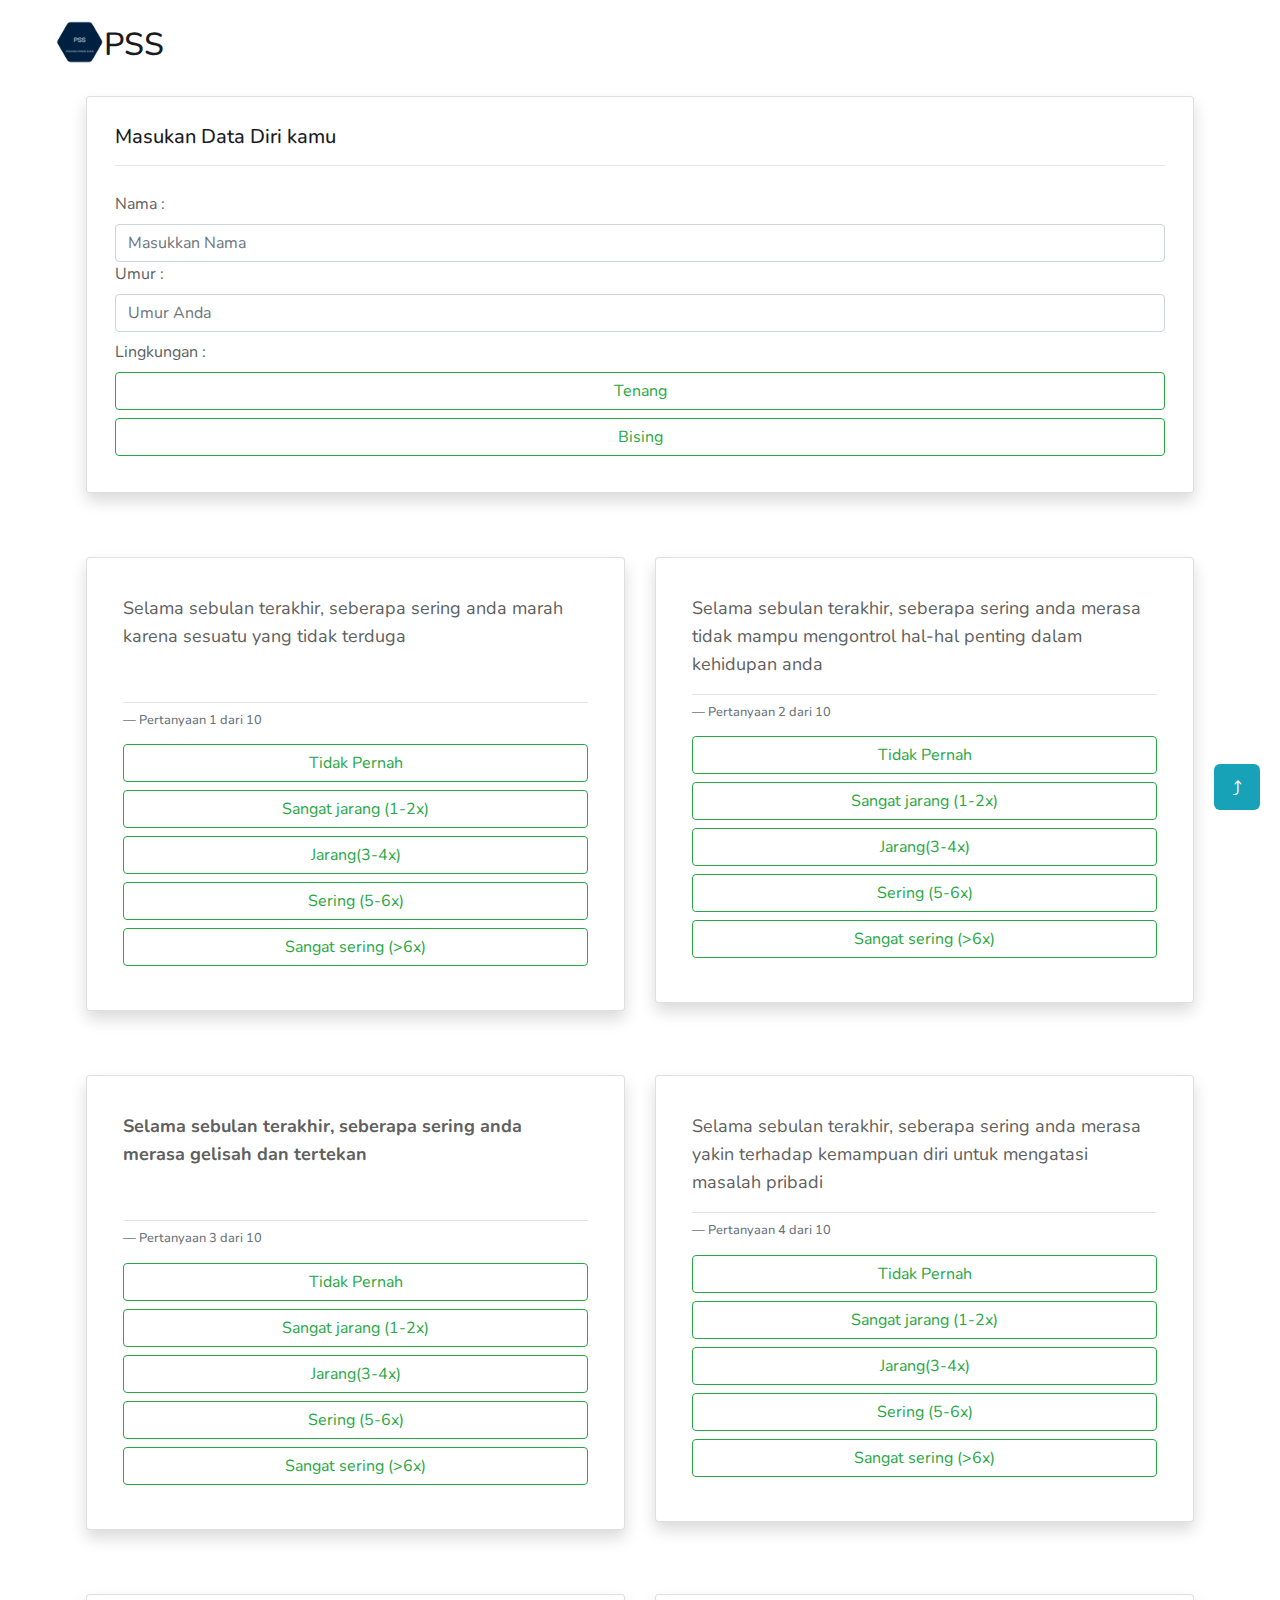
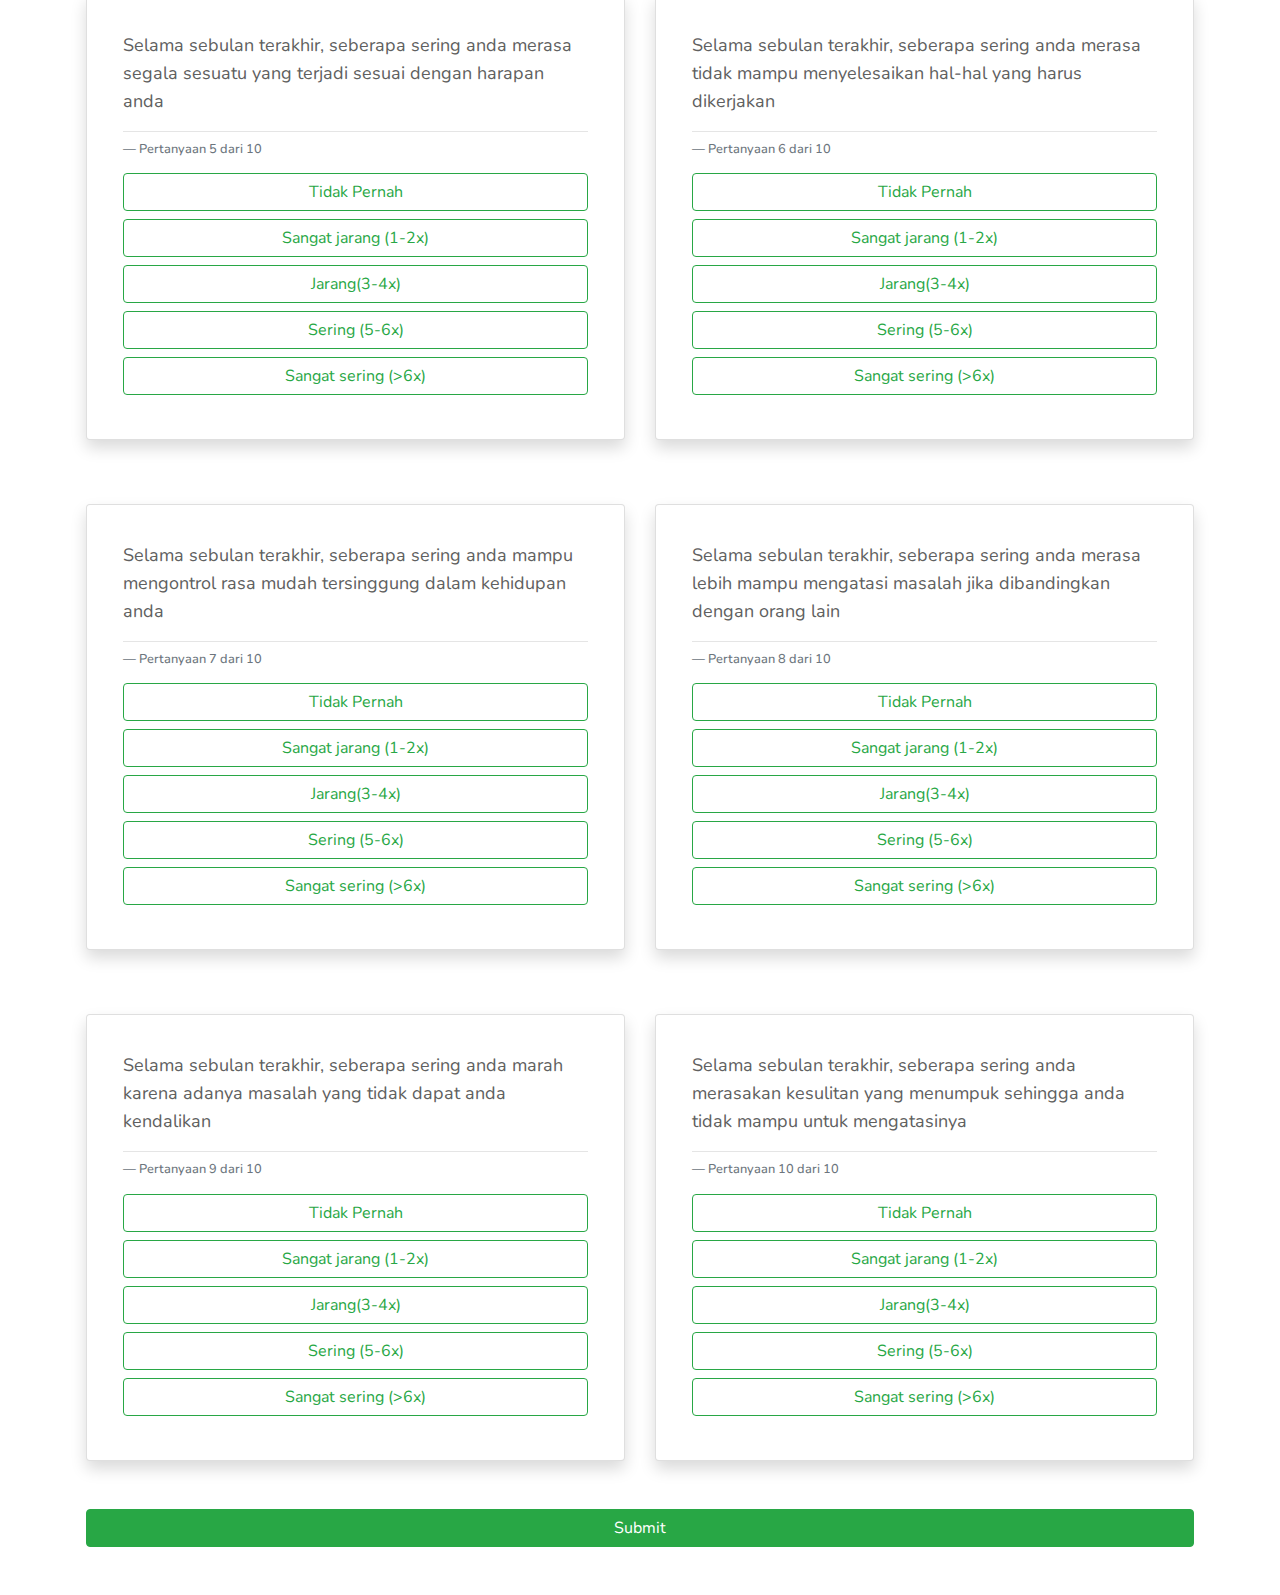
<file: diagnosa.html>
<!doctype html>
<html lang="zxx">

<head>
  <!-- Required meta tags -->
  <meta charset="utf-8">
  <meta name="viewport" content="width=device-width, initial-scale=1, shrink-to-fit=no">
  <meta name="keywords" content="Seog Responsive web template, Bootstrap Web Templates" />
  <title>Diagnosa</title>
  <link href="//fonts.googleapis.com/css2?family=Nunito:ital,wght@0,300;0,400;0,600;0,700;0,800;1,300&display=swap"
    rel="stylesheet">
  <link href="https://cdn.jsdelivr.net/npm/bootstrap@5.0.2/dist/css/bootstrap.min.css" rel="stylesheet"
    integrity="sha384-EVSTQN3/azprG1Anm3QDgpJLIm9Nao0Yz1ztcQTwFspd3yD65VohhpuuCOmLASjC" crossorigin="anonymous">
  <!-- Template CSS -->
  <link rel="stylesheet" href="assets/css/style-starter.css">
</head>

<body>
  <div class="header-w3l">
    <!-- header -->
    <header id="site-header" class="fixed-top">
      <div class="container">
        <nav class="navbar navbar-expand-lg stroke">
          <a class="navbar-brand" href="index.html">
            <img src="assets/images/psslogo.png" alt="Your logo" title="Your logo" />
          </a>
          <b>
            <h2>PSS</h2>
          </b>
        </nav>
      </div>
    </header>
    <!-- //header -->
  </div>
  <div class="w3l-banner-content">
    <div class="container">
      <!-- Data diri -->
      <div class="row mt-3 mx-3">
        <div class="col-12">
          <div class="card shadow p-2 mb-5 bg-body rounded">
            <div class=" card-body">
              <h5 class="card-title">Masukan Data Diri kamu</h5>
              <hr>
              <h6 class="card-subtitle mb-2 text-muted pb-2"></h6>
              <div class="d-grid gap-2">
                <!-- Nama -->
                <label for="nama">Nama :</label>
                <input type="text" class="form-control" name="nama" id="nama" placeholder="Masukkan Nama">
                <label for="umur">Umur :</label>
                <input type="number" class="form-control" name="pilihancardUmur" id="pilihancardUmur"
                  placeholder="Umur Anda">
                <!-- Lingkungan -->
                <label for="lingkungan" class="mt-2">Lingkungan :</label>
                <input type="radio" class="btn-check" name="pilihancardLingkungan" id="tenang" autocomplete="off"
                  value="tenang">
                <label class="btn btn-outline-success" for="tenang">Tenang</label>
                <input type="radio" class="btn-check" name="pilihancardLingkungan" id="bising" autocomplete="off"
                  value="bising">
                <label class="btn btn-outline-success" for="bising">Bising</label>
              </div>
            </div>
          </div>
        </div>
      </div>
      <!-- End Data Diri -->

      <!-- Pertanyaan Diagnosa -->
      <div class="row mt-3 mx-3 ">
        <div class="col-12 col-sm-6">
          <div class="card shadow p-3 mb-5 bg-body rounded">
            <div class=" card-body">
              <p class="card-title fw-bolder">Selama sebulan terakhir, seberapa sering anda marah karena sesuatu yang
                tidak terduga</p><br>
              <hr>
              <h6 class="card-subtitle mb-2 text-muted pb-2 blockquote-footer">Pertanyaan 1 dari 10</h6>
              <div class="d-grid gap-2">
                <input type="radio" class="btn-check" name="pilihancard1" id="card1p1" autocomplete="off" value="0">
                <label class="btn btn-outline-success" for="card1p1">Tidak Pernah</label>
                <input type="radio" class="btn-check" name="pilihancard1" id="card1p2" autocomplete="off" value="1">
                <label class="btn btn-outline-success" for="card1p2">Sangat jarang (1-2x)</label>
                <input type="radio" class="btn-check" name="pilihancard1" id="card1p3" autocomplete="off" value="2">
                <label class="btn btn-outline-success" for="card1p3">Jarang(3-4x)</label>
                <input type="radio" class="btn-check" name="pilihancard1" id="card1p4" autocomplete="off" value="3">
                <label class="btn btn-outline-success" for="card1p4">Sering (5-6x)</label>
                <input type="radio" class="btn-check" name="pilihancard1" id="card1p5" autocomplete="off" value="4">
                <label class="btn btn-outline-success" for="card1p5">Sangat sering (>6x)</label>
              </div>
            </div>
          </div>
        </div>

        <div class="col-12 col-sm-6">
          <div class="card shadow p-3 mb-5 bg-body rounded">
            <div class=" card-body">
              <p class="card-title fw-bolder">Selama sebulan terakhir, seberapa sering anda merasa tidak mampu
                mengontrol hal-hal penting dalam kehidupan anda</p>
              <hr>
              <h6 class="card-subtitle mb-2 text-muted pb-2 blockquote-footer">Pertanyaan 2 dari 10</h6>
              <div class="d-grid gap-2">
                <input type="radio" class="btn-check" name="pilihancard2" id="card2p1" autocomplete="off" value="0">
                <label class="btn btn-outline-success" for="card2p1">Tidak Pernah</label>
                <input type="radio" class="btn-check" name="pilihancard2" id="card2p2" autocomplete="off" value="1">
                <label class="btn btn-outline-success" for="card2p2">Sangat jarang (1-2x)</label>
                <input type="radio" class="btn-check" name="pilihancard2" id="card2p3" autocomplete="off" value="2">
                <label class="btn btn-outline-success" for="card2p3">Jarang(3-4x)</label>
                <input type="radio" class="btn-check" name="pilihancard2" id="card2p4" autocomplete="off" value="3">
                <label class="btn btn-outline-success" for="card2p4">Sering (5-6x)</label>
                <input type="radio" class="btn-check" name="pilihancard2" id="card2p5" autocomplete="off" value="4">
                <label class="btn btn-outline-success" for="card2p5">Sangat sering (>6x)</label>
              </div>
            </div>
          </div>
        </div>
      </div>
      <div class="row mt-3 mx-3">
        <div class="col-12 col-sm-6">
          <div class="card shadow p-3 mb-5 bg-body round">
            <div class="card-body">
              <p class="card-title"> <b>Selama sebulan terakhir, seberapa sering anda merasa gelisah dan tertekan </b>
              </p><br>
              <hr>
              <h6 class="card-subtitle mb-2 text-muted pb-2 blockquote-footer">Pertanyaan 3 dari 10</h6>
              <div class="d-grid gap-2">
                <input type="radio" class="btn-check" name="pilihancard3" id="card3p1" autocomplete="off" value="0">
                <label class="btn btn-outline-success" for="card3p1">Tidak Pernah</label>
                <input type="radio" class="btn-check" name="pilihancard3" id="card3p2" autocomplete="off" value="1">
                <label class="btn btn-outline-success" for="card3p2">Sangat jarang (1-2x)</label>
                <input type="radio" class="btn-check" name="pilihancard3" id="card3p3" autocomplete="off" value="2">
                <label class="btn btn-outline-success" for="card3p3">Jarang(3-4x)</label>
                <input type="radio" class="btn-check" name="pilihancard3" id="card3p4" autocomplete="off" value="3">
                <label class="btn btn-outline-success" for="card3p4">Sering (5-6x)</label>
                <input type="radio" class="btn-check" name="pilihancard3" id="card3p5" autocomplete="off" value="4">
                <label class="btn btn-outline-success" for="card3p5">Sangat sering (>6x)</label>
              </div>
            </div>
          </div>
        </div>
        <div class="col-12 col-sm-6">
          <div class="card shadow p-3 mb-5 bg-body rounded">
            <div class=" card-body">
              <p class="card-title fw-bolder">Selama sebulan terakhir, seberapa sering anda merasa yakin terhadap
                kemampuan diri untuk mengatasi masalah pribadi</p>
              <hr>
              <h6 class="card-subtitle mb-2 text-muted pb-2 blockquote-footer">Pertanyaan 4 dari 10</h6>
              <div class="d-grid gap-2">
                <input type="radio" class="btn-check" name="pilihancard4" id="card4p1" autocomplete="off" value="4">
                <label class="btn btn-outline-success" for="card4p1">Tidak Pernah</label>
                <input type="radio" class="btn-check" name="pilihancard4" id="card4p2" autocomplete="off" value="3">
                <label class="btn btn-outline-success" for="card4p2">Sangat jarang (1-2x)</label>
                <input type="radio" class="btn-check" name="pilihancard4" id="card4p3" autocomplete="off" value="2">
                <label class="btn btn-outline-success" for="card4p3">Jarang(3-4x)</label>
                <input type="radio" class="btn-check" name="pilihancard4" id="card4p4" autocomplete="off" value="1">
                <label class="btn btn-outline-success" for="card4p4">Sering (5-6x)</label>
                <input type="radio" class="btn-check" name="pilihancard4" id="card4p5" autocomplete="off" value="0">
                <label class="btn btn-outline-success" for="card4p5">Sangat sering (>6x)</label>
              </div>
            </div>
          </div>
        </div>
      </div>

      <div class="row mt-3 mx-3">
        <div class="col-12 col-sm-6">
          <div class="card shadow p-3 mb-5 bg-body rounded">
            <div class=" card-body">
              <p class="card-title fw-bolder">Selama sebulan terakhir, seberapa sering anda merasa segala sesuatu yang
                terjadi sesuai dengan harapan anda</p>
              <hr>
              <h6 class="card-subtitle mb-2 text-muted pb-2 blockquote-footer">Pertanyaan 5 dari 10</h6>
              <div class="d-grid gap-2">
                <input type="radio" class="btn-check" name="pilihancard5" id="card5p1" autocomplete="off" value="4">
                <label class="btn btn-outline-success" for="card5p1">Tidak Pernah</label>
                <input type="radio" class="btn-check" name="pilihancard5" id="card5p2" autocomplete="off" value="3">
                <label class="btn btn-outline-success" for="card5p2">Sangat jarang (1-2x)</label>
                <input type="radio" class="btn-check" name="pilihancard5" id="card5p3" autocomplete="off" value="2">
                <label class="btn btn-outline-success" for="card5p3">Jarang(3-4x)</label>
                <input type="radio" class="btn-check" name="pilihancard5" id="card5p4" autocomplete="off" value="1">
                <label class="btn btn-outline-success" for="card5p4">Sering (5-6x)</label>
                <input type="radio" class="btn-check" name="pilihancard5" id="card5p5" autocomplete="off" value="0">
                <label class="btn btn-outline-success" for="card5p5">Sangat sering (>6x)</label>
              </div>
            </div>
          </div>
        </div>
        <div class="col-12 col-sm-6">
          <div class="card shadow p-3 mb-5 bg-body rounded">
            <div class=" card-body">
              <p class="card-title fw-bolder">Selama sebulan terakhir, seberapa sering anda merasa tidak mampu
                menyelesaikan hal-hal yang harus dikerjakan</p>
              <hr>
              <h6 class="card-subtitle mb-2 text-muted pb-2 blockquote-footer">Pertanyaan 6 dari 10</h6>
              <div class="d-grid gap-2">
                <input type="radio" class="btn-check" name="pilihancard6" id="card6p1" autocomplete="off" value="0">
                <label class="btn btn-outline-success" for="card6p1">Tidak Pernah</label>
                <input type="radio" class="btn-check" name="pilihancard6" id="card6p2" autocomplete="off" value="1">
                <label class="btn btn-outline-success" for="card6p2">Sangat jarang (1-2x)</label>
                <input type="radio" class="btn-check" name="pilihancard6" id="card6p3" autocomplete="off" value="2">
                <label class="btn btn-outline-success" for="card6p3">Jarang(3-4x)</label>
                <input type="radio" class="btn-check" name="pilihancard6" id="card6p4" autocomplete="off" value="3">
                <label class="btn btn-outline-success" for="card6p4">Sering (5-6x)</label>
                <input type="radio" class="btn-check" name="pilihancard6" id="card6p5" autocomplete="off" value="4">
                <label class="btn btn-outline-success" for="card6p5">Sangat sering (>6x)</label>
              </div>
            </div>
          </div>
        </div>
      </div>

      <div class="row mt-3 mx-3">
        <div class="col-12 col-sm-6">
          <div class="card shadow p-3 mb-5 bg-body rounded">
            <div class=" card-body">
              <p class="card-title fw-bolder">Selama sebulan terakhir, seberapa sering anda mampu mengontrol rasa
                mudah tersinggung dalam kehidupan anda</p>
              <hr>
              <h6 class="card-subtitle mb-2 text-muted pb-2 blockquote-footer">Pertanyaan 7 dari 10</h6>
              <div class="d-grid gap-2">
                <input type="radio" class="btn-check" name="pilihancard7" id="card7p1" autocomplete="off" value="4">
                <label class="btn btn-outline-success" for="card7p1">Tidak Pernah</label>
                <input type="radio" class="btn-check" name="pilihancard7" id="card7p2" autocomplete="off" value="3">
                <label class="btn btn-outline-success" for="card7p2">Sangat jarang (1-2x)</label>
                <input type="radio" class="btn-check" name="pilihancard7" id="card7p3" autocomplete="off" value="2">
                <label class="btn btn-outline-success" for="card7p3">Jarang(3-4x)</label>
                <input type="radio" class="btn-check" name="pilihancard7" id="card7p4" autocomplete="off" value="1">
                <label class="btn btn-outline-success" for="card7p4">Sering (5-6x)</label>
                <input type="radio" class="btn-check" name="pilihancard7" id="card7p5" autocomplete="off" value="0">
                <label class="btn btn-outline-success" for="card7p5">Sangat sering (>6x)</label>
              </div>
            </div>
          </div>
        </div>
        <div class="col-12 col-sm-6">
          <div class="card shadow p-3 mb-5 bg-body rounded">
            <div class=" card-body">
              <p class="card-title fw-bolder">Selama sebulan terakhir, seberapa sering anda merasa lebih mampu
                mengatasi masalah jika dibandingkan dengan orang lain</p>
              <hr>
              <h6 class="card-subtitle mb-2 text-muted pb-2 blockquote-footer">Pertanyaan 8 dari 10</h6>
              <div class="d-grid gap-2">
                <input type="radio" class="btn-check" name="pilihancard8" id="card8p1" autocomplete="off" value="4">
                <label class="btn btn-outline-success" for="card8p1">Tidak Pernah</label>
                <input type="radio" class="btn-check" name="pilihancard8" id="card8p2" autocomplete="off" value="3">
                <label class="btn btn-outline-success" for="card8p2">Sangat jarang (1-2x)</label>
                <input type="radio" class="btn-check" name="pilihancard8" id="card8p3" autocomplete="off" value="2">
                <label class="btn btn-outline-success" for="card8p3">Jarang(3-4x)</label>
                <input type="radio" class="btn-check" name="pilihancard8" id="card8p4" autocomplete="off" value="1">
                <label class="btn btn-outline-success" for="card8p4">Sering (5-6x)</label>
                <input type="radio" class="btn-check" name="pilihancard8" id="card8p5" autocomplete="off" value="0">
                <label class="btn btn-outline-success" for="card8p5">Sangat sering (>6x)</label>
              </div>
            </div>
          </div>
        </div>
      </div>

      <div class="row mt-3 mx-3">
        <div class="col-12 col-sm-6">
          <div class="card shadow p-3 mb-5 bg-body rounded">
            <div class=" card-body">
              <p class="card-title fw-bolder">Selama sebulan terakhir, seberapa sering anda marah karena adanya
                masalah yang tidak dapat anda kendalikan</p>
              <hr>
              <h6 class="card-subtitle mb-2 text-muted pb-2 blockquote-footer">Pertanyaan 9 dari 10</h6>
              <div class="d-grid gap-2">
                <input type="radio" class="btn-check" name="pilihancard9" id="card9p1" autocomplete="off" value="0">
                <label class="btn btn-outline-success" for="card9p1">Tidak Pernah</label>
                <input type="radio" class="btn-check" name="pilihancard9" id="card9p2" autocomplete="off" value="1">
                <label class="btn btn-outline-success" for="card9p2">Sangat jarang (1-2x)</label>
                <input type="radio" class="btn-check" name="pilihancard9" id="card9p3" autocomplete="off" value="2">
                <label class="btn btn-outline-success" for="card9p3">Jarang(3-4x)</label>
                <input type="radio" class="btn-check" name="pilihancard9" id="card9p4" autocomplete="off" value="3">
                <label class="btn btn-outline-success" for="card9p4">Sering (5-6x)</label>
                <input type="radio" class="btn-check" name="pilihancard9" id="card9p5" autocomplete="off" value="4">
                <label class="btn btn-outline-success" for="card9p5">Sangat sering (>6x)</label>
              </div>
            </div>
          </div>
        </div>
        <div class="col-12 col-sm-6">
          <div class="card shadow p-3 mb-5 bg-body rounded">
            <div class=" card-body">
              <p class="card-title fw-bolder">Selama sebulan terakhir, seberapa sering anda merasakan kesulitan yang
                menumpuk sehingga anda tidak mampu untuk mengatasinya</p>
              <hr>
              <h6 class="card-subtitle mb-2 text-muted pb-2 blockquote-footer">Pertanyaan 10 dari 10</h6>
              <div class="d-grid gap-2">
                <input type="radio" class="btn-check" name="pilihancard10" id="card10p1" autocomplete="off" value="0">
                <label class="btn btn-outline-success" for="card10p1">Tidak Pernah</label>
                <input type="radio" class="btn-check" name="pilihancard10" id="card10p2" autocomplete="off" value="1">
                <label class="btn btn-outline-success" for="card10p2">Sangat jarang (1-2x)</label>
                <input type="radio" class="btn-check" name="pilihancard10" id="card10p3" autocomplete="off" value="2">
                <label class="btn btn-outline-success" for="card10p3">Jarang(3-4x)</label>
                <input type="radio" class="btn-check" name="pilihancard10" id="card10p4" autocomplete="off" value="3">
                <label class="btn btn-outline-success" for="card10p4">Sering (5-6x)</label>
                <input type="radio" class="btn-check" name="pilihancard10" id="card10p5" autocomplete="off" value="4">
                <label class="btn btn-outline-success" for="card10p5">Sangat sering (>6x)</label>
              </div>
            </div>
          </div>
        </div>
      </div>

      <div class="row pb-5 mx-3">
        <div class="col-12">
          <button class="btn btn-block btn-success" data-bs-toggle="modal" data-bs-target="#exampleModal" name="submit"
            value="submit" type="submit" onclick="stress()">Submit</button>
        </div>
      </div>
    </div>
  </div>
  <!-- End Pertanyaan Diagnosa -->

  <!-- Modal -->
  <div class="modal fade" id="exampleModal" tabindex="-1" aria-labelledby="exampleModalLabel" aria-hidden="true">
    <div class="modal-dialog modal-dialog-centered">
      <div class="modal-content">
        <div class="modal-header">
          <h5 class="modal-title" id="exampleModalLabel"><span id="namaanda" class="fw-bolder"></span></h5>
          <button type="button" class="btn-close" data-bs-dismiss="modal" aria-label="Close"></button>
        </div>
        <div class="modal-body">
          <p id="isistress">
          </p>
        </div>
        <div class="modal-footer">
          <a type="button" class="btn btn-success"
            href="https://wa.me/628999074492?text=Saya%20Ingin%20Mengajukan%20Diri%20Untuk %20Terapi"
            target="_blank">Mulai Terapi</a>
        </div>
      </div>
    </div>
  </div>

  <!-- hitung -->
  <script>
    function stress() {
      var lingkungan = "";
      var isinya = ""
      var vc1 = 0;
      var vc2 = 0;
      var vc3 = 0;
      var vc4 = 0;
      var vc5 = 0;
      var vc6 = 0;
      var vc7 = 0;
      var vc8 = 0;
      var vc9 = 0;
      var vc10 = 0;
      var c0 = document.getElementsByName('pilihancardLingkungan');
      var c1 = document.getElementsByName('pilihancard1');
      var c2 = document.getElementsByName('pilihancard2');
      var c3 = document.getElementsByName('pilihancard3');
      var c4 = document.getElementsByName('pilihancard4');
      var c5 = document.getElementsByName('pilihancard5');
      var c6 = document.getElementsByName('pilihancard6');
      var c7 = document.getElementsByName('pilihancard7');
      var c8 = document.getElementsByName('pilihancard8');
      var c9 = document.getElementsByName('pilihancard9');
      var c10 = document.getElementsByName('pilihancard10');
      for (var i = 0, length = c0.length; i < length; i++) {
        if (c0[i].checked) {
          // do whatever you want with the checked radio
          stress = c0[i].value;
          break;
        }
      }
      for (var i = 0, length = c1.length; i < length; i++) {
        if (c1[i].checked) {
          // do whatever you want with the checked radio
          vc1 = c1[i].value;
          break;
        }
      }
      for (var i = 0, length = c2.length; i < length; i++) {
        if (c2[i].checked) {
          // do whatever you want with the checked radio
          vc2 = c2[i].value;
          break;
        }
      }
      for (var i = 0, length = c3.length; i < length; i++) {
        if (c3[i].checked) {
          // do whatever you want with the checked radio
          vc3 = c3[i].value;
          break;
        }
      }
      for (var i = 0, length = c4.length; i < length; i++) {
        if (c4[i].checked) {
          // do whatever you want with the checked radio
          vc4 = c4[i].value;
          break;
        }
      }
      for (var i = 0, length = c5.length; i < length; i++) {
        if (c5[i].checked) {
          // do whatever you want with the checked radio
          vc5 = c5[i].value;
          break;
        }
      }
      for (var i = 0, length = c6.length; i < length; i++) {
        if (c6[i].checked) {
          // do whatever you want with the checked radio
          vc6 = c6[i].value;
          break;
        }
      }
      for (var i = 0, length = c7.length; i < length; i++) {
        if (c7[i].checked) {
          // do whatever you want with the checked radio
          vc7 = c7[i].value;
          break;
        }
      }
      for (var i = 0, length = c8.length; i < length; i++) {
        if (c8[i].checked) {
          // do whatever you want with the checked radio
          vc8 = c8[i].value;
          break;
        }
      }
      for (var i = 0, length = c9.length; i < length; i++) {
        if (c9[i].checked) {
          // do whatever you want with the checked radio
          vc9 = c9[i].value;
          break;
        }
      }
      for (var i = 0, length = c10.length; i < length; i++) {
        if (c10[i].checked) {
          // do whatever you want with the checked radio
          vc10 = c10[i].value;
          break;
        }
      }
      var total = parseInt(vc1) + parseInt(vc2) + parseInt(vc3) + parseInt(vc4) + parseInt(vc5) + parseInt(vc6) +
        parseInt(vc7) + parseInt(vc8) + parseInt(vc9) + parseInt(vc10);

      if (total <= 13) {
        isinya =
          "Stres Ringan, stres ringan adalah stres yang tidak merusak aspek fisiologis dari seseorang. Stres ringan umumnya dirasakan oleh setiap orang misalnya lupa, ketiduran, dikritik, dan kemacetan. Stres ringan sering terjadi pada kehidupan seharihari dan kondisi dapat membantu individu menjadi waspada. Situasi ini tidak akan menimbulkan penyakit kecuali jika dihadapi terus menerus. ";
      } else if (total <= 26) {
        isinya =
          "Stres Sedang, stres sedang respon berupa gangguan pada lambung dan usus misalnya diare dan konstipasi. stres sedang juga dapat mengakibatkan gangguan pola tidur, perubahan siklus menstruasi, menurunnya daya konsentrasi dan daya ingat. Stres ini terjadi lebih lama dibandingkan dengan stres ringan.";
      } else if (total > 26) {
        isinya =
          "Stres Berat, stress berat dapat dialami dalam jangka waktu yang  antara beberapa minggu hingga bulan, contohnya adalah gangguan pencernaan berat, nyeri dada, sesak napas, tremor, perasaan cemas dan takut yang meningkat, mudah bingung dan panik.";
      }

      document.getElementById("namaanda").innerHTML = document.getElementById("nama").value;
      document.getElementById("isistress").innerHTML = isinya;
    }
  </script>

  <!-- Button Scroll Up -->
  <button onclick="topFunction()" id="movetop" title="Go to top">
    &#10548;
  </button>
  <script>
    // When the user scrolls down 20px from the top of the document, show the button
    window.onscroll = function () {
      scrollFunction()
    };

    function scrollFunction() {
      if (document.body.scrollTop > 20 || document.documentElement.scrollTop > 20) {
        document.getElementById("movetop").style.display = "block";
      } else {
        document.getElementById("movetop").style.display = "none";
      }
    }

    // When the user clicks on the button, scroll to the top of the document
    function topFunction() {
      document.body.scrollTop = 0;
      document.documentElement.scrollTop = 0;
    }
  </script>
  <!-- /move top -->

  <!-- Template JavaScript -->
  <script src="assets/js/jquery-3.3.1.min.js"></script>
  <script src="assets/js/theme-change.js"></script>
  <!-- disable body scroll which navbar is in active -->
  <script>
    $(function () {
      $('.navbar-toggler').click(function () {
        $('body').toggleClass('noscroll');
      })
    });
  </script>
  <!-- disable body scroll which navbar is in active -->

  <!--/MENU-JS-->
  <script>
    $(window).on("scroll", function () {
      var scroll = $(window).scrollTop();

      if (scroll >= 80) {
        $("#site-header").addClass("nav-fixed");
      } else {
        $("#site-header").removeClass("nav-fixed");
      }
    });

    // navbar active
    var header = document.getElementById("navItem");
    var btns = header.getElementsByClassName("nav-item");
    for (var i = 0; i < btns.length; i++) {
      btns[i].addEventListener("click", function () {
        var current = document.getElementsByClassName("active");
        current[0].className = current[0].className.replace(" active", "");
        this.className += " active";
      });
    }

    //Main navigation Active Class Add Remove
    $(".navbar-toggler").on("click", function () {
      $("header").toggleClass("active");
    });
    $(document).on("ready", function () {
      if ($(window).width() > 991) {
        $("header").removeClass("active");
      }
      $(window).on("resize", function () {
        if ($(window).width() > 991) {
          $("header").removeClass("active");
        }
      });
    });
  </script>
  <script src="https://cdn.jsdelivr.net/npm/bootstrap@5.0.2/dist/js/bootstrap.bundle.min.js"
    integrity="sha384-MrcW6ZMFYlzcLA8Nl+NtUVF0sA7MsXsP1UyJoMp4YLEuNSfAP+JcXn/tWtIaxVXM" crossorigin="anonymous">
  </script>
</body>

</html>
</file>
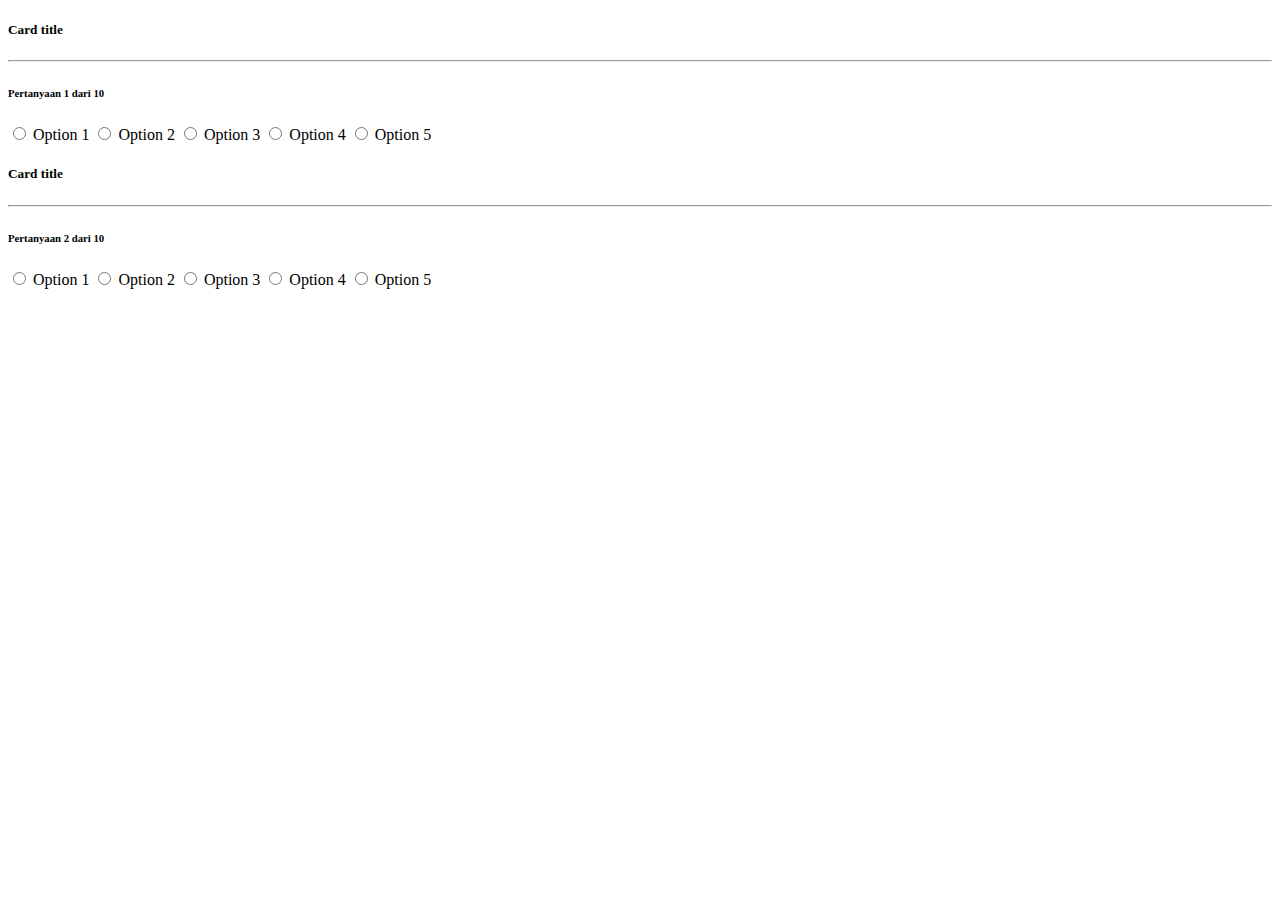
<file: kosong.html>
<!doctype html>
<html lang="en">

<head>
    <!-- Required meta tags -->
    <meta charset="utf-8">
    <meta name="viewport" content="width=device-width, initial-scale=1">
    <!-- Bootstrap CSS -->
    <link href="https://cdn.jsdelivr.net/npm/bootstrap@5.0.2/dist/css/bootstrap.min.css" rel="stylesheet"
        integrity="sha384-EVSTQN3/azprG1Anm3QDgpJLIm9Nao0Yz1ztcQTwFspd3yD65VohhpuuCOmLASjC" crossorigin="anonymous">
    <title>Hello, world!</title>
</head>

<body>

    <div class="container-fluid">
        <div class="row my-5 mx-3">
            <div class="col-12 col-sm-6">
                <div class="card shadow p-3 mb-5 bg-body rounded">
                    <div class=" card-body">
                        <h5 class="card-title">Card title</h5>
                        <hr>
                        <h6 class="card-subtitle mb-2 text-muted pb-2">Pertanyaan 1 dari 10</h6>
                        <div class="d-grid gap-2">
                            <input type="radio" class="btn-check" name="pilihancard1" id="card1p1" autocomplete="off">
                            <label class="btn btn-outline-success" for="card1p1">Option 1</label>
                            <input type="radio" class="btn-check" name="pilihancard1" id="card1p2" autocomplete="off">
                            <label class="btn btn-outline-success" for="card1p2">Option 2</label>
                            <input type="radio" class="btn-check" name="pilihancard1" id="card1p3" autocomplete="off">
                            <label class="btn btn-outline-success" for="card1p3">Option 3</label>
                            <input type="radio" class="btn-check" name="pilihancard1" id="card1p4" autocomplete="off">
                            <label class="btn btn-outline-success" for="card1p4">Option 4</label>
                            <input type="radio" class="btn-check" name="pilihancard1" id="card1p5" autocomplete="off">
                            <label class="btn btn-outline-success" for="card1p5">Option 5</label>
                        </div>
                    </div>
                </div>
            </div>
            <div class="col-12 col-sm-6">
                <div class="card shadow p-3 mb-5 bg-body rounded">
                    <div class=" card-body">
                        <h5 class="card-title">Card title</h5>
                        <hr>
                        <h6 class="card-subtitle mb-2 text-muted pb-2">Pertanyaan 2 dari 10</h6>
                        <div class="d-grid gap-2">
                            <input type="radio" class="btn-check" name="pilihancard2" id="card2p1" autocomplete="off">
                            <label class="btn btn-outline-success" for="card2p1">Option 1</label>
                            <input type="radio" class="btn-check" name="pilihancard2" id="card2p2" autocomplete="off">
                            <label class="btn btn-outline-success" for="card2p2">Option 2</label>
                            <input type="radio" class="btn-check" name="pilihancard2" id="card2p3" autocomplete="off">
                            <label class="btn btn-outline-success" for="card2p3">Option 3</label>
                            <input type="radio" class="btn-check" name="pilihancard2" id="card2p4" autocomplete="off">
                            <label class="btn btn-outline-success" for="card2p4">Option 4</label>
                            <input type="radio" class="btn-check" name="pilihancard2" id="card2p5" autocomplete="off">
                            <label class="btn btn-outline-success" for="card2p5">Option 5</label>
                        </div>
                    </div>
                </div>
            </div>
        </div>
    </div>

    <script src="https://cdn.jsdelivr.net/npm/bootstrap@5.0.2/dist/js/bootstrap.bundle.min.js"
        integrity="sha384-MrcW6ZMFYlzcLA8Nl+NtUVF0sA7MsXsP1UyJoMp4YLEuNSfAP+JcXn/tWtIaxVXM" crossorigin="anonymous">
    </script>
</body>

</html>
</file>
<file: assets/css/style-starter.css>
@charset "UTF-8";
/*--
Author: W3layouts
Author URL: http://w3layouts.com
--*/
/*!
 * Bootstrap v4.4.1 (https://getbootstrap.com/)
 * Copyright 2011-2019 The Bootstrap Authors
 * Copyright 2011-2019 Twitter, Inc.
 * Licensed under MIT (https://github.com/twbs/bootstrap/blob/master/LICENSE)
 */
:root {
  --blue: #007bff;
  --indigo: #6610f2;
  --purple: #6f42c1;
  --pink: #e83e8c;
  --red: #dc3545;
  --orange: #fd7e14;
  --yellow: #ffc107;
  --green: #28a745;
  --teal: #20c997;
  --cyan: #17a2b8;
  --white: #fff;
  --gray: #6c757d;
  --gray-dark: #343a40;
  --primary: #F42A2A;
  --secondary: #f8b195;
  --success: #28a745;
  --info: #17a2b8;
  --warning: #ffc107;
  --danger: #dc3545;
  --light: #f8f9fa;
  --dark: #343a40;
  --breakpoint-xs: 0;
  --breakpoint-sm: 576px;
  --breakpoint-md: 768px;
  --breakpoint-lg: 992px;
  --breakpoint-xl: 1200px;
  --font-family-sans-serif: -apple-system, BlinkMacSystemFont, "Segoe UI", Roboto, "Helvetica Neue", Arial, "Noto Sans", sans-serif, "Apple Color Emoji", "Segoe UI Emoji", "Segoe UI Symbol", "Noto Color Emoji";
  --font-family-monospace: SFMono-Regular, Menlo, Monaco, Consolas, "Liberation Mono", "Courier New", monospace;
}

*,
*::before,
*::after {
  box-sizing: border-box;
}

html {
  font-family: sans-serif;
  line-height: 1.15;
  -webkit-text-size-adjust: 100%;
  -webkit-tap-highlight-color: rgba(0, 0, 0, 0);
}

article,
aside,
figcaption,
figure,
footer,
header,
hgroup,
main,
nav,
section {
  display: block;
}

body {
  margin: 0;
  font-family: -apple-system, BlinkMacSystemFont, "Segoe UI", Roboto, "Helvetica Neue", Arial, "Noto Sans", sans-serif, "Apple Color Emoji", "Segoe UI Emoji", "Segoe UI Symbol", "Noto Color Emoji";
  font-size: 1rem;
  font-weight: 400;
  line-height: 1.5;
  color: #212529;
  text-align: left;
  background-color: #fff;
}

[tabindex="-1"]:focus:not(:focus-visible) {
  outline: 0 !important;
}

hr {
  box-sizing: content-box;
  height: 0;
  overflow: visible;
}

h1,
h2,
h3,
h4,
h5,
h6 {
  margin-top: 0;
  margin-bottom: 0.5rem;
}

p {
  margin-top: 0;
  margin-bottom: 1rem;
}

abbr[title],
abbr[data-original-title] {
  text-decoration: underline;
  -webkit-text-decoration: underline dotted;
  text-decoration: underline dotted;
  cursor: help;
  border-bottom: 0;
  -webkit-text-decoration-skip-ink: none;
  text-decoration-skip-ink: none;
}

address {
  margin-bottom: 1rem;
  font-style: normal;
  line-height: inherit;
}

ol,
ul,
dl {
  margin-top: 0;
  margin-bottom: 1rem;
}

ol ol,
ul ul,
ol ul,
ul ol {
  margin-bottom: 0;
}

dt {
  font-weight: 700;
}

dd {
  margin-bottom: .5rem;
  margin-left: 0;
}

blockquote {
  margin: 0 0 1rem;
}

b,
strong {
  font-weight: bolder;
}

small {
  font-size: 80%;
}

sub,
sup {
  position: relative;
  font-size: 75%;
  line-height: 0;
  vertical-align: baseline;
}

sub {
  bottom: -.25em;
}

sup {
  top: -.5em;
}

a {
  color: var(--primary-color);
  text-decoration: none;
  background-color: transparent;
}

a:hover {
  color: var(--primary-color);
  text-decoration: underline;
}

a:not([href]) {
  color: inherit;
  text-decoration: none;
}

a:not([href]):hover {
  color: inherit;
  text-decoration: none;
}

pre,
code,
kbd,
samp {
  font-family: SFMono-Regular, Menlo, Monaco, Consolas, "Liberation Mono", "Courier New", monospace;
  font-size: 1em;
}

pre {
  margin-top: 0;
  margin-bottom: 1rem;
  overflow: auto;
}

figure {
  margin: 0 0 1rem;
}

img {
  vertical-align: middle;
  border-style: none;
}

svg {
  overflow: hidden;
  vertical-align: middle;
}

table {
  border-collapse: collapse;
}

caption {
  padding-top: 0.75rem;
  padding-bottom: 0.75rem;
  color: #6c757d;
  text-align: left;
  caption-side: bottom;
}

th {
  text-align: inherit;
}

label {
  display: inline-block;
  margin-bottom: 0.5rem;
}

button {
  border-radius: 0;
}

button:focus {
  outline: 1px dotted;
  outline: 5px auto -webkit-focus-ring-color;
}

input,
button,
select,
optgroup,
textarea {
  margin: 0;
  font-family: inherit;
  font-size: inherit;
  line-height: inherit;
}

button,
input {
  overflow: visible;
}

button,
select {
  text-transform: none;
}

select {
  word-wrap: normal;
}

button,
[type="button"],
[type="reset"],
[type="submit"] {
  -webkit-appearance: button;
}

button:not(:disabled),
[type="button"]:not(:disabled),
[type="reset"]:not(:disabled),
[type="submit"]:not(:disabled) {
  cursor: pointer;
}

button::-moz-focus-inner,
[type="button"]::-moz-focus-inner,
[type="reset"]::-moz-focus-inner,
[type="submit"]::-moz-focus-inner {
  padding: 0;
  border-style: none;
}

input[type="radio"],
input[type="checkbox"] {
  box-sizing: border-box;
  padding: 0;
}

input[type="date"],
input[type="time"],
input[type="datetime-local"],
input[type="month"] {
  -webkit-appearance: listbox;
}

textarea {
  overflow: auto;
  resize: vertical;
}

fieldset {
  min-width: 0;
  padding: 0;
  margin: 0;
  border: 0;
}

legend {
  display: block;
  width: 100%;
  max-width: 100%;
  padding: 0;
  margin-bottom: .5rem;
  font-size: 1.5rem;
  line-height: inherit;
  color: inherit;
  white-space: normal;
}

@media (max-width: 1200px) {
  legend {
    font-size: calc(1.275rem + 0.3vw);
  }
}

progress {
  vertical-align: baseline;
}

[type="number"]::-webkit-inner-spin-button,
[type="number"]::-webkit-outer-spin-button {
  height: auto;
}

[type="search"] {
  outline-offset: -2px;
  -webkit-appearance: none;
}

[type="search"]::-webkit-search-decoration {
  -webkit-appearance: none;
}

::-webkit-file-upload-button {
  font: inherit;
  -webkit-appearance: button;
}

output {
  display: inline-block;
}

summary {
  display: list-item;
  cursor: pointer;
}

template {
  display: none;
}

[hidden] {
  display: none !important;
}

h1,
h2,
h3,
h4,
h5,
h6,
.h1,
.h2,
.h3,
.h4,
.h5,
.h6 {
  margin-bottom: 0.5rem;
  font-weight: 500;
  line-height: 1.2;
}

h1,
.h1 {
  font-size: 2.5rem;
}

@media (max-width: 1200px) {

  h1,
  .h1 {
    font-size: calc(1.375rem + 1.5vw);
  }
}

h2,
.h2 {
  font-size: 2rem;
}

@media (max-width: 1200px) {

  h2,
  .h2 {
    font-size: calc(1.325rem + 0.9vw);
  }
}

h3,
.h3 {
  font-size: 1.75rem;
}

@media (max-width: 1200px) {

  h3,
  .h3 {
    font-size: calc(1.3rem + 0.6vw);
  }
}

h4,
.h4 {
  font-size: 1.5rem;
}

@media (max-width: 1200px) {

  h4,
  .h4 {
    font-size: calc(1.275rem + 0.3vw);
  }
}

h5,
.h5 {
  font-size: 1.25rem;
}

h6,
.h6 {
  font-size: 1rem;
}

.lead {
  font-size: 1.25rem;
  font-weight: 300;
}

.display-1 {
  font-size: 6rem;
  font-weight: 300;
  line-height: 1.2;
}

@media (max-width: 1200px) {
  .display-1 {
    font-size: calc(1.725rem + 5.7vw);
  }
}

.display-2 {
  font-size: 5.5rem;
  font-weight: 300;
  line-height: 1.2;
}

@media (max-width: 1200px) {
  .display-2 {
    font-size: calc(1.675rem + 5.1vw);
  }
}

.display-3 {
  font-size: 4.5rem;
  font-weight: 300;
  line-height: 1.2;
}

@media (max-width: 1200px) {
  .display-3 {
    font-size: calc(1.575rem + 3.9vw);
  }
}

.display-4 {
  font-size: 3.5rem;
  font-weight: 300;
  line-height: 1.2;
}

@media (max-width: 1200px) {
  .display-4 {
    font-size: calc(1.475rem + 2.7vw);
  }
}

hr {
  margin-top: 1rem;
  margin-bottom: 1rem;
  border: 0;
  border-top: 1px solid rgba(0, 0, 0, 0.1);
}

small,
.small {
  font-size: 80%;
  font-weight: 400;
}

mark,
.mark {
  padding: 0.2em;
  background-color: #fcf8e3;
}

.list-unstyled {
  padding-left: 0;
  list-style: none;
}

.list-inline {
  padding-left: 0;
  list-style: none;
}

.list-inline-item {
  display: inline-block;
}

.list-inline-item:not(:last-child) {
  margin-right: 0.5rem;
}

.initialism {
  font-size: 90%;
  text-transform: uppercase;
}

.blockquote {
  margin-bottom: 1rem;
  font-size: 1.25rem;
}

.blockquote-footer {
  display: block;
  font-size: 80%;
  color: #6c757d;
}

.blockquote-footer::before {
  content: "\2014\00A0";
}

.img-fluid {
  max-width: 100%;
  height: auto;
}

.img-thumbnail {
  padding: 0.25rem;
  background-color: #fff;
  border: 1px solid #dee2e6;
  border-radius: 0.25rem;
  max-width: 100%;
  height: auto;
}

.figure {
  display: inline-block;
}

.figure-img {
  margin-bottom: 0.5rem;
  line-height: 1;
}

.figure-caption {
  font-size: 90%;
  color: #6c757d;
}

code {
  font-size: 87.5%;
  color: #e83e8c;
  word-wrap: break-word;
}

a>code {
  color: inherit;
}

kbd {
  padding: 0.2rem 0.4rem;
  font-size: 87.5%;
  color: #fff;
  background-color: #212529;
  border-radius: 0.2rem;
}

kbd kbd {
  padding: 0;
  font-size: 100%;
  font-weight: 700;
}

pre {
  display: block;
  font-size: 87.5%;
  color: #212529;
}

pre code {
  font-size: inherit;
  color: inherit;
  word-break: normal;
}

.pre-scrollable {
  max-height: 340px;
  overflow-y: scroll;
}

.container {
  width: 100%;
  padding-right: 15px;
  padding-left: 15px;
  margin-right: auto;
  margin-left: auto;
}

@media (min-width: 576px) {
  .container {
    max-width: 540px;
  }
}

@media (min-width: 768px) {
  .container {
    max-width: 720px;
  }
}

@media (min-width: 992px) {
  .container {
    max-width: 960px;
  }
}

@media (min-width: 1200px) {
  .container {
    max-width: 1140px;
  }
}

.container-fluid,
.container-sm,
.container-md,
.container-lg,
.container-xl {
  width: 100%;
  padding-right: 15px;
  padding-left: 15px;
  margin-right: auto;
  margin-left: auto;
}

@media (min-width: 576px) {

  .container,
  .container-sm {
    max-width: 540px;
  }
}

@media (min-width: 768px) {

  .container,
  .container-sm,
  .container-md {
    max-width: 720px;
  }
}

@media (min-width: 992px) {

  .container,
  .container-sm,
  .container-md,
  .container-lg {
    max-width: 960px;
  }
}

@media (min-width: 1200px) {

  .container,
  .container-sm,
  .container-md,
  .container-lg,
  .container-xl {
    max-width: 1140px;
  }
}

.row {
  display: flex;
  flex-wrap: wrap;
  margin-right: -15px;
  margin-left: -15px;
}

.no-gutters {
  margin-right: 0;
  margin-left: 0;
}

.no-gutters>.col,
.no-gutters>[class*="col-"] {
  padding-right: 0;
  padding-left: 0;
}

.col-1,
.col-2,
.col-3,
.col-4,
.col-5,
.col-6,
.col-7,
.col-8,
.col-9,
.col-10,
.col-11,
.col-12,
.col,
.col-auto,
.col-sm-1,
.col-sm-2,
.col-sm-3,
.col-sm-4,
.col-sm-5,
.col-sm-6,
.col-sm-7,
.col-sm-8,
.col-sm-9,
.col-sm-10,
.col-sm-11,
.col-sm-12,
.col-sm,
.col-sm-auto,
.col-md-1,
.col-md-2,
.col-md-3,
.col-md-4,
.col-md-5,
.col-md-6,
.col-md-7,
.col-md-8,
.col-md-9,
.col-md-10,
.col-md-11,
.col-md-12,
.col-md,
.col-md-auto,
.col-lg-1,
.col-lg-2,
.col-lg-3,
.col-lg-4,
.col-lg-5,
.col-lg-6,
.col-lg-7,
.col-lg-8,
.col-lg-9,
.col-lg-10,
.col-lg-11,
.col-lg-12,
.col-lg,
.col-lg-auto,
.col-xl-1,
.col-xl-2,
.col-xl-3,
.col-xl-4,
.col-xl-5,
.col-xl-6,
.col-xl-7,
.col-xl-8,
.col-xl-9,
.col-xl-10,
.col-xl-11,
.col-xl-12,
.col-xl,
.col-xl-auto {
  position: relative;
  width: 100%;
  padding-right: 15px;
  padding-left: 15px;
}

.col {
  flex-basis: 0;
  flex-grow: 1;
  max-width: 100%;
}

.row-cols-1>* {
  flex: 0 0 100%;
  max-width: 100%;
}

.row-cols-2>* {
  flex: 0 0 50%;
  max-width: 50%;
}

.row-cols-3>* {
  flex: 0 0 33.33333%;
  max-width: 33.33333%;
}

.row-cols-4>* {
  flex: 0 0 25%;
  max-width: 25%;
}

.row-cols-5>* {
  flex: 0 0 20%;
  max-width: 20%;
}

.row-cols-6>* {
  flex: 0 0 16.66667%;
  max-width: 16.66667%;
}

.col-auto {
  flex: 0 0 auto;
  width: auto;
  max-width: 100%;
}

.col-1 {
  flex: 0 0 8.33333%;
  max-width: 8.33333%;
}

.col-2 {
  flex: 0 0 16.66667%;
  max-width: 16.66667%;
}

.col-3 {
  flex: 0 0 25%;
  max-width: 25%;
}

.col-4 {
  flex: 0 0 33.33333%;
  max-width: 33.33333%;
}

.col-5 {
  flex: 0 0 41.66667%;
  max-width: 41.66667%;
}

.col-6 {
  flex: 0 0 50%;
  max-width: 50%;
}

.col-7 {
  flex: 0 0 58.33333%;
  max-width: 58.33333%;
}

.col-8 {
  flex: 0 0 66.66667%;
  max-width: 66.66667%;
}

.col-9 {
  flex: 0 0 75%;
  max-width: 75%;
}

.col-10 {
  flex: 0 0 83.33333%;
  max-width: 83.33333%;
}

.col-11 {
  flex: 0 0 91.66667%;
  max-width: 91.66667%;
}

.col-12 {
  flex: 0 0 100%;
  max-width: 100%;
}

.order-first {
  order: -1;
}

.order-last {
  order: 13;
}

.order-0 {
  order: 0;
}

.order-1 {
  order: 1;
}

.order-2 {
  order: 2;
}

.order-3 {
  order: 3;
}

.order-4 {
  order: 4;
}

.order-5 {
  order: 5;
}

.order-6 {
  order: 6;
}

.order-7 {
  order: 7;
}

.order-8 {
  order: 8;
}

.order-9 {
  order: 9;
}

.order-10 {
  order: 10;
}

.order-11 {
  order: 11;
}

.order-12 {
  order: 12;
}

.offset-1 {
  margin-left: 8.33333%;
}

.offset-2 {
  margin-left: 16.66667%;
}

.offset-3 {
  margin-left: 25%;
}

.offset-4 {
  margin-left: 33.33333%;
}

.offset-5 {
  margin-left: 41.66667%;
}

.offset-6 {
  margin-left: 50%;
}

.offset-7 {
  margin-left: 58.33333%;
}

.offset-8 {
  margin-left: 66.66667%;
}

.offset-9 {
  margin-left: 75%;
}

.offset-10 {
  margin-left: 83.33333%;
}

.offset-11 {
  margin-left: 91.66667%;
}

@media (min-width: 576px) {
  .col-sm {
    flex-basis: 0;
    flex-grow: 1;
    max-width: 100%;
  }

  .row-cols-sm-1>* {
    flex: 0 0 100%;
    max-width: 100%;
  }

  .row-cols-sm-2>* {
    flex: 0 0 50%;
    max-width: 50%;
  }

  .row-cols-sm-3>* {
    flex: 0 0 33.33333%;
    max-width: 33.33333%;
  }

  .row-cols-sm-4>* {
    flex: 0 0 25%;
    max-width: 25%;
  }

  .row-cols-sm-5>* {
    flex: 0 0 20%;
    max-width: 20%;
  }

  .row-cols-sm-6>* {
    flex: 0 0 16.66667%;
    max-width: 16.66667%;
  }

  .col-sm-auto {
    flex: 0 0 auto;
    width: auto;
    max-width: 100%;
  }

  .col-sm-1 {
    flex: 0 0 8.33333%;
    max-width: 8.33333%;
  }

  .col-sm-2 {
    flex: 0 0 16.66667%;
    max-width: 16.66667%;
  }

  .col-sm-3 {
    flex: 0 0 25%;
    max-width: 25%;
  }

  .col-sm-4 {
    flex: 0 0 33.33333%;
    max-width: 33.33333%;
  }

  .col-sm-5 {
    flex: 0 0 41.66667%;
    max-width: 41.66667%;
  }

  .col-sm-6 {
    flex: 0 0 50%;
    max-width: 50%;
  }

  .col-sm-7 {
    flex: 0 0 58.33333%;
    max-width: 58.33333%;
  }

  .col-sm-8 {
    flex: 0 0 66.66667%;
    max-width: 66.66667%;
  }

  .col-sm-9 {
    flex: 0 0 75%;
    max-width: 75%;
  }

  .col-sm-10 {
    flex: 0 0 83.33333%;
    max-width: 83.33333%;
  }

  .col-sm-11 {
    flex: 0 0 91.66667%;
    max-width: 91.66667%;
  }

  .col-sm-12 {
    flex: 0 0 100%;
    max-width: 100%;
  }

  .order-sm-first {
    order: -1;
  }

  .order-sm-last {
    order: 13;
  }

  .order-sm-0 {
    order: 0;
  }

  .order-sm-1 {
    order: 1;
  }

  .order-sm-2 {
    order: 2;
  }

  .order-sm-3 {
    order: 3;
  }

  .order-sm-4 {
    order: 4;
  }

  .order-sm-5 {
    order: 5;
  }

  .order-sm-6 {
    order: 6;
  }

  .order-sm-7 {
    order: 7;
  }

  .order-sm-8 {
    order: 8;
  }

  .order-sm-9 {
    order: 9;
  }

  .order-sm-10 {
    order: 10;
  }

  .order-sm-11 {
    order: 11;
  }

  .order-sm-12 {
    order: 12;
  }

  .offset-sm-0 {
    margin-left: 0;
  }

  .offset-sm-1 {
    margin-left: 8.33333%;
  }

  .offset-sm-2 {
    margin-left: 16.66667%;
  }

  .offset-sm-3 {
    margin-left: 25%;
  }

  .offset-sm-4 {
    margin-left: 33.33333%;
  }

  .offset-sm-5 {
    margin-left: 41.66667%;
  }

  .offset-sm-6 {
    margin-left: 50%;
  }

  .offset-sm-7 {
    margin-left: 58.33333%;
  }

  .offset-sm-8 {
    margin-left: 66.66667%;
  }

  .offset-sm-9 {
    margin-left: 75%;
  }

  .offset-sm-10 {
    margin-left: 83.33333%;
  }

  .offset-sm-11 {
    margin-left: 91.66667%;
  }
}

@media (min-width: 768px) {
  .col-md {
    flex-basis: 0;
    flex-grow: 1;
    max-width: 100%;
  }

  .row-cols-md-1>* {
    flex: 0 0 100%;
    max-width: 100%;
  }

  .row-cols-md-2>* {
    flex: 0 0 50%;
    max-width: 50%;
  }

  .row-cols-md-3>* {
    flex: 0 0 33.33333%;
    max-width: 33.33333%;
  }

  .row-cols-md-4>* {
    flex: 0 0 25%;
    max-width: 25%;
  }

  .row-cols-md-5>* {
    flex: 0 0 20%;
    max-width: 20%;
  }

  .row-cols-md-6>* {
    flex: 0 0 16.66667%;
    max-width: 16.66667%;
  }

  .col-md-auto {
    flex: 0 0 auto;
    width: auto;
    max-width: 100%;
  }

  .col-md-1 {
    flex: 0 0 8.33333%;
    max-width: 8.33333%;
  }

  .col-md-2 {
    flex: 0 0 16.66667%;
    max-width: 16.66667%;
  }

  .col-md-3 {
    flex: 0 0 25%;
    max-width: 25%;
  }

  .col-md-4 {
    flex: 0 0 33.33333%;
    max-width: 33.33333%;
  }

  .col-md-5 {
    flex: 0 0 41.66667%;
    max-width: 41.66667%;
  }

  .col-md-6 {
    flex: 0 0 50%;
    max-width: 50%;
  }

  .col-md-7 {
    flex: 0 0 58.33333%;
    max-width: 58.33333%;
  }

  .col-md-8 {
    flex: 0 0 66.66667%;
    max-width: 66.66667%;
  }

  .col-md-9 {
    flex: 0 0 75%;
    max-width: 75%;
  }

  .col-md-10 {
    flex: 0 0 83.33333%;
    max-width: 83.33333%;
  }

  .col-md-11 {
    flex: 0 0 91.66667%;
    max-width: 91.66667%;
  }

  .col-md-12 {
    flex: 0 0 100%;
    max-width: 100%;
  }

  .order-md-first {
    order: -1;
  }

  .order-md-last {
    order: 13;
  }

  .order-md-0 {
    order: 0;
  }

  .order-md-1 {
    order: 1;
  }

  .order-md-2 {
    order: 2;
  }

  .order-md-3 {
    order: 3;
  }

  .order-md-4 {
    order: 4;
  }

  .order-md-5 {
    order: 5;
  }

  .order-md-6 {
    order: 6;
  }

  .order-md-7 {
    order: 7;
  }

  .order-md-8 {
    order: 8;
  }

  .order-md-9 {
    order: 9;
  }

  .order-md-10 {
    order: 10;
  }

  .order-md-11 {
    order: 11;
  }

  .order-md-12 {
    order: 12;
  }

  .offset-md-0 {
    margin-left: 0;
  }

  .offset-md-1 {
    margin-left: 8.33333%;
  }

  .offset-md-2 {
    margin-left: 16.66667%;
  }

  .offset-md-3 {
    margin-left: 25%;
  }

  .offset-md-4 {
    margin-left: 33.33333%;
  }

  .offset-md-5 {
    margin-left: 41.66667%;
  }

  .offset-md-6 {
    margin-left: 50%;
  }

  .offset-md-7 {
    margin-left: 58.33333%;
  }

  .offset-md-8 {
    margin-left: 66.66667%;
  }

  .offset-md-9 {
    margin-left: 75%;
  }

  .offset-md-10 {
    margin-left: 83.33333%;
  }

  .offset-md-11 {
    margin-left: 91.66667%;
  }
}

@media (min-width: 992px) {
  .col-lg {
    flex-basis: 0;
    flex-grow: 1;
    max-width: 100%;
  }

  .row-cols-lg-1>* {
    flex: 0 0 100%;
    max-width: 100%;
  }

  .row-cols-lg-2>* {
    flex: 0 0 50%;
    max-width: 50%;
  }

  .row-cols-lg-3>* {
    flex: 0 0 33.33333%;
    max-width: 33.33333%;
  }

  .row-cols-lg-4>* {
    flex: 0 0 25%;
    max-width: 25%;
  }

  .row-cols-lg-5>* {
    flex: 0 0 20%;
    max-width: 20%;
  }

  .row-cols-lg-6>* {
    flex: 0 0 16.66667%;
    max-width: 16.66667%;
  }

  .col-lg-auto {
    flex: 0 0 auto;
    width: auto;
    max-width: 100%;
  }

  .col-lg-1 {
    flex: 0 0 8.33333%;
    max-width: 8.33333%;
  }

  .col-lg-2 {
    flex: 0 0 16.66667%;
    max-width: 16.66667%;
  }

  .col-lg-3 {
    flex: 0 0 25%;
    max-width: 25%;
  }

  .col-lg-4 {
    flex: 0 0 33.33333%;
    max-width: 33.33333%;
  }

  .col-lg-5 {
    flex: 0 0 41.66667%;
    max-width: 41.66667%;
  }

  .col-lg-6 {
    flex: 0 0 50%;
    max-width: 50%;
  }

  .col-lg-7 {
    flex: 0 0 58.33333%;
    max-width: 58.33333%;
  }

  .col-lg-8 {
    flex: 0 0 66.66667%;
    max-width: 66.66667%;
  }

  .col-lg-9 {
    flex: 0 0 75%;
    max-width: 75%;
  }

  .col-lg-10 {
    flex: 0 0 83.33333%;
    max-width: 83.33333%;
  }

  .col-lg-11 {
    flex: 0 0 91.66667%;
    max-width: 91.66667%;
  }

  .col-lg-12 {
    flex: 0 0 100%;
    max-width: 100%;
  }

  .order-lg-first {
    order: -1;
  }

  .order-lg-last {
    order: 13;
  }

  .order-lg-0 {
    order: 0;
  }

  .order-lg-1 {
    order: 1;
  }

  .order-lg-2 {
    order: 2;
  }

  .order-lg-3 {
    order: 3;
  }

  .order-lg-4 {
    order: 4;
  }

  .order-lg-5 {
    order: 5;
  }

  .order-lg-6 {
    order: 6;
  }

  .order-lg-7 {
    order: 7;
  }

  .order-lg-8 {
    order: 8;
  }

  .order-lg-9 {
    order: 9;
  }

  .order-lg-10 {
    order: 10;
  }

  .order-lg-11 {
    order: 11;
  }

  .order-lg-12 {
    order: 12;
  }

  .offset-lg-0 {
    margin-left: 0;
  }

  .offset-lg-1 {
    margin-left: 8.33333%;
  }

  .offset-lg-2 {
    margin-left: 16.66667%;
  }

  .offset-lg-3 {
    margin-left: 25%;
  }

  .offset-lg-4 {
    margin-left: 33.33333%;
  }

  .offset-lg-5 {
    margin-left: 41.66667%;
  }

  .offset-lg-6 {
    margin-left: 50%;
  }

  .offset-lg-7 {
    margin-left: 58.33333%;
  }

  .offset-lg-8 {
    margin-left: 66.66667%;
  }

  .offset-lg-9 {
    margin-left: 75%;
  }

  .offset-lg-10 {
    margin-left: 83.33333%;
  }

  .offset-lg-11 {
    margin-left: 91.66667%;
  }
}

@media (min-width: 1200px) {
  .col-xl {
    flex-basis: 0;
    flex-grow: 1;
    max-width: 100%;
  }

  .row-cols-xl-1>* {
    flex: 0 0 100%;
    max-width: 100%;
  }

  .row-cols-xl-2>* {
    flex: 0 0 50%;
    max-width: 50%;
  }

  .row-cols-xl-3>* {
    flex: 0 0 33.33333%;
    max-width: 33.33333%;
  }

  .row-cols-xl-4>* {
    flex: 0 0 25%;
    max-width: 25%;
  }

  .row-cols-xl-5>* {
    flex: 0 0 20%;
    max-width: 20%;
  }

  .row-cols-xl-6>* {
    flex: 0 0 16.66667%;
    max-width: 16.66667%;
  }

  .col-xl-auto {
    flex: 0 0 auto;
    width: auto;
    max-width: 100%;
  }

  .col-xl-1 {
    flex: 0 0 8.33333%;
    max-width: 8.33333%;
  }

  .col-xl-2 {
    flex: 0 0 16.66667%;
    max-width: 16.66667%;
  }

  .col-xl-3 {
    flex: 0 0 25%;
    max-width: 25%;
  }

  .col-xl-4 {
    flex: 0 0 33.33333%;
    max-width: 33.33333%;
  }

  .col-xl-5 {
    flex: 0 0 41.66667%;
    max-width: 41.66667%;
  }

  .col-xl-6 {
    flex: 0 0 50%;
    max-width: 50%;
  }

  .col-xl-7 {
    flex: 0 0 58.33333%;
    max-width: 58.33333%;
  }

  .col-xl-8 {
    flex: 0 0 66.66667%;
    max-width: 66.66667%;
  }

  .col-xl-9 {
    flex: 0 0 75%;
    max-width: 75%;
  }

  .col-xl-10 {
    flex: 0 0 83.33333%;
    max-width: 83.33333%;
  }

  .col-xl-11 {
    flex: 0 0 91.66667%;
    max-width: 91.66667%;
  }

  .col-xl-12 {
    flex: 0 0 100%;
    max-width: 100%;
  }

  .order-xl-first {
    order: -1;
  }

  .order-xl-last {
    order: 13;
  }

  .order-xl-0 {
    order: 0;
  }

  .order-xl-1 {
    order: 1;
  }

  .order-xl-2 {
    order: 2;
  }

  .order-xl-3 {
    order: 3;
  }

  .order-xl-4 {
    order: 4;
  }

  .order-xl-5 {
    order: 5;
  }

  .order-xl-6 {
    order: 6;
  }

  .order-xl-7 {
    order: 7;
  }


  .order-xl-8 {
    order: 8;
  }

  .order-xl-9 {
    order: 9;
  }

  .order-xl-10 {
    order: 10;
  }

  .order-xl-11 {
    order: 11;
  }

  .order-xl-12 {
    order: 12;
  }

  .offset-xl-0 {
    margin-left: 0;
  }

  .offset-xl-1 {
    margin-left: 8.33333%;
  }


  .offset-xl-2 {
    margin-left: 16.66667%;
  }

  .offset-xl-3 {
    margin-left: 25%;
  }

  .offset-xl-4 {
    margin-left: 33.33333%;
  }

  .offset-xl-5 {
    margin-left: 41.66667%;
  }

  .offset-xl-6 {
    margin-left: 50%;
  }

  .offset-xl-7 {
    margin-left: 58.33333%;
  }

  .offset-xl-8 {
    margin-left: 66.66667%;
  }

  .offset-xl-9 {
    margin-left: 75%;
  }

  .offset-xl-10 {
    margin-left: 83.33333%;
  }

  .offset-xl-11 {
    margin-left: 91.66667%;
  }
}

.table {
  width: 100%;
  margin-bottom: 1rem;
  color: #212529;
}

.table th,
.table td {
  padding: 0.75rem;
  vertical-align: top;
  border-top: 1px solid #dee2e6;
}

.table thead th {
  vertical-align: bottom;
  border-bottom: 2px solid #dee2e6;
}

.table tbody+tbody {
  border-top: 2px solid #dee2e6;
}

.table-sm th,
.table-sm td {
  padding: 0.3rem;
}

.table-bordered {
  border: 1px solid #dee2e6;
}

.table-bordered th,
.table-bordered td {
  border: 1px solid #dee2e6;
}

.table-bordered thead th,
.table-bordered thead td {
  border-bottom-width: 2px;
}

.table-borderless th,
.table-borderless td,
.table-borderless thead th,
.table-borderless tbody+tbody {
  border: 0;
}

.table-striped tbody tr:nth-of-type(odd) {
  background-color: rgba(0, 0, 0, 0.05);
}

.table-hover tbody tr:hover {
  color: #212529;
  background-color: rgba(0, 0, 0, 0.075);
}

.table-primary,
.table-primary>th,
.table-primary>td {
  background-color: #dad1f2;
}

.table-primary th,
.table-primary td,
.table-primary thead th,
.table-primary tbody+tbody {
  border-color: #baa9e7;
}

.table-hover .table-primary:hover {
  background-color: #cabdec;
}

.table-hover .table-primary:hover>td,
.table-hover .table-primary:hover>th {
  background-color: #cabdec;
}

.table-secondary,
.table-secondary>th,
.table-secondary>td {
  background-color: #fde9e1;
}

.table-secondary th,
.table-secondary td,
.table-secondary thead th,
.table-secondary tbody+tbody {
  border-color: #fbd6c8;
}

.table-hover .table-secondary:hover {
  background-color: #fbd7c9;
}

.table-hover .table-secondary:hover>td,
.table-hover .table-secondary:hover>th {
  background-color: #fbd7c9;
}

.table-success,
.table-success>th,
.table-success>td {
  background-color: #c3e6cb;
}

.table-success th,
.table-success td,
.table-success thead th,
.table-success tbody+tbody {
  border-color: #8fd19e;
}

.table-hover .table-success:hover {
  background-color: #b1dfbb;
}

.table-hover .table-success:hover>td,
.table-hover .table-success:hover>th {
  background-color: #b1dfbb;
}

.table-info,
.table-info>th,
.table-info>td {
  background-color: #bee5eb;
}

.table-info th,
.table-info td,
.table-info thead th,
.table-info tbody+tbody {
  border-color: #86cfda;
}

.table-hover .table-info:hover {
  background-color: #abdde5;
}

.table-hover .table-info:hover>td,
.table-hover .table-info:hover>th {
  background-color: #abdde5;
}

.table-warning,
.table-warning>th,
.table-warning>td {
  background-color: #ffeeba;
}

.table-warning th,
.table-warning td,
.table-warning thead th,
.table-warning tbody+tbody {
  border-color: #ffdf7e;
}

.table-hover .table-warning:hover {
  background-color: #ffe8a1;
}

.table-hover .table-warning:hover>td,
.table-hover .table-warning:hover>th {
  background-color: #ffe8a1;
}

.table-danger,
.table-danger>th,
.table-danger>td {
  background-color: #f5c6cb;
}

.table-danger th,
.table-danger td,
.table-danger thead th,
.table-danger tbody+tbody {
  border-color: #ed969e;
}

.table-hover .table-danger:hover {
  background-color: #f1b0b7;
}

.table-hover .table-danger:hover>td,
.table-hover .table-danger:hover>th {
  background-color: #f1b0b7;
}

.table-light,
.table-light>th,
.table-light>td {
  background-color: #fdfdfe;
}

.table-light th,
.table-light td,
.table-light thead th,
.table-light tbody+tbody {
  border-color: #fbfcfc;
}

.table-hover .table-light:hover {
  background-color: #ececf6;
}

.table-hover .table-light:hover>td,
.table-hover .table-light:hover>th {
  background-color: #ececf6;
}

.table-dark,
.table-dark>th,
.table-dark>td {
  background-color: #c6c8ca;
}

.table-dark th,
.table-dark td,
.table-dark thead th,
.table-dark tbody+tbody {
  border-color: #95999c;
}

.table-hover .table-dark:hover {
  background-color: #b9bbbe;
}

.table-hover .table-dark:hover>td,
.table-hover .table-dark:hover>th {
  background-color: #b9bbbe;
}

.table-active,
.table-active>th,
.table-active>td {
  background-color: rgba(0, 0, 0, 0.075);
}

.table-hover .table-active:hover {
  background-color: rgba(0, 0, 0, 0.075);
}

.table-hover .table-active:hover>td,
.table-hover .table-active:hover>th {
  background-color: rgba(0, 0, 0, 0.075);
}

.table .thead-dark th {
  color: #fff;
  background-color: #343a40;
  border-color: #454d55;
}

.table .thead-light th {
  color: #495057;
  background-color: #e9ecef;
  border-color: #dee2e6;
}

.table-dark {
  color: #fff;
  background-color: #343a40;
}

.table-dark th,
.table-dark td,
.table-dark thead th {
  border-color: #454d55;
}

.table-dark.table-bordered {
  border: 0;
}

.table-dark.table-striped tbody tr:nth-of-type(odd) {
  background-color: rgba(255, 255, 255, 0.05);
}

.table-dark.table-hover tbody tr:hover {
  color: #fff;
  background-color: rgba(255, 255, 255, 0.075);
}

@media (max-width: 575.98px) {
  .table-responsive-sm {
    display: block;
    width: 100%;
    overflow-x: auto;
    -webkit-overflow-scrolling: touch;
  }

  .table-responsive-sm>.table-bordered {
    border: 0;
  }
}

@media (max-width: 767.98px) {
  .table-responsive-md {
    display: block;
    width: 100%;
    overflow-x: auto;
    -webkit-overflow-scrolling: touch;
  }

  .table-responsive-md>.table-bordered {
    border: 0;
  }
}

@media (max-width: 991.98px) {
  .table-responsive-lg {
    display: block;
    width: 100%;
    overflow-x: auto;
    -webkit-overflow-scrolling: touch;
  }

  .table-responsive-lg>.table-bordered {
    border: 0;
  }
}

@media (max-width: 1199.98px) {
  .table-responsive-xl {
    display: block;
    width: 100%;
    overflow-x: auto;
    -webkit-overflow-scrolling: touch;
  }

  .table-responsive-xl>.table-bordered {
    border: 0;
  }
}

.table-responsive {
  display: block;
  width: 100%;
  overflow-x: auto;
  -webkit-overflow-scrolling: touch;
}

.table-responsive>.table-bordered {
  border: 0;
}

.form-control {
  display: block;
  width: 100%;
  height: calc(1.5em + 0.75rem + 2px);
  padding: 0.375rem 0.75rem;
  font-size: 1rem;
  font-weight: 400;
  line-height: 1.5;
  color: #495057;
  background-color: #fff;
  background-clip: padding-box;
  border: 1px solid #ced4da;
  border-radius: 0.25rem;
  transition: border-color 0.15s ease-in-out, box-shadow 0.15s ease-in-out;
}

@media (prefers-reduced-motion: reduce) {
  .form-control {
    transition: none;
  }
}

.form-control::-ms-expand {
  background-color: transparent;
  border: 0;
}

.form-control:-moz-focusring {
  color: transparent;
  text-shadow: 0 0 0 #495057;
}

.form-control:focus {
  color: #495057;
  background-color: #fff;
  border-color: #cabcec;
  outline: 0;
  box-shadow: 0 0 0 0.2rem rgba(123, 89, 208, 0.25);
}

.form-control::-webkit-input-placeholder {
  color: #6c757d;
  opacity: 1;
}

.form-control::-moz-placeholder {
  color: #6c757d;
  opacity: 1;
}

.form-control:-ms-input-placeholder {
  color: #6c757d;
  opacity: 1;
}

.form-control::-ms-input-placeholder {
  color: #6c757d;
  opacity: 1;
}

.form-control::placeholder {
  color: #6c757d;
  opacity: 1;
}

.form-control:disabled,
.form-control[readonly] {
  background-color: #e9ecef;
  opacity: 1;
}

select.form-control:focus::-ms-value {
  color: #495057;
  background-color: #fff;
}

.form-control-file,
.form-control-range {
  display: block;
  width: 100%;
}

.col-form-label {
  padding-top: calc(0.375rem + 1px);
  padding-bottom: calc(0.375rem + 1px);
  margin-bottom: 0;
  font-size: inherit;
  line-height: 1.5;
}

.col-form-label-lg {
  padding-top: calc(0.5rem + 1px);
  padding-bottom: calc(0.5rem + 1px);
  font-size: 1.25rem;
  line-height: 1.5;
}

.col-form-label-sm {
  padding-top: calc(0.25rem + 1px);
  padding-bottom: calc(0.25rem + 1px);
  font-size: 0.875rem;
  line-height: 1.5;
}

.form-control-plaintext {
  display: block;
  width: 100%;
  padding: 0.375rem 0;
  margin-bottom: 0;
  font-size: 1rem;
  line-height: 1.5;
  color: #212529;
  background-color: transparent;
  border: solid transparent;
  border-width: 1px 0;
}

.form-control-plaintext.form-control-sm,
.form-control-plaintext.form-control-lg {
  padding-right: 0;
  padding-left: 0;
}

.form-control-sm {
  height: calc(1.5em + 0.5rem + 2px);
  padding: 0.25rem 0.5rem;
  font-size: 0.875rem;
  line-height: 1.5;
  border-radius: 0.2rem;
}

.form-control-lg {
  height: calc(1.5em + 1rem + 2px);
  padding: 0.5rem 1rem;
  font-size: 1.25rem;
  line-height: 1.5;
  border-radius: 0.3rem;
}

select.form-control[size],
select.form-control[multiple] {
  height: auto;
}

textarea.form-control {
  height: auto;
}

.form-group {
  margin-bottom: 1rem;
}

.form-text {
  display: block;
  margin-top: 0.25rem;
}

.form-row {
  display: flex;
  flex-wrap: wrap;
  margin-right: -5px;
  margin-left: -5px;
}

.form-row>.col,
.form-row>[class*="col-"] {
  padding-right: 5px;
  padding-left: 5px;
}

.form-check {
  position: relative;
  display: block;
  padding-left: 1.25rem;
}

.form-check-input {
  position: absolute;
  margin-top: 0.3rem;
  margin-left: -1.25rem;
}

.form-check-input[disabled]~.form-check-label,
.form-check-input:disabled~.form-check-label {
  color: #6c757d;
}

.form-check-label {
  margin-bottom: 0;
}

.form-check-inline {
  display: inline-flex;
  align-items: center;
  padding-left: 0;
  margin-right: 0.75rem;
}

.form-check-inline .form-check-input {
  position: static;
  margin-top: 0;
  margin-right: 0.3125rem;
  margin-left: 0;
}

.valid-feedback {
  display: none;
  width: 100%;
  margin-top: 0.25rem;
  font-size: 80%;
  color: #28a745;
}

.valid-tooltip {
  position: absolute;
  top: 100%;
  z-index: 5;
  display: none;
  max-width: 100%;
  padding: 0.25rem 0.5rem;
  margin-top: .1rem;
  font-size: 0.875rem;
  line-height: 1.5;
  color: #fff;
  background-color: rgba(40, 167, 69, 0.9);
  border-radius: 0.25rem;
}

.was-validated :valid~.valid-feedback,
.was-validated :valid~.valid-tooltip,
.is-valid~.valid-feedback,
.is-valid~.valid-tooltip {
  display: block;
}

.was-validated .form-control:valid,
.form-control.is-valid {
  border-color: #28a745;
  padding-right: calc(1.5em + 0.75rem);
  background-image: url("data:image/svg+xml,%3csvg xmlns='http://www.w3.org/2000/svg' width='8' height='8' viewBox='0 0 8 8'%3e%3cpath fill='%2328a745' d='M2.3 6.73L.6 4.53c-.4-1.04.46-1.4 1.1-.8l1.1 1.4 3.4-3.8c.6-.63 1.6-.27 1.2.7l-4 4.6c-.43.5-.8.4-1.1.1z'/%3e%3c/svg%3e");
  background-repeat: no-repeat;
  background-position: right calc(0.375em + 0.1875rem) center;
  background-size: calc(0.75em + 0.375rem) calc(0.75em + 0.375rem);
}

.was-validated .form-control:valid:focus,
.form-control.is-valid:focus {
  border-color: #28a745;
  box-shadow: 0 0 0 0.2rem rgba(40, 167, 69, 0.25);
}

.was-validated textarea.form-control:valid,
textarea.form-control.is-valid {
  padding-right: calc(1.5em + 0.75rem);
  background-position: top calc(0.375em + 0.1875rem) right calc(0.375em + 0.1875rem);
}

.was-validated .custom-select:valid,
.custom-select.is-valid {
  border-color: #28a745;
  padding-right: calc(0.75em + 2.3125rem);
  background: url("data:image/svg+xml,%3csvg xmlns='http://www.w3.org/2000/svg' width='4' height='5' viewBox='0 0 4 5'%3e%3cpath fill='%23343a40' d='M2 0L0 2h4zm0 5L0 3h4z'/%3e%3c/svg%3e") no-repeat right 0.75rem center/8px 10px, url("data:image/svg+xml,%3csvg xmlns='http://www.w3.org/2000/svg' width='8' height='8' viewBox='0 0 8 8'%3e%3cpath fill='%2328a745' d='M2.3 6.73L.6 4.53c-.4-1.04.46-1.4 1.1-.8l1.1 1.4 3.4-3.8c.6-.63 1.6-.27 1.2.7l-4 4.6c-.43.5-.8.4-1.1.1z'/%3e%3c/svg%3e") #fff no-repeat center right 1.75rem/calc(0.75em + 0.375rem) calc(0.75em + 0.375rem);
}

.was-validated .custom-select:valid:focus,
.custom-select.is-valid:focus {
  border-color: #28a745;
  box-shadow: 0 0 0 0.2rem rgba(40, 167, 69, 0.25);
}

.was-validated .form-check-input:valid~.form-check-label,
.form-check-input.is-valid~.form-check-label {
  color: #28a745;
}

.was-validated .form-check-input:valid~.valid-feedback,
.was-validated .form-check-input:valid~.valid-tooltip,
.form-check-input.is-valid~.valid-feedback,
.form-check-input.is-valid~.valid-tooltip {
  display: block;
}

.was-validated .custom-control-input:valid~.custom-control-label,
.custom-control-input.is-valid~.custom-control-label {
  color: #28a745;
}

.was-validated .custom-control-input:valid~.custom-control-label::before,
.custom-control-input.is-valid~.custom-control-label::before {
  border-color: #28a745;
}

.was-validated .custom-control-input:valid:checked~.custom-control-label::before,
.custom-control-input.is-valid:checked~.custom-control-label::before {
  border-color: #34ce57;
  background-color: #34ce57;
}

.was-validated .custom-control-input:valid:focus~.custom-control-label::before,
.custom-control-input.is-valid:focus~.custom-control-label::before {
  box-shadow: 0 0 0 0.2rem rgba(40, 167, 69, 0.25);
}

.was-validated .custom-control-input:valid:focus:not(:checked)~.custom-control-label::before,
.custom-control-input.is-valid:focus:not(:checked)~.custom-control-label::before {
  border-color: #28a745;
}

.was-validated .custom-file-input:valid~.custom-file-label,
.custom-file-input.is-valid~.custom-file-label {
  border-color: #28a745;
}

.was-validated .custom-file-input:valid:focus~.custom-file-label,
.custom-file-input.is-valid:focus~.custom-file-label {
  border-color: #28a745;
  box-shadow: 0 0 0 0.2rem rgba(40, 167, 69, 0.25);
}

.invalid-feedback {
  display: none;
  width: 100%;
  margin-top: 0.25rem;
  font-size: 80%;
  color: #dc3545;
}

.invalid-tooltip {
  position: absolute;
  top: 100%;
  z-index: 5;
  display: none;
  max-width: 100%;
  padding: 0.25rem 0.5rem;
  margin-top: .1rem;
  font-size: 0.875rem;
  line-height: 1.5;
  color: #fff;
  background-color: rgba(220, 53, 69, 0.9);
  border-radius: 0.25rem;
}

.was-validated :invalid~.invalid-feedback,
.was-validated :invalid~.invalid-tooltip,
.is-invalid~.invalid-feedback,
.is-invalid~.invalid-tooltip {
  display: block;
}

.was-validated .form-control:invalid,
.form-control.is-invalid {
  border-color: #dc3545;
  padding-right: calc(1.5em + 0.75rem);
  background-image: url("data:image/svg+xml,%3csvg xmlns='http://www.w3.org/2000/svg' width='12' height='12' fill='none' stroke='%23dc3545' viewBox='0 0 12 12'%3e%3ccircle cx='6' cy='6' r='4.5'/%3e%3cpath stroke-linejoin='round' d='M5.8 3.6h.4L6 6.5z'/%3e%3ccircle cx='6' cy='8.2' r='.6' fill='%23dc3545' stroke='none'/%3e%3c/svg%3e");
  background-repeat: no-repeat;
  background-position: right calc(0.375em + 0.1875rem) center;
  background-size: calc(0.75em + 0.375rem) calc(0.75em + 0.375rem);
}

.was-validated .form-control:invalid:focus,
.form-control.is-invalid:focus {
  border-color: #dc3545;
  box-shadow: 0 0 0 0.2rem rgba(220, 53, 69, 0.25);
}

.was-validated textarea.form-control:invalid,
textarea.form-control.is-invalid {
  padding-right: calc(1.5em + 0.75rem);
  background-position: top calc(0.375em + 0.1875rem) right calc(0.375em + 0.1875rem);
}

.was-validated .custom-select:invalid,
.custom-select.is-invalid {
  border-color: #dc3545;
  padding-right: calc(0.75em + 2.3125rem);
  background: url("data:image/svg+xml,%3csvg xmlns='http://www.w3.org/2000/svg' width='4' height='5' viewBox='0 0 4 5'%3e%3cpath fill='%23343a40' d='M2 0L0 2h4zm0 5L0 3h4z'/%3e%3c/svg%3e") no-repeat right 0.75rem center/8px 10px, url("data:image/svg+xml,%3csvg xmlns='http://www.w3.org/2000/svg' width='12' height='12' fill='none' stroke='%23dc3545' viewBox='0 0 12 12'%3e%3ccircle cx='6' cy='6' r='4.5'/%3e%3cpath stroke-linejoin='round' d='M5.8 3.6h.4L6 6.5z'/%3e%3ccircle cx='6' cy='8.2' r='.6' fill='%23dc3545' stroke='none'/%3e%3c/svg%3e") #fff no-repeat center right 1.75rem/calc(0.75em + 0.375rem) calc(0.75em + 0.375rem);
}

.was-validated .custom-select:invalid:focus,
.custom-select.is-invalid:focus {
  border-color: #dc3545;
  box-shadow: 0 0 0 0.2rem rgba(220, 53, 69, 0.25);
}

.was-validated .form-check-input:invalid~.form-check-label,
.form-check-input.is-invalid~.form-check-label {
  color: #dc3545;
}

.was-validated .form-check-input:invalid~.invalid-feedback,
.was-validated .form-check-input:invalid~.invalid-tooltip,
.form-check-input.is-invalid~.invalid-feedback,
.form-check-input.is-invalid~.invalid-tooltip {
  display: block;
}

.was-validated .custom-control-input:invalid~.custom-control-label,
.custom-control-input.is-invalid~.custom-control-label {
  color: #dc3545;
}

.was-validated .custom-control-input:invalid~.custom-control-label::before,
.custom-control-input.is-invalid~.custom-control-label::before {
  border-color: #dc3545;
}

.was-validated .custom-control-input:invalid:checked~.custom-control-label::before,
.custom-control-input.is-invalid:checked~.custom-control-label::before {
  border-color: #e4606d;
  background-color: #e4606d;
}

.was-validated .custom-control-input:invalid:focus~.custom-control-label::before,
.custom-control-input.is-invalid:focus~.custom-control-label::before {
  box-shadow: 0 0 0 0.2rem rgba(220, 53, 69, 0.25);
}

.was-validated .custom-control-input:invalid:focus:not(:checked)~.custom-control-label::before,
.custom-control-input.is-invalid:focus:not(:checked)~.custom-control-label::before {
  border-color: #dc3545;
}

.was-validated .custom-file-input:invalid~.custom-file-label,
.custom-file-input.is-invalid~.custom-file-label {
  border-color: #dc3545;
}

.was-validated .custom-file-input:invalid:focus~.custom-file-label,
.custom-file-input.is-invalid:focus~.custom-file-label {
  border-color: #dc3545;
  box-shadow: 0 0 0 0.2rem rgba(220, 53, 69, 0.25);
}

.form-inline {
  display: flex;
  flex-flow: row wrap;
  align-items: center;
}

.form-inline .form-check {
  width: 100%;
}

@media (min-width: 576px) {
  .form-inline label {
    display: flex;
    align-items: center;
    justify-content: center;
    margin-bottom: 0;
  }

  .form-inline .form-group {
    display: flex;
    flex: 0 0 auto;
    flex-flow: row wrap;
    align-items: center;
    margin-bottom: 0;
  }

  .form-inline .form-control {
    display: inline-block;
    width: auto;
    vertical-align: middle;
  }

  .form-inline .form-control-plaintext {
    display: inline-block;
  }

  .form-inline .input-group,
  .form-inline .custom-select {
    width: auto;
  }

  .form-inline .form-check {
    display: flex;
    align-items: center;
    justify-content: center;
    width: auto;
    padding-left: 0;
  }

  .form-inline .form-check-input {
    position: relative;
    flex-shrink: 0;
    margin-top: 0;
    margin-right: 0.25rem;
    margin-left: 0;
  }

  .form-inline .custom-control {
    align-items: center;
    justify-content: center;
  }

  .form-inline .custom-control-label {
    margin-bottom: 0;
  }
}

.btn {
  display: inline-block;
  font-weight: 400;
  color: #212529;
  text-align: center;
  vertical-align: middle;
  cursor: pointer;
  -webkit-user-select: none;
  -moz-user-select: none;
  -ms-user-select: none;
  user-select: none;
  background-color: transparent;
  border: 1px solid transparent;
  padding: 0.375rem 0.75rem;
  font-size: 1rem;
  line-height: 1.5;
  border-radius: 0.25rem;
  transition: color 0.15s ease-in-out, background-color 0.15s ease-in-out, border-color 0.15s ease-in-out, box-shadow 0.15s ease-in-out;
}

@media (prefers-reduced-motion: reduce) {
  .btn {
    transition: none;
  }
}

.btn:hover {
  color: #212529;
  text-decoration: none;
}

.btn:focus,
.btn.focus {
  outline: 0;
  box-shadow: 0 0 0 0.2rem rgba(123, 89, 208, 0.25);
}

.btn.disabled,
.btn:disabled {
  opacity: 0.65;
}

a.btn.disabled,
fieldset:disabled a.btn {
  pointer-events: none;
}

.btn-primary {
  color: #fff;
  background: var(--secondary-color);
  border: 2px solid var(--secondary-color);
}

.btn-primary:hover {
  color: #fff;
  background:#ec4214;
  border: 2px solid #ec4214;
  box-shadow: 8px 8px 18px 0 rgb(254 76 28 / 5%);
  -webkit-box-shadow: 8px 8px 18px 0 rgb(254 76 28 / 5%);
  -moz-box-shadow: 8px 8px 18px 0 rgb(254 76 28 / 5%);
}

.btn-primary:focus,
.btn-primary.focus {
  color: #fff;
  background: var(--secondary-color);
  border: 2px solid var(--secondary-color);
  box-shadow: 8px 8px 18px 0 rgb(254 76 28 / 5%);
  -webkit-box-shadow: 8px 8px 18px 0 rgb(254 76 28 / 5%);
  -moz-box-shadow: 8px 8px 18px 0 rgb(254 76 28 / 5%);
}

.btn-primary.disabled,
.btn-primary:disabled {
  color: #fff;
  background:#ec4214;
  border: 2px solid #ec4214;
  box-shadow: 8px 8px 18px 0 rgb(254 76 28 / 5%);
  -webkit-box-shadow: 8px 8px 18px 0 rgb(254 76 28 / 5%);
  -moz-box-shadow: 8px 8px 18px 0 rgb(254 76 28 / 5%);
}

.btn-primary:not(:disabled):not(.disabled):active,
.btn-primary:not(:disabled):not(.disabled).active,
.show>.btn-primary.dropdown-toggle {
  color: #fff;
  background:#ec4214;
  border: 2px solid #ec4214;
  box-shadow: 8px 8px 18px 0 rgb(254 76 28 / 5%);
  -webkit-box-shadow: 8px 8px 18px 0 rgb(254 76 28 / 5%);
  -moz-box-shadow: 8px 8px 18px 0 rgb(254 76 28 / 5%);
}

.btn-primary:not(:disabled):not(.disabled):active:focus,
.btn-primary:not(:disabled):not(.disabled).active:focus,
.show>.btn-primary.dropdown-toggle:focus {
  box-shadow: 8px 8px 18px 0 rgb(254 76 28 / 5%);
  -webkit-box-shadow: 8px 8px 18px 0 rgb(254 76 28 / 5%);
  -moz-box-shadow: 8px 8px 18px 0 rgb(254 76 28 / 5%);
}

.btn-secondary {
  color: #212529;
  background-color: #f8b195;
  border-color: #f8b195;
}

.btn-secondary:hover {
  color: #212529;
  background-color: #f69771;
  border-color: #f58e65;
}

.btn-secondary:focus,
.btn-secondary.focus {
  color: #212529;
  background-color: #f69771;
  border-color: #f58e65;
  box-shadow: 0 0 0 0.2rem rgba(216, 156, 133, 0.5);
}

.btn-secondary.disabled,
.btn-secondary:disabled {
  color: #212529;
  background-color: #f8b195;
  border-color: #f8b195;
}

.btn-secondary:not(:disabled):not(.disabled):active,
.btn-secondary:not(:disabled):not(.disabled).active,
.show>.btn-secondary.dropdown-toggle {
  color: #212529;
  background-color: #f58e65;
  border-color: #f48559;
}

.btn-secondary:not(:disabled):not(.disabled):active:focus,
.btn-secondary:not(:disabled):not(.disabled).active:focus,
.show>.btn-secondary.dropdown-toggle:focus {
  box-shadow: 0 0 0 0.2rem rgba(216, 156, 133, 0.5);
}

.btn-success {
  color: #fff;
  background-color: #28a745;
  border-color: #28a745;
}

.btn-success:hover {
  color: #fff;
  background-color: #218838;
  border-color: #1e7e34;
}

.btn-success:focus,
.btn-success.focus {
  color: #fff;
  background-color: #218838;
  border-color: #1e7e34;
  box-shadow: 0 0 0 0.2rem rgba(72, 180, 97, 0.5);
}

.btn-success.disabled,
.btn-success:disabled {
  color: #fff;
  background-color: #28a745;
  border-color: #28a745;
}

.btn-success:not(:disabled):not(.disabled):active,
.btn-success:not(:disabled):not(.disabled).active,
.show>.btn-success.dropdown-toggle {
  color: #fff;
  background-color: #1e7e34;
  border-color: #1c7430;
}

.btn-success:not(:disabled):not(.disabled):active:focus,
.btn-success:not(:disabled):not(.disabled).active:focus,
.show>.btn-success.dropdown-toggle:focus {
  box-shadow: 0 0 0 0.2rem rgba(72, 180, 97, 0.5);
}

.btn-info {
  color: #fff;
  background-color: #17a2b8;
  border-color: #17a2b8;
}

.btn-info:hover {
  color: #fff;
  background-color: #138496;
  border-color: #117a8b;
}

.btn-info:focus,
.btn-info.focus {
  color: #fff;
  background-color: #138496;
  border-color: #117a8b;
  box-shadow: 0 0 0 0.2rem rgba(58, 176, 195, 0.5);
}

.btn-info.disabled,
.btn-info:disabled {
  color: #fff;
  background-color: #17a2b8;
  border-color: #17a2b8;
}

.btn-info:not(:disabled):not(.disabled):active,
.btn-info:not(:disabled):not(.disabled).active,
.show>.btn-info.dropdown-toggle {
  color: #fff;
  background-color: #117a8b;
  border-color: #10707f;
}

.btn-info:not(:disabled):not(.disabled):active:focus,
.btn-info:not(:disabled):not(.disabled).active:focus,
.show>.btn-info.dropdown-toggle:focus {
  box-shadow: 0 0 0 0.2rem rgba(58, 176, 195, 0.5);
}

.btn-warning {
  color: #212529;
  background-color: #ffc107;
  border-color: #ffc107;
}

.btn-warning:hover {
  color: #212529;
  background-color: #e0a800;
  border-color: #d39e00;
}

.btn-warning:focus,
.btn-warning.focus {
  color: #212529;
  background-color: #e0a800;
  border-color: #d39e00;
  box-shadow: 0 0 0 0.2rem rgba(222, 170, 12, 0.5);
}

.btn-warning.disabled,
.btn-warning:disabled {
  color: #212529;
  background-color: #ffc107;
  border-color: #ffc107;
}

.btn-warning:not(:disabled):not(.disabled):active,
.btn-warning:not(:disabled):not(.disabled).active,
.show>.btn-warning.dropdown-toggle {
  color: #212529;
  background-color: #d39e00;
  border-color: #c69500;
}

.btn-warning:not(:disabled):not(.disabled):active:focus,
.btn-warning:not(:disabled):not(.disabled).active:focus,
.show>.btn-warning.dropdown-toggle:focus {
  box-shadow: 0 0 0 0.2rem rgba(222, 170, 12, 0.5);
}

.btn-danger {
  color: #fff;
  background-color: #dc3545;
  border-color: #dc3545;
}

.btn-danger:hover {
  color: #fff;
  background-color: #c82333;
  border-color: #bd2130;
}

.btn-danger:focus,
.btn-danger.focus {
  color: #fff;
  background-color: #c82333;
  border-color: #bd2130;
  box-shadow: 0 0 0 0.2rem rgba(225, 83, 97, 0.5);
}

.btn-danger.disabled,
.btn-danger:disabled {
  color: #fff;
  background-color: #dc3545;
  border-color: #dc3545;
}

.btn-danger:not(:disabled):not(.disabled):active,
.btn-danger:not(:disabled):not(.disabled).active,
.show>.btn-danger.dropdown-toggle {
  color: #fff;
  background-color: #bd2130;
  border-color: #b21f2d;
}

.btn-danger:not(:disabled):not(.disabled):active:focus,
.btn-danger:not(:disabled):not(.disabled).active:focus,
.show>.btn-danger.dropdown-toggle:focus {
  box-shadow: 0 0 0 0.2rem rgba(225, 83, 97, 0.5);
}

.btn-light {
  color: #212529;
  background-color: #f8f9fa;
  border-color: #f8f9fa;
}

.btn-light:hover {
  color: #212529;
  background-color: #e2e6ea;
  border-color: #dae0e5;
}

.btn-light:focus,
.btn-light.focus {
  color: #212529;
  background-color: #e2e6ea;
  border-color: #dae0e5;
  box-shadow: 0 0 0 0.2rem rgba(216, 217, 219, 0.5);
}

.btn-light.disabled,
.btn-light:disabled {
  color: #212529;
  background-color: #f8f9fa;
  border-color: #f8f9fa;
}

.btn-light:not(:disabled):not(.disabled):active,
.btn-light:not(:disabled):not(.disabled).active,
.show>.btn-light.dropdown-toggle {
  color: #212529;
  background-color: #dae0e5;
  border-color: #d3d9df;
}

.btn-light:not(:disabled):not(.disabled):active:focus,
.btn-light:not(:disabled):not(.disabled).active:focus,
.show>.btn-light.dropdown-toggle:focus {
  box-shadow: 0 0 0 0.2rem rgba(216, 217, 219, 0.5);
}

.btn-dark {
  color: #fff;
  background-color: #343a40;
  border-color: #343a40;
}

.btn-dark:hover {
  color: #fff;
  background-color: #23272b;
  border-color: #1d2124;
}

.btn-dark:focus,
.btn-dark.focus {
  color: #fff;
  background-color: #23272b;
  border-color: #1d2124;
  box-shadow: 0 0 0 0.2rem rgba(82, 88, 93, 0.5);
}

.btn-dark.disabled,
.btn-dark:disabled {
  color: #fff;
  background-color: #343a40;
  border-color: #343a40;
}

.btn-dark:not(:disabled):not(.disabled):active,
.btn-dark:not(:disabled):not(.disabled).active,
.show>.btn-dark.dropdown-toggle {
  color: #fff;
  background-color: #1d2124;
  border-color: #171a1d;
}

.btn-dark:not(:disabled):not(.disabled):active:focus,
.btn-dark:not(:disabled):not(.disabled).active:focus,
.show>.btn-dark.dropdown-toggle:focus {
  box-shadow: 0 0 0 0.2rem rgba(82, 88, 93, 0.5);
}

.btn-outline-primary {
  color: #F42A2A;
  border-color: #F42A2A;
}

.btn-outline-primary:hover {
  color: #fff;
  background-color: #F42A2A;
  border-color: #F42A2A;
}

.btn-outline-primary:focus,
.btn-outline-primary.focus {
  box-shadow: 0 0 0 0.2rem rgba(123, 89, 208, 0.5);
}

.btn-outline-primary.disabled,
.btn-outline-primary:disabled {
  color: #F42A2A;
  background-color: transparent;
}

.btn-outline-primary:not(:disabled):not(.disabled):active,
.btn-outline-primary:not(:disabled):not(.disabled).active,
.show>.btn-outline-primary.dropdown-toggle {
  color: #fff;
  background-color: #F42A2A;
  border-color: #F42A2A;
}

.btn-outline-primary:not(:disabled):not(.disabled):active:focus,
.btn-outline-primary:not(:disabled):not(.disabled).active:focus,
.show>.btn-outline-primary.dropdown-toggle:focus {
  box-shadow: 0 0 0 0.2rem rgba(123, 89, 208, 0.5);
}

.btn-outline-secondary {
  color: #f8b195;
  border-color: #f8b195;
}

.btn-outline-secondary:hover {
  color: #212529;
  background-color: #f8b195;
  border-color: #f8b195;
}

.btn-outline-secondary:focus,
.btn-outline-secondary.focus {
  box-shadow: 0 0 0 0.2rem rgba(248, 177, 149, 0.5);
}

.btn-outline-secondary.disabled,
.btn-outline-secondary:disabled {
  color: #f8b195;
  background-color: transparent;
}

.btn-outline-secondary:not(:disabled):not(.disabled):active,
.btn-outline-secondary:not(:disabled):not(.disabled).active,
.show>.btn-outline-secondary.dropdown-toggle {
  color: #212529;
  background-color: #f8b195;
  border-color: #f8b195;
}

.btn-outline-secondary:not(:disabled):not(.disabled):active:focus,
.btn-outline-secondary:not(:disabled):not(.disabled).active:focus,
.show>.btn-outline-secondary.dropdown-toggle:focus {
  box-shadow: 0 0 0 0.2rem rgba(248, 177, 149, 0.5);
}

.btn-outline-success {
  color: #28a745;
  border-color: #28a745;
}

.btn-outline-success:hover {
  color: #fff;
  background-color: #28a745;
  border-color: #28a745;
}

.btn-outline-success:focus,
.btn-outline-success.focus {
  box-shadow: 0 0 0 0.2rem rgba(40, 167, 69, 0.5);
}

.btn-outline-success.disabled,
.btn-outline-success:disabled {
  color: #28a745;
  background-color: transparent;
}

.btn-outline-success:not(:disabled):not(.disabled):active,
.btn-outline-success:not(:disabled):not(.disabled).active,
.show>.btn-outline-success.dropdown-toggle {
  color: #fff;
  background-color: #28a745;
  border-color: #28a745;
}

.btn-outline-success:not(:disabled):not(.disabled):active:focus,
.btn-outline-success:not(:disabled):not(.disabled).active:focus,
.show>.btn-outline-success.dropdown-toggle:focus {
  box-shadow: 0 0 0 0.2rem rgba(40, 167, 69, 0.5);
}

.btn-outline-info {
  color: #17a2b8;
  border-color: #17a2b8;
}

.btn-outline-info:hover {
  color: #fff;
  background-color: #17a2b8;
  border-color: #17a2b8;
}

.btn-outline-info:focus,
.btn-outline-info.focus {
  box-shadow: 0 0 0 0.2rem rgba(23, 162, 184, 0.5);
}

.btn-outline-info.disabled,
.btn-outline-info:disabled {
  color: #17a2b8;
  background-color: transparent;
}

.btn-outline-info:not(:disabled):not(.disabled):active,
.btn-outline-info:not(:disabled):not(.disabled).active,
.show>.btn-outline-info.dropdown-toggle {
  color: #fff;
  background-color: #17a2b8;
  border-color: #17a2b8;
}

.btn-outline-info:not(:disabled):not(.disabled):active:focus,
.btn-outline-info:not(:disabled):not(.disabled).active:focus,
.show>.btn-outline-info.dropdown-toggle:focus {
  box-shadow: 0 0 0 0.2rem rgba(23, 162, 184, 0.5);
}

.btn-outline-warning {
  color: #ffc107;
  border-color: #ffc107;
}

.btn-outline-warning:hover {
  color: #212529;
  background-color: #ffc107;
  border-color: #ffc107;
}

.btn-outline-warning:focus,
.btn-outline-warning.focus {
  box-shadow: 0 0 0 0.2rem rgba(255, 193, 7, 0.5);
}

.btn-outline-warning.disabled,
.btn-outline-warning:disabled {
  color: #ffc107;
  background-color: transparent;
}

.btn-outline-warning:not(:disabled):not(.disabled):active,
.btn-outline-warning:not(:disabled):not(.disabled).active,
.show>.btn-outline-warning.dropdown-toggle {
  color: #212529;
  background-color: #ffc107;
  border-color: #ffc107;
}

.btn-outline-warning:not(:disabled):not(.disabled):active:focus,
.btn-outline-warning:not(:disabled):not(.disabled).active:focus,
.show>.btn-outline-warning.dropdown-toggle:focus {
  box-shadow: 0 0 0 0.2rem rgba(255, 193, 7, 0.5);
}

.btn-outline-danger {
  color: #dc3545;
  border-color: #dc3545;
}

.btn-outline-danger:hover {
  color: #fff;
  background-color: #dc3545;
  border-color: #dc3545;
}

.btn-outline-danger:focus,
.btn-outline-danger.focus {
  box-shadow: 0 0 0 0.2rem rgba(220, 53, 69, 0.5);
}

.btn-outline-danger.disabled,
.btn-outline-danger:disabled {
  color: #dc3545;
  background-color: transparent;
}

.btn-outline-danger:not(:disabled):not(.disabled):active,
.btn-outline-danger:not(:disabled):not(.disabled).active,
.show>.btn-outline-danger.dropdown-toggle {
  color: #fff;
  background-color: #dc3545;
  border-color: #dc3545;
}

.btn-outline-danger:not(:disabled):not(.disabled):active:focus,
.btn-outline-danger:not(:disabled):not(.disabled).active:focus,
.show>.btn-outline-danger.dropdown-toggle:focus {
  box-shadow: 0 0 0 0.2rem rgba(220, 53, 69, 0.5);
}

.btn-outline-light {
  color: #f8f9fa;
  border-color: #f8f9fa;
}

.btn-outline-light:hover {
  color: #212529;
  background-color: #f8f9fa;
  border-color: #f8f9fa;
}

.btn-outline-light:focus,
.btn-outline-light.focus {
  box-shadow: 0 0 0 0.2rem rgba(248, 249, 250, 0.5);
}

.btn-outline-light.disabled,
.btn-outline-light:disabled {
  color: #f8f9fa;
  background-color: transparent;
}

.btn-outline-light:not(:disabled):not(.disabled):active,
.btn-outline-light:not(:disabled):not(.disabled).active,
.show>.btn-outline-light.dropdown-toggle {
  color: #212529;
  background-color: #f8f9fa;
  border-color: #f8f9fa;
}

.btn-outline-light:not(:disabled):not(.disabled):active:focus,
.btn-outline-light:not(:disabled):not(.disabled).active:focus,
.show>.btn-outline-light.dropdown-toggle:focus {
  box-shadow: 0 0 0 0.2rem rgba(248, 249, 250, 0.5);
}

.btn-outline-dark {
  color: #343a40;
  border-color: #343a40;
}

.btn-outline-dark:hover {
  color: #fff;
  background-color: #343a40;
  border-color: #343a40;
}

.btn-outline-dark:focus,
.btn-outline-dark.focus {
  box-shadow: 0 0 0 0.2rem rgba(52, 58, 64, 0.5);
}

.btn-outline-dark.disabled,
.btn-outline-dark:disabled {
  color: #343a40;
  background-color: transparent;
}

.btn-outline-dark:not(:disabled):not(.disabled):active,
.btn-outline-dark:not(:disabled):not(.disabled).active,
.show>.btn-outline-dark.dropdown-toggle {
  color: #fff;
  background-color: #343a40;
  border-color: #343a40;
}

.btn-outline-dark:not(:disabled):not(.disabled):active:focus,
.btn-outline-dark:not(:disabled):not(.disabled).active:focus,
.show>.btn-outline-dark.dropdown-toggle:focus {
  box-shadow: 0 0 0 0.2rem rgba(52, 58, 64, 0.5);
}

.btn-link {
  font-weight: 400;
  color: #F42A2A;
  text-decoration: none;
}

.btn-link:hover {
  color: #5431ac;
  text-decoration: underline;
}

.btn-link:focus,
.btn-link.focus {
  text-decoration: underline;
  box-shadow: none;
}

.btn-link:disabled,
.btn-link.disabled {
  color: #6c757d;
  pointer-events: none;
}

.btn-lg,
.btn-group-lg>.btn {
  padding: 0.5rem 1rem;
  font-size: 1.25rem;
  line-height: 1.5;
  border-radius: 0.3rem;
}

.btn-sm,
.btn-group-sm>.btn {
  padding: 0.25rem 0.5rem;
  font-size: 0.875rem;
  line-height: 1.5;
  border-radius: 0.2rem;
}

.btn-block {
  display: block;
  width: 100%;
}

.btn-block+.btn-block {
  margin-top: 0.5rem;
}

input[type="submit"].btn-block,
input[type="reset"].btn-block,
input[type="button"].btn-block {
  width: 100%;
}

.fade {
  transition: opacity 0.15s linear;
}

@media (prefers-reduced-motion: reduce) {
  .fade {
    transition: none;
  }
}

.fade:not(.show) {
  opacity: 0;
}

.collapse:not(.show) {
  display: none;
}

.collapsing {
  position: relative;
  height: 0;
  overflow: hidden;
  transition: height 0.35s ease;
}

@media (prefers-reduced-motion: reduce) {
  .collapsing {
    transition: none;
  }
}

.dropup,
.dropright,
.dropdown,
.dropleft {
  position: relative;
}

.dropdown-toggle {
  white-space: nowrap;
}

.dropdown-toggle::after {
  display: inline-block;
  margin-left: 0.255em;
  vertical-align: 0.255em;
  content: "";
  border-top: 0.3em solid;
  border-right: 0.3em solid transparent;
  border-bottom: 0;
  border-left: 0.3em solid transparent;
}

.dropdown-toggle:empty::after {
  margin-left: 0;
}

.dropdown-menu {
  position: absolute;
  top: 100%;
  left: 0;
  z-index: 1000;
  display: none;
  float: left;
  min-width: 10rem;
  padding: 0.5rem 0;
  margin: 0.125rem 0 0;
  font-size: 1rem;
  color: #212529;
  text-align: left;
  list-style: none;
  background-color: #fff;
  background-clip: padding-box;
  border: 1px solid rgba(0, 0, 0, 0.15);
  border-radius: 0.25rem;
}

.dropdown-menu-left {
  right: auto;
  left: 0;
}

.dropdown-menu-right {
  right: 0;
  left: auto;
}

@media (min-width: 576px) {
  .dropdown-menu-sm-left {
    right: auto;
    left: 0;
  }

  .dropdown-menu-sm-right {
    right: 0;
    left: auto;
  }
}

@media (min-width: 768px) {
  .dropdown-menu-md-left {
    right: auto;
    left: 0;
  }

  .dropdown-menu-md-right {
    right: 0;
    left: auto;
  }
}

@media (min-width: 992px) {
  .dropdown-menu-lg-left {
    right: auto;
    left: 0;
  }

  .dropdown-menu-lg-right {
    right: 0;
    left: auto;
  }
}

@media (min-width: 1200px) {
  .dropdown-menu-xl-left {
    right: auto;
    left: 0;
  }

  .dropdown-menu-xl-right {
    right: 0;
    left: auto;
  }
}

.dropup .dropdown-menu {
  top: auto;
  bottom: 100%;
  margin-top: 0;
  margin-bottom: 0.125rem;
}

.dropup .dropdown-toggle::after {
  display: inline-block;
  margin-left: 0.255em;
  vertical-align: 0.255em;
  content: "";
  border-top: 0;
  border-right: 0.3em solid transparent;
  border-bottom: 0.3em solid;
  border-left: 0.3em solid transparent;
}

.dropup .dropdown-toggle:empty::after {
  margin-left: 0;
}

.dropright .dropdown-menu {
  top: 0;
  right: auto;
  left: 100%;
  margin-top: 0;
  margin-left: 0.125rem;
}

.dropright .dropdown-toggle::after {
  display: inline-block;
  margin-left: 0.255em;
  vertical-align: 0.255em;
  content: "";
  border-top: 0.3em solid transparent;
  border-right: 0;
  border-bottom: 0.3em solid transparent;
  border-left: 0.3em solid;
}

.dropright .dropdown-toggle:empty::after {
  margin-left: 0;
}

.dropright .dropdown-toggle::after {
  vertical-align: 0;
}

.dropleft .dropdown-menu {
  top: 0;
  right: 100%;
  left: auto;
  margin-top: 0;
  margin-right: 0.125rem;
}

.dropleft .dropdown-toggle::after {
  display: inline-block;
  margin-left: 0.255em;
  vertical-align: 0.255em;
  content: "";
}

.dropleft .dropdown-toggle::after {
  display: none;
}

.dropleft .dropdown-toggle::before {
  display: inline-block;
  margin-right: 0.255em;
  vertical-align: 0.255em;
  content: "";
  border-top: 0.3em solid transparent;
  border-right: 0.3em solid;
  border-bottom: 0.3em solid transparent;
}

.dropleft .dropdown-toggle:empty::after {
  margin-left: 0;
}

.dropleft .dropdown-toggle::before {
  vertical-align: 0;
}

.dropdown-menu[x-placement^="top"],
.dropdown-menu[x-placement^="right"],
.dropdown-menu[x-placement^="bottom"],
.dropdown-menu[x-placement^="left"] {
  right: auto;
  bottom: auto;
}

.dropdown-divider {
  height: 0;
  margin: 0.5rem 0;
  overflow: hidden;
  border-top: 1px solid #e9ecef;
}

.dropdown-item {
  display: block;
  width: 100%;
  padding: 0.25rem 1.5rem;
  clear: both;
  font-weight: 400;
  color: #212529;
  text-align: inherit;
  white-space: nowrap;
  background-color: transparent;
  border: 0;
}

.dropdown-item:hover,
.dropdown-item:focus {
  color: #16181b;
  text-decoration: none;
  background-color: #f8f9fa;
}

.dropdown-item.active,
.dropdown-item:active {
  color: #fff;
  text-decoration: none;
  background-color: #F42A2A;
}

.dropdown-item.disabled,
.dropdown-item:disabled {
  color: #6c757d;
  pointer-events: none;
  background-color: transparent;
}

.dropdown-menu.show {
  display: block;
}

.dropdown-header {
  display: block;
  padding: 0.5rem 1.5rem;
  margin-bottom: 0;
  font-size: 0.875rem;
  color: #6c757d;
  white-space: nowrap;
}

.dropdown-item-text {
  display: block;
  padding: 0.25rem 1.5rem;
  color: #212529;
}

.btn-group,
.btn-group-vertical {
  position: relative;
  display: inline-flex;
  vertical-align: middle;
}

.btn-group>.btn,
.btn-group-vertical>.btn {
  position: relative;
  flex: 1 1 auto;
}

.btn-group>.btn:hover,
.btn-group-vertical>.btn:hover {
  z-index: 1;
}

.btn-group>.btn:focus,
.btn-group>.btn:active,
.btn-group>.btn.active,
.btn-group-vertical>.btn:focus,
.btn-group-vertical>.btn:active,
.btn-group-vertical>.btn.active {
  z-index: 1;
}

.btn-toolbar {
  display: flex;
  flex-wrap: wrap;
  justify-content: flex-start;
}

.btn-toolbar .input-group {
  width: auto;
}

.btn-group>.btn:not(:first-child),
.btn-group>.btn-group:not(:first-child) {
  margin-left: -1px;
}

.btn-group>.btn:not(:last-child):not(.dropdown-toggle),
.btn-group>.btn-group:not(:last-child)>.btn {
  border-top-right-radius: 0;
  border-bottom-right-radius: 0;
}

.btn-group>.btn:not(:first-child),
.btn-group>.btn-group:not(:first-child)>.btn {
  border-top-left-radius: 0;
  border-bottom-left-radius: 0;
}

.dropdown-toggle-split {
  padding-right: 0.5625rem;
  padding-left: 0.5625rem;
}

.dropdown-toggle-split::after,
.dropup .dropdown-toggle-split::after,
.dropright .dropdown-toggle-split::after {
  margin-left: 0;
}

.dropleft .dropdown-toggle-split::before {
  margin-right: 0;
}

.btn-sm+.dropdown-toggle-split,
.btn-group-sm>.btn+.dropdown-toggle-split {
  padding-right: 0.375rem;
  padding-left: 0.375rem;
}

.btn-lg+.dropdown-toggle-split,
.btn-group-lg>.btn+.dropdown-toggle-split {
  padding-right: 0.75rem;
  padding-left: 0.75rem;
}

.btn-group-vertical {
  flex-direction: column;
  align-items: flex-start;
  justify-content: center;
}

.btn-group-vertical>.btn,
.btn-group-vertical>.btn-group {
  width: 100%;
}

.btn-group-vertical>.btn:not(:first-child),
.btn-group-vertical>.btn-group:not(:first-child) {
  margin-top: -1px;
}

.btn-group-vertical>.btn:not(:last-child):not(.dropdown-toggle),
.btn-group-vertical>.btn-group:not(:last-child)>.btn {
  border-bottom-right-radius: 0;
  border-bottom-left-radius: 0;
}

.btn-group-vertical>.btn:not(:first-child),
.btn-group-vertical>.btn-group:not(:first-child)>.btn {
  border-top-left-radius: 0;
  border-top-right-radius: 0;
}

.btn-group-toggle>.btn,
.btn-group-toggle>.btn-group>.btn {
  margin-bottom: 0;
}

.btn-group-toggle>.btn input[type="radio"],
.btn-group-toggle>.btn input[type="checkbox"],
.btn-group-toggle>.btn-group>.btn input[type="radio"],
.btn-group-toggle>.btn-group>.btn input[type="checkbox"] {
  position: absolute;
  clip: rect(0, 0, 0, 0);
  pointer-events: none;
}

.input-group {
  position: relative;
  display: flex;
  flex-wrap: wrap;
  align-items: stretch;
  width: 100%;
}

.input-group>.form-control,
.input-group>.form-control-plaintext,
.input-group>.custom-select,
.input-group>.custom-file {
  position: relative;
  flex: 1 1 0%;
  min-width: 0;
  margin-bottom: 0;
}

.input-group>.form-control+.form-control,
.input-group>.form-control+.custom-select,
.input-group>.form-control+.custom-file,
.input-group>.form-control-plaintext+.form-control,
.input-group>.form-control-plaintext+.custom-select,
.input-group>.form-control-plaintext+.custom-file,
.input-group>.custom-select+.form-control,
.input-group>.custom-select+.custom-select,
.input-group>.custom-select+.custom-file,
.input-group>.custom-file+.form-control,
.input-group>.custom-file+.custom-select,
.input-group>.custom-file+.custom-file {
  margin-left: -1px;
}

.input-group>.form-control:focus,
.input-group>.custom-select:focus,
.input-group>.custom-file .custom-file-input:focus~.custom-file-label {
  z-index: 3;
}

.input-group>.custom-file .custom-file-input:focus {
  z-index: 4;
}

.input-group>.form-control:not(:last-child),
.input-group>.custom-select:not(:last-child) {
  border-top-right-radius: 0;
  border-bottom-right-radius: 0;
}

.input-group>.form-control:not(:first-child),
.input-group>.custom-select:not(:first-child) {
  border-top-left-radius: 0;
  border-bottom-left-radius: 0;
}

.input-group>.custom-file {
  display: flex;
  align-items: center;
}

.input-group>.custom-file:not(:last-child) .custom-file-label,
.input-group>.custom-file:not(:last-child) .custom-file-label::after {
  border-top-right-radius: 0;
  border-bottom-right-radius: 0;
}

.input-group>.custom-file:not(:first-child) .custom-file-label {
  border-top-left-radius: 0;
  border-bottom-left-radius: 0;
}

.input-group-prepend,
.input-group-append {
  display: flex;
}

.input-group-prepend .btn,
.input-group-append .btn {
  position: relative;
  z-index: 2;
}

.input-group-prepend .btn:focus,
.input-group-append .btn:focus {
  z-index: 3;
}

.input-group-prepend .btn+.btn,
.input-group-prepend .btn+.input-group-text,
.input-group-prepend .input-group-text+.input-group-text,
.input-group-prepend .input-group-text+.btn,
.input-group-append .btn+.btn,
.input-group-append .btn+.input-group-text,
.input-group-append .input-group-text+.input-group-text,
.input-group-append .input-group-text+.btn {
  margin-left: -1px;
}

.input-group-prepend {
  margin-right: -1px;
}

.input-group-append {
  margin-left: -1px;
}

.input-group-text {
  display: flex;
  align-items: center;
  padding: 0.375rem 0.75rem;
  margin-bottom: 0;
  font-size: 1rem;
  font-weight: 400;
  line-height: 1.5;
  color: #495057;
  text-align: center;
  white-space: nowrap;
  background-color: #e9ecef;
  border: 1px solid #ced4da;
  border-radius: 0.25rem;
}

.input-group-text input[type="radio"],
.input-group-text input[type="checkbox"] {
  margin-top: 0;
}

.input-group-lg>.form-control:not(textarea),
.input-group-lg>.custom-select {
  height: calc(1.5em + 1rem + 2px);
}

.input-group-lg>.form-control,
.input-group-lg>.custom-select,
.input-group-lg>.input-group-prepend>.input-group-text,
.input-group-lg>.input-group-append>.input-group-text,
.input-group-lg>.input-group-prepend>.btn,
.input-group-lg>.input-group-append>.btn {
  padding: 0.5rem 1rem;
  font-size: 1.25rem;
  line-height: 1.5;
  border-radius: 0.3rem;
}

.input-group-sm>.form-control:not(textarea),
.input-group-sm>.custom-select {
  height: calc(1.5em + 0.5rem + 2px);
}

.input-group-sm>.form-control,
.input-group-sm>.custom-select,
.input-group-sm>.input-group-prepend>.input-group-text,
.input-group-sm>.input-group-append>.input-group-text,
.input-group-sm>.input-group-prepend>.btn,
.input-group-sm>.input-group-append>.btn {
  padding: 0.25rem 0.5rem;
  font-size: 0.875rem;
  line-height: 1.5;
  border-radius: 0.2rem;
}

.input-group-lg>.custom-select,
.input-group-sm>.custom-select {
  padding-right: 1.75rem;
}

.input-group>.input-group-prepend>.btn,
.input-group>.input-group-prepend>.input-group-text,
.input-group>.input-group-append:not(:last-child)>.btn,
.input-group>.input-group-append:not(:last-child)>.input-group-text,
.input-group>.input-group-append:last-child>.btn:not(:last-child):not(.dropdown-toggle),
.input-group>.input-group-append:last-child>.input-group-text:not(:last-child) {
  border-top-right-radius: 0;
  border-bottom-right-radius: 0;
}

.input-group>.input-group-append>.btn,
.input-group>.input-group-append>.input-group-text,
.input-group>.input-group-prepend:not(:first-child)>.btn,
.input-group>.input-group-prepend:not(:first-child)>.input-group-text,
.input-group>.input-group-prepend:first-child>.btn:not(:first-child),
.input-group>.input-group-prepend:first-child>.input-group-text:not(:first-child) {
  border-top-left-radius: 0;
  border-bottom-left-radius: 0;
}

.custom-control {
  position: relative;
  display: block;
  min-height: 1.5rem;
  padding-left: 1.5rem;
}

.custom-control-inline {
  display: inline-flex;
  margin-right: 1rem;
}

.custom-control-input {
  position: absolute;
  left: 0;
  z-index: -1;
  width: 1rem;
  height: 1.25rem;
  opacity: 0;
}

.custom-control-input:checked~.custom-control-label::before {
  color: #fff;
  border-color: #F42A2A;
  background-color: #F42A2A;
}

.custom-control-input:focus~.custom-control-label::before {
  box-shadow: 0 0 0 0.2rem rgba(123, 89, 208, 0.25);
}

.custom-control-input:focus:not(:checked)~.custom-control-label::before {
  border-color: #cabcec;
}

.custom-control-input:not(:disabled):active~.custom-control-label::before {
  color: #fff;
  background-color: #eae4f7;
  border-color: #eae4f7;
}

.custom-control-input[disabled]~.custom-control-label,
.custom-control-input:disabled~.custom-control-label {
  color: #6c757d;
}

.custom-control-input[disabled]~.custom-control-label::before,
.custom-control-input:disabled~.custom-control-label::before {
  background-color: #e9ecef;
}

.custom-control-label {
  position: relative;
  margin-bottom: 0;
  vertical-align: top;
}

.custom-control-label::before {
  position: absolute;
  top: 0.25rem;
  left: -1.5rem;
  display: block;
  width: 1rem;
  height: 1rem;
  pointer-events: none;
  content: "";
  background-color: #fff;
  border: #adb5bd solid 1px;
}

.custom-control-label::after {
  position: absolute;
  top: 0.25rem;
  left: -1.5rem;
  display: block;
  width: 1rem;
  height: 1rem;
  content: "";
  background: no-repeat 50% / 50% 50%;
}

.custom-checkbox .custom-control-label::before {
  border-radius: 0.25rem;
}

.custom-checkbox .custom-control-input:checked~.custom-control-label::after {
  background-image: url("data:image/svg+xml,%3csvg xmlns='http://www.w3.org/2000/svg' width='8' height='8' viewBox='0 0 8 8'%3e%3cpath fill='%23fff' d='M6.564.75l-3.59 3.612-1.538-1.55L0 4.26l2.974 2.99L8 2.193z'/%3e%3c/svg%3e");
}

.custom-checkbox .custom-control-input:indeterminate~.custom-control-label::before {
  border-color: #F42A2A;
  background-color: #F42A2A;
}

.custom-checkbox .custom-control-input:indeterminate~.custom-control-label::after {
  background-image: url("data:image/svg+xml,%3csvg xmlns='http://www.w3.org/2000/svg' width='4' height='4' viewBox='0 0 4 4'%3e%3cpath stroke='%23fff' d='M0 2h4'/%3e%3c/svg%3e");
}

.custom-checkbox .custom-control-input:disabled:checked~.custom-control-label::before {
  background-color: rgba(123, 89, 208, 0.5);
}

.custom-checkbox .custom-control-input:disabled:indeterminate~.custom-control-label::before {
  background-color: rgba(123, 89, 208, 0.5);
}

.custom-radio .custom-control-label::before {
  border-radius: 50%;
}

.custom-radio .custom-control-input:checked~.custom-control-label::after {
  background-image: url("data:image/svg+xml,%3csvg xmlns='http://www.w3.org/2000/svg' width='12' height='12' viewBox='-4 -4 8 8'%3e%3ccircle r='3' fill='%23fff'/%3e%3c/svg%3e");
}

.custom-radio .custom-control-input:disabled:checked~.custom-control-label::before {
  background-color: rgba(123, 89, 208, 0.5);
}

.custom-switch {
  padding-left: 2.25rem;
}

.custom-switch .custom-control-label::before {
  left: -2.25rem;
  width: 1.75rem;
  pointer-events: all;
  border-radius: 0.5rem;
}

.custom-switch .custom-control-label::after {
  top: calc(0.25rem + 2px);
  left: calc(-2.25rem + 2px);
  width: calc(1rem - 4px);
  height: calc(1rem - 4px);
  background-color: #adb5bd;
  border-radius: 0.5rem;
  transition: transform 0.15s ease-in-out, background-color 0.15s ease-in-out, border-color 0.15s ease-in-out, box-shadow 0.15s ease-in-out;
}

@media (prefers-reduced-motion: reduce) {
  .custom-switch .custom-control-label::after {
    transition: none;
  }
}

.custom-switch .custom-control-input:checked~.custom-control-label::after {
  background-color: #fff;
  transform: translateX(0.75rem);
}

.custom-switch .custom-control-input:disabled:checked~.custom-control-label::before {
  background-color: rgba(123, 89, 208, 0.5);
}

.custom-select {
  display: inline-block;
  width: 100%;
  height: calc(1.5em + 0.75rem + 2px);
  padding: 0.375rem 1.75rem 0.375rem 0.75rem;
  font-size: 1rem;
  font-weight: 400;
  line-height: 1.5;
  color: #495057;
  vertical-align: middle;
  background: #fff url("data:image/svg+xml,%3csvg xmlns='http://www.w3.org/2000/svg' width='4' height='5' viewBox='0 0 4 5'%3e%3cpath fill='%23343a40' d='M2 0L0 2h4zm0 5L0 3h4z'/%3e%3c/svg%3e") no-repeat right 0.75rem center/8px 10px;
  border: 1px solid #ced4da;
  border-radius: 0.25rem;
  -webkit-appearance: none;
  -moz-appearance: none;
  appearance: none;
}

.custom-select:focus {
  border-color: #cabcec;
  outline: 0;
  box-shadow: 0 0 0 0.2rem rgba(123, 89, 208, 0.25);
}

.custom-select:focus::-ms-value {
  color: #495057;
  background-color: #fff;
}

.custom-select[multiple],
.custom-select[size]:not([size="1"]) {
  height: auto;
  padding-right: 0.75rem;
  background-image: none;
}

.custom-select:disabled {
  color: #6c757d;
  background-color: #e9ecef;
}

.custom-select::-ms-expand {
  display: none;
}

.custom-select:-moz-focusring {
  color: transparent;
  text-shadow: 0 0 0 #495057;
}

.custom-select-sm {
  height: calc(1.5em + 0.5rem + 2px);
  padding-top: 0.25rem;
  padding-bottom: 0.25rem;
  padding-left: 0.5rem;
  font-size: 0.875rem;
}

.custom-select-lg {
  height: calc(1.5em + 1rem + 2px);
  padding-top: 0.5rem;
  padding-bottom: 0.5rem;
  padding-left: 1rem;
  font-size: 1.25rem;
}

.custom-file {
  position: relative;
  display: inline-block;
  width: 100%;
  height: calc(1.5em + 0.75rem + 2px);
  margin-bottom: 0;
}

.custom-file-input {
  position: relative;
  z-index: 2;
  width: 100%;
  height: calc(1.5em + 0.75rem + 2px);
  margin: 0;
  opacity: 0;
}

.custom-file-input:focus~.custom-file-label {
  border-color: #cabcec;
  box-shadow: 0 0 0 0.2rem rgba(123, 89, 208, 0.25);
}

.custom-file-input[disabled]~.custom-file-label,
.custom-file-input:disabled~.custom-file-label {
  background-color: #e9ecef;
}

.custom-file-input:lang(en)~.custom-file-label::after {
  content: "Browse";
}

.custom-file-input~.custom-file-label[data-browse]::after {
  content: attr(data-browse);
}

.custom-file-label {
  position: absolute;
  top: 0;
  right: 0;
  left: 0;
  z-index: 1;
  height: calc(1.5em + 0.75rem + 2px);
  padding: 0.375rem 0.75rem;
  font-weight: 400;
  line-height: 1.5;
  color: #495057;
  background-color: #fff;
  border: 1px solid #ced4da;
  border-radius: 0.25rem;
}

.custom-file-label::after {
  position: absolute;
  top: 0;
  right: 0;
  bottom: 0;
  z-index: 3;
  display: block;
  height: calc(1.5em + 0.75rem);
  padding: 0.375rem 0.75rem;
  line-height: 1.5;
  color: #495057;
  content: "Browse";
  background-color: #e9ecef;
  border-left: inherit;
  border-radius: 0 0.25rem 0.25rem 0;
}

.custom-range {
  width: 100%;
  height: 1.4rem;
  padding: 0;
  background-color: transparent;
  -webkit-appearance: none;
  -moz-appearance: none;
  appearance: none;
}

.custom-range:focus {
  outline: none;
}

.custom-range:focus::-webkit-slider-thumb {
  box-shadow: 0 0 0 1px #fff, 0 0 0 0.2rem rgba(123, 89, 208, 0.25);
}

.custom-range:focus::-moz-range-thumb {
  box-shadow: 0 0 0 1px #fff, 0 0 0 0.2rem rgba(123, 89, 208, 0.25);
}

.custom-range:focus::-ms-thumb {
  box-shadow: 0 0 0 1px #fff, 0 0 0 0.2rem rgba(123, 89, 208, 0.25);
}

.custom-range::-moz-focus-outer {
  border: 0;
}

.custom-range::-webkit-slider-thumb {
  width: 1rem;
  height: 1rem;
  margin-top: -0.25rem;
  background-color: #F42A2A;
  border: 0;
  border-radius: 1rem;
  transition: background-color 0.15s ease-in-out, border-color 0.15s ease-in-out, box-shadow 0.15s ease-in-out;
  -webkit-appearance: none;
  appearance: none;
}

@media (prefers-reduced-motion: reduce) {
  .custom-range::-webkit-slider-thumb {
    transition: none;
  }
}

.custom-range::-webkit-slider-thumb:active {
  background-color: #eae4f7;
}

.custom-range::-webkit-slider-runnable-track {
  width: 100%;
  height: 0.5rem;
  color: transparent;
  cursor: pointer;
  background-color: #dee2e6;
  border-color: transparent;
  border-radius: 1rem;
}

.custom-range::-moz-range-thumb {
  width: 1rem;
  height: 1rem;
  background-color: #F42A2A;
  border: 0;
  border-radius: 1rem;
  transition: background-color 0.15s ease-in-out, border-color 0.15s ease-in-out, box-shadow 0.15s ease-in-out;
  -moz-appearance: none;
  appearance: none;
}

@media (prefers-reduced-motion: reduce) {
  .custom-range::-moz-range-thumb {
    transition: none;
  }
}

.custom-range::-moz-range-thumb:active {
  background-color: #eae4f7;
}

.custom-range::-moz-range-track {
  width: 100%;
  height: 0.5rem;
  color: transparent;
  cursor: pointer;
  background-color: #dee2e6;
  border-color: transparent;
  border-radius: 1rem;
}

.custom-range::-ms-thumb {
  width: 1rem;
  height: 1rem;
  margin-top: 0;
  margin-right: 0.2rem;
  margin-left: 0.2rem;
  background-color: #F42A2A;
  border: 0;
  border-radius: 1rem;
  transition: background-color 0.15s ease-in-out, border-color 0.15s ease-in-out, box-shadow 0.15s ease-in-out;
  appearance: none;
}

@media (prefers-reduced-motion: reduce) {
  .custom-range::-ms-thumb {
    transition: none;
  }
}

.custom-range::-ms-thumb:active {
  background-color: #eae4f7;
}

.custom-range::-ms-track {
  width: 100%;
  height: 0.5rem;
  color: transparent;
  cursor: pointer;
  background-color: transparent;
  border-color: transparent;
  border-width: 0.5rem;
}

.custom-range::-ms-fill-lower {
  background-color: #dee2e6;
  border-radius: 1rem;
}

.custom-range::-ms-fill-upper {
  margin-right: 15px;
  background-color: #dee2e6;
  border-radius: 1rem;
}

.custom-range:disabled::-webkit-slider-thumb {
  background-color: #adb5bd;
}

.custom-range:disabled::-webkit-slider-runnable-track {
  cursor: default;
}

.custom-range:disabled::-moz-range-thumb {
  background-color: #adb5bd;
}

.custom-range:disabled::-moz-range-track {
  cursor: default;
}

.custom-range:disabled::-ms-thumb {
  background-color: #adb5bd;
}

.custom-control-label::before,
.custom-file-label,
.custom-select {
  transition: background-color 0.15s ease-in-out, border-color 0.15s ease-in-out, box-shadow 0.15s ease-in-out;
}

@media (prefers-reduced-motion: reduce) {

  .custom-control-label::before,
  .custom-file-label,
  .custom-select {
    transition: none;
  }
}

.nav {
  display: flex;
  flex-wrap: wrap;
  padding-left: 0;
  margin-bottom: 0;
  list-style: none;
}

.nav-link {
  display: block;
  padding: 0.5rem 1rem;
}

.nav-link:hover,
.nav-link:focus {
  text-decoration: none;
}

.nav-link.disabled {
  color: #6c757d;
  pointer-events: none;
  cursor: default;
}

.nav-tabs {
  border-bottom: 1px solid #dee2e6;
}

.nav-tabs .nav-item {
  margin-bottom: -1px;
}

.nav-tabs .nav-link {
  border: 1px solid transparent;
  border-top-left-radius: 0.25rem;
  border-top-right-radius: 0.25rem;
}

.nav-tabs .nav-link:hover,
.nav-tabs .nav-link:focus {
  border-color: #e9ecef #e9ecef #dee2e6;
}

.nav-tabs .nav-link.disabled {
  color: #6c757d;
  background-color: transparent;
  border-color: transparent;
}

.nav-tabs .nav-link.active,
.nav-tabs .nav-item.show .nav-link {
  color: #495057;
  background-color: #fff;
  border-color: #dee2e6 #dee2e6 #fff;
}

.nav-tabs .dropdown-menu {
  margin-top: -1px;
  border-top-left-radius: 0;
  border-top-right-radius: 0;
}

.nav-pills .nav-link {
  border-radius: 0.25rem;
}

.nav-pills .nav-link.active,
.nav-pills .show>.nav-link {
  color: #fff;
  background-color: #F42A2A;
}

.nav-fill .nav-item {
  flex: 1 1 auto;
  text-align: center;
}

.nav-justified .nav-item {
  flex-basis: 0;
  flex-grow: 1;
  text-align: center;
}

.tab-content>.tab-pane {
  display: none;
}

.tab-content>.active {
  display: block;
}

.navbar {
  position: relative;
  display: flex;
  flex-wrap: wrap;
  align-items: center;
  justify-content: space-between;
  padding: 0.5rem 1rem;
}

.navbar .container,
.navbar .container-fluid,
.navbar .container-sm,
.navbar .container-md,
.navbar .container-lg,
.navbar .container-xl {
  display: flex;
  flex-wrap: wrap;
  align-items: center;
  justify-content: space-between;
}

.navbar-brand {
  display: inline-block;
  padding-top: 0.3125rem;
  padding-bottom: 0.3125rem;
  margin-right: 1rem;
  font-size: 1.25rem;
  line-height: inherit;
  white-space: nowrap;
}

.navbar-brand:hover,
.navbar-brand:focus {
  text-decoration: none;
}

.navbar-nav {
  display: flex;
  flex-direction: column;
  padding-left: 0;
  margin-bottom: 0;
  list-style: none;
}

.navbar-nav .nav-link {
  padding-right: 0;
  padding-left: 0;
}

.navbar-nav .dropdown-menu {
  position: static;
  float: none;
}

.navbar-text {
  display: inline-block;
  padding-top: 0.5rem;
  padding-bottom: 0.5rem;
}

.navbar-collapse {
  flex-basis: 100%;
  flex-grow: 1;
  align-items: center;
}

.navbar-toggler {
  padding: 0.25rem 0.75rem;
  font-size: 1.25rem;
  line-height: 1;
  background-color: transparent;
  border: 1px solid transparent;
  border-radius: 0.25rem;
}

.navbar-toggler:hover,
.navbar-toggler:focus {
  text-decoration: none;
}

.navbar-toggler-icon {
  display: inline-block;
  width: 1.5em;
  height: 1.5em;
  vertical-align: middle;
  content: "";
  background: no-repeat center center;
  background-size: 100% 100%;
}

@media (max-width: 575.98px) {

  .navbar-expand-sm>.container,
  .navbar-expand-sm>.container-fluid,
  .navbar-expand-sm>.container-sm,
  .navbar-expand-sm>.container-md,
  .navbar-expand-sm>.container-lg,
  .navbar-expand-sm>.container-xl {
    padding-right: 0;
    padding-left: 0;
  }
}

@media (min-width: 576px) {
  .navbar-expand-sm {
    flex-flow: row nowrap;
    justify-content: flex-start;
  }

  .navbar-expand-sm .navbar-nav {
    flex-direction: row;
  }

  .navbar-expand-sm .navbar-nav .dropdown-menu {
    position: absolute;
  }

  .navbar-expand-sm .navbar-nav .nav-link {
    padding-right: 0.5rem;
    padding-left: 0.5rem;
  }

  .navbar-expand-sm>.container,
  .navbar-expand-sm>.container-fluid,
  .navbar-expand-sm>.container-sm,
  .navbar-expand-sm>.container-md,
  .navbar-expand-sm>.container-lg,
  .navbar-expand-sm>.container-xl {
    flex-wrap: nowrap;
  }

  .navbar-expand-sm .navbar-collapse {
    display: flex !important;
    flex-basis: auto;
  }

  .navbar-expand-sm .navbar-toggler {
    display: none;
  }
}

@media (max-width: 767.98px) {

  .navbar-expand-md>.container,
  .navbar-expand-md>.container-fluid,
  .navbar-expand-md>.container-sm,
  .navbar-expand-md>.container-md,
  .navbar-expand-md>.container-lg,
  .navbar-expand-md>.container-xl {
    padding-right: 0;
    padding-left: 0;
  }
}

@media (min-width: 768px) {
  .navbar-expand-md {
    flex-flow: row nowrap;
    justify-content: flex-start;
  }

  .navbar-expand-md .navbar-nav {
    flex-direction: row;
  }

  .navbar-expand-md .navbar-nav .dropdown-menu {
    position: absolute;
  }

  .navbar-expand-md .navbar-nav .nav-link {
    padding-right: 0.5rem;
    padding-left: 0.5rem;
  }

  .navbar-expand-md>.container,
  .navbar-expand-md>.container-fluid,
  .navbar-expand-md>.container-sm,
  .navbar-expand-md>.container-md,
  .navbar-expand-md>.container-lg,
  .navbar-expand-md>.container-xl {
    flex-wrap: nowrap;
  }

  .navbar-expand-md .navbar-collapse {
    display: flex !important;
    flex-basis: auto;
  }

  .navbar-expand-md .navbar-toggler {
    display: none;
  }
}

@media (max-width: 991.98px) {

  .navbar-expand-lg>.container,
  .navbar-expand-lg>.container-fluid,
  .navbar-expand-lg>.container-sm,
  .navbar-expand-lg>.container-md,
  .navbar-expand-lg>.container-lg,
  .navbar-expand-lg>.container-xl {
    padding-right: 0;
    padding-left: 0;
  }
}

@media (min-width: 992px) {
  .navbar-expand-lg {
    flex-flow: row nowrap;
    justify-content: flex-start;
  }

  .navbar-expand-lg .navbar-nav {
    flex-direction: row;
  }

  .navbar-expand-lg .navbar-nav .dropdown-menu {
    position: absolute;
  }

  .navbar-expand-lg .navbar-nav .nav-link {
    padding-right: 0.5rem;
    padding-left: 0.5rem;
  }

  .navbar-expand-lg>.container,
  .navbar-expand-lg>.container-fluid,
  .navbar-expand-lg>.container-sm,
  .navbar-expand-lg>.container-md,
  .navbar-expand-lg>.container-lg,
  .navbar-expand-lg>.container-xl {
    flex-wrap: nowrap;
  }

  .navbar-expand-lg .navbar-collapse {
    display: flex !important;
    flex-basis: auto;
  }

  .navbar-expand-lg .navbar-toggler {
    display: none;
  }
}

@media (max-width: 1199.98px) {

  .navbar-expand-xl>.container,
  .navbar-expand-xl>.container-fluid,
  .navbar-expand-xl>.container-sm,
  .navbar-expand-xl>.container-md,
  .navbar-expand-xl>.container-lg,
  .navbar-expand-xl>.container-xl {
    padding-right: 0;
    padding-left: 0;
  }
}

@media (min-width: 1200px) {
  .navbar-expand-xl {
    flex-flow: row nowrap;
    justify-content: flex-start;
  }

  .navbar-expand-xl .navbar-nav {
    flex-direction: row;
  }

  .navbar-expand-xl .navbar-nav .dropdown-menu {
    position: absolute;
  }

  .navbar-expand-xl .navbar-nav .nav-link {
    padding-right: 0.5rem;
    padding-left: 0.5rem;
  }

  .navbar-expand-xl>.container,
  .navbar-expand-xl>.container-fluid,
  .navbar-expand-xl>.container-sm,
  .navbar-expand-xl>.container-md,
  .navbar-expand-xl>.container-lg,
  .navbar-expand-xl>.container-xl {
    flex-wrap: nowrap;
  }

  .navbar-expand-xl .navbar-collapse {
    display: flex !important;
    flex-basis: auto;
  }

  .navbar-expand-xl .navbar-toggler {
    display: none;
  }
}

.navbar-expand {
  flex-flow: row nowrap;
  justify-content: flex-start;
}

.navbar-expand>.container,
.navbar-expand>.container-fluid,
.navbar-expand>.container-sm,
.navbar-expand>.container-md,
.navbar-expand>.container-lg,
.navbar-expand>.container-xl {
  padding-right: 0;
  padding-left: 0;
}

.navbar-expand .navbar-nav {
  flex-direction: row;
}

.navbar-expand .navbar-nav .dropdown-menu {
  position: absolute;
}

.navbar-expand .navbar-nav .nav-link {
  padding-right: 0.5rem;
  padding-left: 0.5rem;
}

.navbar-expand>.container,
.navbar-expand>.container-fluid,
.navbar-expand>.container-sm,
.navbar-expand>.container-md,
.navbar-expand>.container-lg,
.navbar-expand>.container-xl {
  flex-wrap: nowrap;
}

.navbar-expand .navbar-collapse {
  display: flex !important;
  flex-basis: auto;
}

.navbar-expand .navbar-toggler {
  display: none;
}

.navbar-light .navbar-brand {
  color: rgba(0, 0, 0, 0.9);
}

.navbar-light .navbar-brand:hover,
.navbar-light .navbar-brand:focus {
  color: rgba(0, 0, 0, 0.9);
}

.navbar-light .navbar-nav .nav-link {
  color: rgba(0, 0, 0, 0.5);
}

.navbar-light .navbar-nav .nav-link:hover,
.navbar-light .navbar-nav .nav-link:focus {
  color: rgba(0, 0, 0, 0.7);
}

.navbar-light .navbar-nav .nav-link.disabled {
  color: rgba(0, 0, 0, 0.3);
}

.navbar-light .navbar-nav .show>.nav-link,
.navbar-light .navbar-nav .active>.nav-link,
.navbar-light .navbar-nav .nav-link.show,
.navbar-light .navbar-nav .nav-link.active {
  color: rgba(0, 0, 0, 0.9);
}

.navbar-light .navbar-toggler {
  color: rgba(0, 0, 0, 0.5);
  border-color: rgba(0, 0, 0, 0.1);
}

.navbar-light .navbar-toggler-icon {
  background-image: url("data:image/svg+xml,%3csvg xmlns='http://www.w3.org/2000/svg' width='30' height='30' viewBox='0 0 30 30'%3e%3cpath stroke='rgba(0, 0, 0, 0.5)' stroke-linecap='round' stroke-miterlimit='10' stroke-width='2' d='M4 7h22M4 15h22M4 23h22'/%3e%3c/svg%3e");
}

.navbar-light .navbar-text {
  color: rgba(0, 0, 0, 0.5);
}

.navbar-light .navbar-text a {
  color: rgba(0, 0, 0, 0.9);
}

.navbar-light .navbar-text a:hover,
.navbar-light .navbar-text a:focus {
  color: rgba(0, 0, 0, 0.9);
}

.navbar-dark .navbar-brand {
  color: #fff;
}

.navbar-dark .navbar-brand:hover,
.navbar-dark .navbar-brand:focus {
  color: #fff;
}

.navbar-dark .navbar-nav .nav-link {
  color: rgba(255, 255, 255, 0.5);
}

.navbar-dark .navbar-nav .nav-link:hover,
.navbar-dark .navbar-nav .nav-link:focus {
  color: rgba(255, 255, 255, 0.75);
}

.navbar-dark .navbar-nav .nav-link.disabled {
  color: rgba(255, 255, 255, 0.25);
}

.navbar-dark .navbar-nav .show>.nav-link,
.navbar-dark .navbar-nav .active>.nav-link,
.navbar-dark .navbar-nav .nav-link.show,
.navbar-dark .navbar-nav .nav-link.active {
  color: #fff;
}

.navbar-dark .navbar-toggler {
  color: rgba(255, 255, 255, 0.5);
  border-color: rgba(255, 255, 255, 0.1);
}

.navbar-dark .navbar-toggler-icon {
  background-image: url("data:image/svg+xml,%3csvg xmlns='http://www.w3.org/2000/svg' width='30' height='30' viewBox='0 0 30 30'%3e%3cpath stroke='rgba(255, 255, 255, 0.5)' stroke-linecap='round' stroke-miterlimit='10' stroke-width='2' d='M4 7h22M4 15h22M4 23h22'/%3e%3c/svg%3e");
}

.navbar-dark .navbar-text {
  color: rgba(255, 255, 255, 0.5);
}

.navbar-dark .navbar-text a {
  color: #fff;
}

.navbar-dark .navbar-text a:hover,
.navbar-dark .navbar-text a:focus {
  color: #fff;
}

.card {
  position: relative;
  display: flex;
  flex-direction: column;
  min-width: 0;
  word-wrap: break-word;
  background-color: #fff;
  background-clip: border-box;
  border: 1px solid rgba(0, 0, 0, 0.125);
  border-radius: 0.25rem;
}

.card>hr {
  margin-right: 0;
  margin-left: 0;
}

.card>.list-group:first-child .list-group-item:first-child {
  border-top-left-radius: 0.25rem;
  border-top-right-radius: 0.25rem;
}

.card>.list-group:last-child .list-group-item:last-child {
  border-bottom-right-radius: 0.25rem;
  border-bottom-left-radius: 0.25rem;
}

.card-body {
  flex: 1 1 auto;
  min-height: 1px;
  padding: 1.25rem;
}

.card-title {
  margin-bottom: 0.75rem;
}

.card-subtitle {
  margin-top: -0.375rem;
  margin-bottom: 0;
}

.card-text:last-child {
  margin-bottom: 0;
}

.card-link:hover {
  text-decoration: none;
}

.card-link+.card-link {
  margin-left: 1.25rem;
}

.card-header {
  padding: 0.75rem 1.25rem;
  margin-bottom: 0;
  background-color: rgba(0, 0, 0, 0.03);
  border-bottom: 1px solid rgba(0, 0, 0, 0.125);
}

.card-header:first-child {
  border-radius: calc(0.25rem - 1px) calc(0.25rem - 1px) 0 0;
}

.card-header+.list-group .list-group-item:first-child {
  border-top: 0;
}

.card-footer {
  padding: 0.75rem 1.25rem;
  background-color: rgba(0, 0, 0, 0.03);
  border-top: 1px solid rgba(0, 0, 0, 0.125);
}

.card-footer:last-child {
  border-radius: 0 0 calc(0.25rem - 1px) calc(0.25rem - 1px);
}

.card-header-tabs {
  margin-right: -0.625rem;
  margin-bottom: -0.75rem;
  margin-left: -0.625rem;
  border-bottom: 0;
}

.card-header-pills {
  margin-right: -0.625rem;
  margin-left: -0.625rem;
}

.card-img-overlay {
  position: absolute;
  top: 0;
  right: 0;
  bottom: 0;
  left: 0;
  padding: 1.25rem;
}

.card-img,
.card-img-top,
.card-img-bottom {
  flex-shrink: 0;
  width: 100%;
}

.card-img,
.card-img-top {
  border-top-left-radius: calc(0.25rem - 1px);
  border-top-right-radius: calc(0.25rem - 1px);
}

.card-img,
.card-img-bottom {
  border-bottom-right-radius: calc(0.25rem - 1px);
  border-bottom-left-radius: calc(0.25rem - 1px);
}

.card-deck .card {
  margin-bottom: 15px;
}

@media (min-width: 576px) {
  .card-deck {
    display: flex;
    flex-flow: row wrap;
    margin-right: -15px;
    margin-left: -15px;
  }

  .card-deck .card {
    flex: 1 0 0%;
    margin-right: 15px;
    margin-bottom: 0;
    margin-left: 15px;
  }
}

.card-group>.card {
  margin-bottom: 15px;
}

@media (min-width: 576px) {
  .card-group {
    display: flex;
    flex-flow: row wrap;
  }

  .card-group>.card {
    flex: 1 0 0%;
    margin-bottom: 0;
  }

  .card-group>.card+.card {
    margin-left: 0;
    border-left: 0;
  }

  .card-group>.card:not(:last-child) {
    border-top-right-radius: 0;
    border-bottom-right-radius: 0;
  }

  .card-group>.card:not(:last-child) .card-img-top,
  .card-group>.card:not(:last-child) .card-header {
    border-top-right-radius: 0;
  }

  .card-group>.card:not(:last-child) .card-img-bottom,
  .card-group>.card:not(:last-child) .card-footer {
    border-bottom-right-radius: 0;
  }

  .card-group>.card:not(:first-child) {
    border-top-left-radius: 0;
    border-bottom-left-radius: 0;
  }

  .card-group>.card:not(:first-child) .card-img-top,
  .card-group>.card:not(:first-child) .card-header {
    border-top-left-radius: 0;
  }

  .card-group>.card:not(:first-child) .card-img-bottom,
  .card-group>.card:not(:first-child) .card-footer {
    border-bottom-left-radius: 0;
  }
}

.card-columns .card {
  margin-bottom: 0.75rem;
}

@media (min-width: 576px) {
  .card-columns {
    -webkit-column-count: 3;
    -moz-column-count: 3;
    column-count: 3;
    -webkit-column-gap: 1.25rem;
    -moz-column-gap: 1.25rem;
    column-gap: 1.25rem;
    orphans: 1;
    widows: 1;
  }

  .card-columns .card {
    display: inline-block;
    width: 100%;
  }
}

.accordion>.card {
  overflow: hidden;
}

.accordion>.card:not(:last-of-type) {
  border-bottom: 0;
  border-bottom-right-radius: 0;
  border-bottom-left-radius: 0;
}

.accordion>.card:not(:first-of-type) {
  border-top-left-radius: 0;
  border-top-right-radius: 0;
}

.accordion>.card>.card-header {
  border-radius: 0;
  margin-bottom: -1px;
}

.breadcrumb {
  display: flex;
  flex-wrap: wrap;
  padding: 0.75rem 1rem;
  margin-bottom: 1rem;
  list-style: none;
  background-color: #e9ecef;
  border-radius: 0.25rem;
}

.breadcrumb-item+.breadcrumb-item {
  padding-left: 0.5rem;
}

.breadcrumb-item+.breadcrumb-item::before {
  display: inline-block;
  padding-right: 0.5rem;
  color: #6c757d;
  content: "/";
}

.breadcrumb-item+.breadcrumb-item:hover::before {
  text-decoration: underline;
}

.breadcrumb-item+.breadcrumb-item:hover::before {
  text-decoration: none;
}

.breadcrumb-item.active {
  color: #6c757d;
}

.pagination {
  display: flex;
  padding-left: 0;
  list-style: none;
  border-radius: 0.25rem;
}

.page-link {
  position: relative;
  display: block;
  padding: 0.5rem 0.75rem;
  margin-left: -1px;
  line-height: 1.25;
  color: #F42A2A;
  background-color: #fff;
  border: 1px solid #dee2e6;
}

.page-link:hover {
  z-index: 2;
  color: #5431ac;
  text-decoration: none;
  background-color: #e9ecef;
  border-color: #dee2e6;
}

.page-link:focus {
  z-index: 3;
  outline: 0;
  box-shadow: 0 0 0 0.2rem rgba(123, 89, 208, 0.25);
}

.page-item:first-child .page-link {
  margin-left: 0;
  border-top-left-radius: 0.25rem;
  border-bottom-left-radius: 0.25rem;
}

.page-item:last-child .page-link {
  border-top-right-radius: 0.25rem;
  border-bottom-right-radius: 0.25rem;
}

.page-item.active .page-link {
  z-index: 3;
  color: #fff;
  background-color: #F42A2A;
  border-color: #F42A2A;
}

.page-item.disabled .page-link {
  color: #6c757d;
  pointer-events: none;
  cursor: auto;
  background-color: #fff;
  border-color: #dee2e6;
}

.pagination-lg .page-link {
  padding: 0.75rem 1.5rem;
  font-size: 1.25rem;
  line-height: 1.5;
}

.pagination-lg .page-item:first-child .page-link {
  border-top-left-radius: 0.3rem;
  border-bottom-left-radius: 0.3rem;
}

.pagination-lg .page-item:last-child .page-link {
  border-top-right-radius: 0.3rem;
  border-bottom-right-radius: 0.3rem;
}

.pagination-sm .page-link {
  padding: 0.25rem 0.5rem;
  font-size: 0.875rem;
  line-height: 1.5;
}

.pagination-sm .page-item:first-child .page-link {
  border-top-left-radius: 0.2rem;
  border-bottom-left-radius: 0.2rem;
}

.pagination-sm .page-item:last-child .page-link {
  border-top-right-radius: 0.2rem;
  border-bottom-right-radius: 0.2rem;
}

.badge {
  display: inline-block;
  padding: 0.25em 0.4em;
  font-size: 75%;
  font-weight: 700;
  line-height: 1;
  text-align: center;
  white-space: nowrap;
  vertical-align: baseline;
  border-radius: 0.25rem;
  transition: color 0.15s ease-in-out, background-color 0.15s ease-in-out, border-color 0.15s ease-in-out, box-shadow 0.15s ease-in-out;
}

@media (prefers-reduced-motion: reduce) {
  .badge {
    transition: none;
  }
}

a.badge:hover,
a.badge:focus {
  text-decoration: none;
}

.badge:empty {
  display: none;
}

.btn .badge {
  position: relative;
  top: -1px;
}

.badge-pill {
  padding-right: 0.6em;
  padding-left: 0.6em;
  border-radius: 10rem;
}

.badge-primary {
  color: #fff;
  background-color: #F42A2A;
}

a.badge-primary:hover,
a.badge-primary:focus {
  color: #fff;
  background-color: #FF3F38;
}

a.badge-primary:focus,
a.badge-primary.focus {
  outline: 0;
  box-shadow: 0 0 0 0.2rem rgba(123, 89, 208, 0.5);
}

.badge-secondary {
  color: #212529;
  background-color: #f8b195;
}

a.badge-secondary:hover,
a.badge-secondary:focus {
  color: #212529;
  background-color: #f58e65;
}

a.badge-secondary:focus,
a.badge-secondary.focus {
  outline: 0;
  box-shadow: 0 0 0 0.2rem rgba(248, 177, 149, 0.5);
}

.badge-success {
  color: #fff;
  background-color: #28a745;
}

a.badge-success:hover,
a.badge-success:focus {
  color: #fff;
  background-color: #1e7e34;
}

a.badge-success:focus,
a.badge-success.focus {
  outline: 0;
  box-shadow: 0 0 0 0.2rem rgba(40, 167, 69, 0.5);
}

.badge-info {
  color: #fff;
  background-color: #17a2b8;
}

a.badge-info:hover,
a.badge-info:focus {
  color: #fff;
  background-color: #117a8b;
}

a.badge-info:focus,
a.badge-info.focus {
  outline: 0;
  box-shadow: 0 0 0 0.2rem rgba(23, 162, 184, 0.5);
}

.badge-warning {
  color: #212529;
  background-color: #ffc107;
}

a.badge-warning:hover,
a.badge-warning:focus {
  color: #212529;
  background-color: #d39e00;
}

a.badge-warning:focus,
a.badge-warning.focus {
  outline: 0;
  box-shadow: 0 0 0 0.2rem rgba(255, 193, 7, 0.5);
}

.badge-danger {
  color: #fff;
  background-color: #dc3545;
}

a.badge-danger:hover,
a.badge-danger:focus {
  color: #fff;
  background-color: #bd2130;
}

a.badge-danger:focus,
a.badge-danger.focus {
  outline: 0;
  box-shadow: 0 0 0 0.2rem rgba(220, 53, 69, 0.5);
}

.badge-light {
  color: #212529;
  background-color: #f8f9fa;
}

a.badge-light:hover,
a.badge-light:focus {
  color: #212529;
  background-color: #dae0e5;
}

a.badge-light:focus,
a.badge-light.focus {
  outline: 0;
  box-shadow: 0 0 0 0.2rem rgba(248, 249, 250, 0.5);
}

.badge-dark {
  color: #fff;
  background-color: #343a40;
}

a.badge-dark:hover,
a.badge-dark:focus {
  color: #fff;
  background-color: #1d2124;
}

a.badge-dark:focus,
a.badge-dark.focus {
  outline: 0;
  box-shadow: 0 0 0 0.2rem rgba(52, 58, 64, 0.5);
}

.jumbotron {
  padding: 2rem 1rem;
  margin-bottom: 2rem;
  background-color: #e9ecef;
  border-radius: 0.3rem;
}

@media (min-width: 576px) {
  .jumbotron {
    padding: 4rem 2rem;
  }
}

.jumbotron-fluid {
  padding-right: 0;
  padding-left: 0;
  border-radius: 0;
}

.alert {
  position: relative;
  padding: 0.75rem 1.25rem;
  margin-bottom: 1rem;
  border: 1px solid transparent;
  border-radius: 0.25rem;
}

.alert-heading {
  color: inherit;
}

.alert-link {
  font-weight: 700;
}

.alert-dismissible {
  padding-right: 4rem;
}

.alert-dismissible .close {
  position: absolute;
  top: 0;
  right: 0;
  padding: 0.75rem 1.25rem;
  color: inherit;
}

.alert-primary {
  color: #402e6c;
  background-color: #e5def6;
  border-color: #dad1f2;
}

.alert-primary hr {
  border-top-color: #cabdec;
}

.alert-primary .alert-link {
  color: #2b1f48;
}

.alert-secondary {
  color: #815c4d;
  background-color: #feefea;
  border-color: #fde9e1;
}

.alert-secondary hr {
  border-top-color: #fbd7c9;
}

.alert-secondary .alert-link {
  color: #61453a;
}

.alert-success {
  color: #155724;
  background-color: #d4edda;
  border-color: #c3e6cb;
}

.alert-success hr {
  border-top-color: #b1dfbb;
}

.alert-success .alert-link {
  color: #0b2e13;
}

.alert-info {
  color: #0c5460;
  background-color: #d1ecf1;
  border-color: #bee5eb;
}

.alert-info hr {
  border-top-color: #abdde5;
}

.alert-info .alert-link {
  color: #062c33;
}

.alert-warning {
  color: #856404;
  background-color: #fff3cd;
  border-color: #ffeeba;
}

.alert-warning hr {
  border-top-color: #ffe8a1;
}

.alert-warning .alert-link {
  color: #533f03;
}

.alert-danger {
  color: #721c24;
  background-color: #f8d7da;
  border-color: #f5c6cb;
}

.alert-danger hr {
  border-top-color: #f1b0b7;
}

.alert-danger .alert-link {
  color: #491217;
}

.alert-light {
  color: #818182;
  background-color: #fefefe;
  border-color: #fdfdfe;
}

.alert-light hr {
  border-top-color: #ececf6;
}

.alert-light .alert-link {
  color: #686868;
}

.alert-dark {
  color: #1b1e21;
  background-color: #d6d8d9;
  border-color: #c6c8ca;
}

.alert-dark hr {
  border-top-color: #b9bbbe;
}

.alert-dark .alert-link {
  color: #040505;
}

@-webkit-keyframes progress-bar-stripes {
  from {
    background-position: 1rem 0;
  }

  to {
    background-position: 0 0;
  }
}

@keyframes progress-bar-stripes {
  from {
    background-position: 1rem 0;
  }

  to {
    background-position: 0 0;
  }
}

.progress {
  display: flex;
  height: 1rem;
  overflow: hidden;
  font-size: 0.75rem;
  background-color: #e9ecef;
  border-radius: 0.25rem;
}

.progress-bar {
  display: flex;
  flex-direction: column;
  justify-content: center;
  overflow: hidden;
  color: #fff;
  text-align: center;
  white-space: nowrap;
  background-color: #F42A2A;
  transition: width 0.6s ease;
}

@media (prefers-reduced-motion: reduce) {
  .progress-bar {
    transition: none;
  }
}

.progress-bar-striped {
  background-image: linear-gradient(45deg, rgba(255, 255, 255, 0.15) 25%, transparent 25%, transparent 50%, rgba(255, 255, 255, 0.15) 50%, rgba(255, 255, 255, 0.15) 75%, transparent 75%, transparent);
  background-size: 1rem 1rem;
}

.progress-bar-animated {
  -webkit-animation: progress-bar-stripes 1s linear infinite;
  animation: progress-bar-stripes 1s linear infinite;
}

@media (prefers-reduced-motion: reduce) {
  .progress-bar-animated {
    -webkit-animation: none;
    animation: none;
  }
}

.media {
  display: flex;
  align-items: flex-start;
}

.media-body {
  flex: 1;
}

.list-group {
  display: flex;
  flex-direction: column;
  padding-left: 0;
  margin-bottom: 0;
}

.list-group-item-action {
  width: 100%;
  color: #495057;
  text-align: inherit;
}

.list-group-item-action:hover,
.list-group-item-action:focus {
  z-index: 1;
  color: #495057;
  text-decoration: none;
  background-color: #f8f9fa;
}

.list-group-item-action:active {
  color: #212529;
  background-color: #e9ecef;
}

.list-group-item {
  position: relative;
  display: block;
  padding: 0.75rem 1.25rem;
  background-color: #fff;
  border: 1px solid rgba(0, 0, 0, 0.125);
}

.list-group-item:first-child {
  border-top-left-radius: 0.25rem;
  border-top-right-radius: 0.25rem;
}

.list-group-item:last-child {
  border-bottom-right-radius: 0.25rem;
  border-bottom-left-radius: 0.25rem;
}

.list-group-item.disabled,
.list-group-item:disabled {
  color: #6c757d;
  pointer-events: none;
  background-color: #fff;
}

.list-group-item.active {
  z-index: 2;
  color: #fff;
  background-color: #F42A2A;
  border-color: #F42A2A;
}

.list-group-item+.list-group-item {
  border-top-width: 0;
}

.list-group-item+.list-group-item.active {
  margin-top: -1px;
  border-top-width: 1px;
}

.list-group-horizontal {
  flex-direction: row;
}

.list-group-horizontal .list-group-item:first-child {
  border-bottom-left-radius: 0.25rem;
  border-top-right-radius: 0;
}

.list-group-horizontal .list-group-item:last-child {
  border-top-right-radius: 0.25rem;
  border-bottom-left-radius: 0;
}

.list-group-horizontal .list-group-item.active {
  margin-top: 0;
}

.list-group-horizontal .list-group-item+.list-group-item {
  border-top-width: 1px;
  border-left-width: 0;
}

.list-group-horizontal .list-group-item+.list-group-item.active {
  margin-left: -1px;
  border-left-width: 1px;
}

@media (min-width: 576px) {
  .list-group-horizontal-sm {
    flex-direction: row;
  }

  .list-group-horizontal-sm .list-group-item:first-child {
    border-bottom-left-radius: 0.25rem;
    border-top-right-radius: 0;
  }

  .list-group-horizontal-sm .list-group-item:last-child {
    border-top-right-radius: 0.25rem;
    border-bottom-left-radius: 0;
  }

  .list-group-horizontal-sm .list-group-item.active {
    margin-top: 0;
  }

  .list-group-horizontal-sm .list-group-item+.list-group-item {
    border-top-width: 1px;
    border-left-width: 0;
  }

  .list-group-horizontal-sm .list-group-item+.list-group-item.active {
    margin-left: -1px;
    border-left-width: 1px;
  }
}

@media (min-width: 768px) {
  .list-group-horizontal-md {
    flex-direction: row;
  }

  .list-group-horizontal-md .list-group-item:first-child {
    border-bottom-left-radius: 0.25rem;
    border-top-right-radius: 0;
  }

  .list-group-horizontal-md .list-group-item:last-child {
    border-top-right-radius: 0.25rem;
    border-bottom-left-radius: 0;
  }

  .list-group-horizontal-md .list-group-item.active {
    margin-top: 0;
  }

  .list-group-horizontal-md .list-group-item+.list-group-item {
    border-top-width: 1px;
    border-left-width: 0;
  }

  .list-group-horizontal-md .list-group-item+.list-group-item.active {
    margin-left: -1px;
    border-left-width: 1px;
  }
}

@media (min-width: 992px) {
  .list-group-horizontal-lg {
    flex-direction: row;
  }

  .list-group-horizontal-lg .list-group-item:first-child {
    border-bottom-left-radius: 0.25rem;
    border-top-right-radius: 0;
  }

  .list-group-horizontal-lg .list-group-item:last-child {
    border-top-right-radius: 0.25rem;
    border-bottom-left-radius: 0;
  }

  .list-group-horizontal-lg .list-group-item.active {
    margin-top: 0;
  }

  .list-group-horizontal-lg .list-group-item+.list-group-item {
    border-top-width: 1px;
    border-left-width: 0;
  }

  .list-group-horizontal-lg .list-group-item+.list-group-item.active {
    margin-left: -1px;
    border-left-width: 1px;
  }
}

@media (min-width: 1200px) {
  .list-group-horizontal-xl {
    flex-direction: row;
  }

  .list-group-horizontal-xl .list-group-item:first-child {
    border-bottom-left-radius: 0.25rem;
    border-top-right-radius: 0;
  }

  .list-group-horizontal-xl .list-group-item:last-child {
    border-top-right-radius: 0.25rem;
    border-bottom-left-radius: 0;
  }

  .list-group-horizontal-xl .list-group-item.active {
    margin-top: 0;
  }

  .list-group-horizontal-xl .list-group-item+.list-group-item {
    border-top-width: 1px;
    border-left-width: 0;
  }

  .list-group-horizontal-xl .list-group-item+.list-group-item.active {
    margin-left: -1px;
    border-left-width: 1px;
  }
}

.list-group-flush .list-group-item {
  border-right-width: 0;
  border-left-width: 0;
  border-radius: 0;
}

.list-group-flush .list-group-item:first-child {
  border-top-width: 0;
}

.list-group-flush:last-child .list-group-item:last-child {
  border-bottom-width: 0;
}

.list-group-item-primary {
  color: #402e6c;
  background-color: #dad1f2;
}

.list-group-item-primary.list-group-item-action:hover,
.list-group-item-primary.list-group-item-action:focus {
  color: #402e6c;
  background-color: #cabdec;
}

.list-group-item-primary.list-group-item-action.active {
  color: #fff;
  background-color: #402e6c;
  border-color: #402e6c;
}

.list-group-item-secondary {
  color: #815c4d;
  background-color: #fde9e1;
}

.list-group-item-secondary.list-group-item-action:hover,
.list-group-item-secondary.list-group-item-action:focus {
  color: #815c4d;
  background-color: #fbd7c9;
}

.list-group-item-secondary.list-group-item-action.active {
  color: #fff;
  background-color: #815c4d;
  border-color: #815c4d;
}

.list-group-item-success {
  color: #155724;
  background-color: #c3e6cb;
}

.list-group-item-success.list-group-item-action:hover,
.list-group-item-success.list-group-item-action:focus {
  color: #155724;
  background-color: #b1dfbb;
}

.list-group-item-success.list-group-item-action.active {
  color: #fff;
  background-color: #155724;
  border-color: #155724;
}

.list-group-item-info {
  color: #0c5460;
  background-color: #bee5eb;
}

.list-group-item-info.list-group-item-action:hover,
.list-group-item-info.list-group-item-action:focus {
  color: #0c5460;
  background-color: #abdde5;
}

.list-group-item-info.list-group-item-action.active {
  color: #fff;
  background-color: #0c5460;
  border-color: #0c5460;
}

.list-group-item-warning {
  color: #856404;
  background-color: #ffeeba;
}

.list-group-item-warning.list-group-item-action:hover,
.list-group-item-warning.list-group-item-action:focus {
  color: #856404;
  background-color: #ffe8a1;
}

.list-group-item-warning.list-group-item-action.active {
  color: #fff;
  background-color: #856404;
  border-color: #856404;
}

.list-group-item-danger {
  color: #721c24;
  background-color: #f5c6cb;
}

.list-group-item-danger.list-group-item-action:hover,
.list-group-item-danger.list-group-item-action:focus {
  color: #721c24;
  background-color: #f1b0b7;
}

.list-group-item-danger.list-group-item-action.active {
  color: #fff;
  background-color: #721c24;
  border-color: #721c24;
}

.list-group-item-light {
  color: #818182;
  background-color: #fdfdfe;
}

.list-group-item-light.list-group-item-action:hover,
.list-group-item-light.list-group-item-action:focus {
  color: #818182;
  background-color: #ececf6;
}

.list-group-item-light.list-group-item-action.active {
  color: #fff;
  background-color: #818182;
  border-color: #818182;
}

.list-group-item-dark {
  color: #1b1e21;
  background-color: #c6c8ca;
}

.list-group-item-dark.list-group-item-action:hover,
.list-group-item-dark.list-group-item-action:focus {
  color: #1b1e21;
  background-color: #b9bbbe;
}

.list-group-item-dark.list-group-item-action.active {
  color: #fff;
  background-color: #1b1e21;
  border-color: #1b1e21;
}

.close {
  float: right;
  font-size: 1.5rem;
  font-weight: 700;
  line-height: 1;
  color: #000;
  text-shadow: 0 1px 0 #fff;
  opacity: .5;
}

@media (max-width: 1200px) {
  .close {
    font-size: calc(1.275rem + 0.3vw);
  }
}

.close:hover {
  color: #000;
  text-decoration: none;
}

.close:not(:disabled):not(.disabled):hover,
.close:not(:disabled):not(.disabled):focus {
  opacity: .75;
}

button.close {
  padding: 0;
  background-color: transparent;
  border: 0;
  -webkit-appearance: none;
  -moz-appearance: none;
  appearance: none;
}

a.close.disabled {
  pointer-events: none;
}

.toast {
  max-width: 350px;
  overflow: hidden;
  font-size: 0.875rem;
  background-color: rgba(255, 255, 255, 0.85);
  background-clip: padding-box;
  border: 1px solid rgba(0, 0, 0, 0.1);
  box-shadow: 0 0.25rem 0.75rem rgba(0, 0, 0, 0.1);
  -webkit-backdrop-filter: blur(10px);
  backdrop-filter: blur(10px);
  opacity: 0;
  border-radius: 0.25rem;
}

.toast:not(:last-child) {
  margin-bottom: 0.75rem;
}

.toast.showing {
  opacity: 1;
}

.toast.show {
  display: block;
  opacity: 1;
}

.toast.hide {
  display: none;
}

.toast-header {
  display: flex;
  align-items: center;
  padding: 0.25rem 0.75rem;
  color: #6c757d;
  background-color: rgba(255, 255, 255, 0.85);
  background-clip: padding-box;
  border-bottom: 1px solid rgba(0, 0, 0, 0.05);
}

.toast-body {
  padding: 0.75rem;
}

.modal-open {
  overflow: hidden;
}

.modal-open .modal {
  overflow-x: hidden;
  overflow-y: auto;
}

.modal {
  position: fixed;
  top: 0;
  left: 0;
  z-index: 1050;
  display: none;
  width: 100%;
  height: 100%;
  overflow: hidden;
  outline: 0;
}

.modal-dialog {
  position: relative;
  width: auto;
  margin: 0.5rem;
  pointer-events: none;
}

.modal.fade .modal-dialog {
  transition: transform 0.3s ease-out;
  transform: translate(0, -50px);
}

@media (prefers-reduced-motion: reduce) {
  .modal.fade .modal-dialog {
    transition: none;
  }
}

.modal.show .modal-dialog {
  transform: none;
}

.modal.modal-static .modal-dialog {
  transform: scale(1.02);
}

.modal-dialog-scrollable {
  display: flex;
  max-height: calc(100% - 1rem);
}

.modal-dialog-scrollable .modal-content {
  max-height: calc(100vh - 1rem);
  overflow: hidden;
}

.modal-dialog-scrollable .modal-header,
.modal-dialog-scrollable .modal-footer {
  flex-shrink: 0;
}

.modal-dialog-scrollable .modal-body {
  overflow-y: auto;
}

.modal-dialog-centered {
  display: flex;
  align-items: center;
  min-height: calc(100% - 1rem);
}

.modal-dialog-centered::before {
  display: block;
  height: calc(100vh - 1rem);
  content: "";
}

.modal-dialog-centered.modal-dialog-scrollable {
  flex-direction: column;
  justify-content: center;
  height: 100%;
}

.modal-dialog-centered.modal-dialog-scrollable .modal-content {
  max-height: none;
}

.modal-dialog-centered.modal-dialog-scrollable::before {
  content: none;
}

.modal-content {
  position: relative;
  display: flex;
  flex-direction: column;
  width: 100%;
  pointer-events: auto;
  background-color: #fff;
  background-clip: padding-box;
  border: 1px solid rgba(0, 0, 0, 0.2);
  border-radius: 0.3rem;
  outline: 0;
}

.modal-backdrop {
  position: fixed;
  top: 0;
  left: 0;
  z-index: 1040;
  width: 100vw;
  height: 100vh;
  background-color: #000;
}

.modal-backdrop.fade {
  opacity: 0;
}

.modal-backdrop.show {
  opacity: 0.5;
}

.modal-header {
  display: flex;
  align-items: flex-start;
  justify-content: space-between;
  padding: 1rem 1rem;
  border-bottom: 1px solid #dee2e6;
  border-top-left-radius: calc(0.3rem - 1px);
  border-top-right-radius: calc(0.3rem - 1px);
}

.modal-header .close {
  padding: 1rem 1rem;
  margin: -1rem -1rem -1rem auto;
}

.modal-title {
  margin-bottom: 0;
  line-height: 1.5;
}

.modal-body {
  position: relative;
  flex: 1 1 auto;
  padding: 1rem;
}

.modal-footer {
  display: flex;
  flex-wrap: wrap;
  align-items: center;
  justify-content: flex-end;
  padding: 0.75rem;
  border-top: 1px solid #dee2e6;
  border-bottom-right-radius: calc(0.3rem - 1px);
  border-bottom-left-radius: calc(0.3rem - 1px);
}

.modal-footer>* {
  margin: 0.25rem;
}

.modal-scrollbar-measure {
  position: absolute;
  top: -9999px;
  width: 50px;
  height: 50px;
  overflow: scroll;
}

@media (min-width: 576px) {
  .modal-dialog {
    max-width: 500px;
    margin: 1.75rem auto;
  }

  .modal-dialog-scrollable {
    max-height: calc(100% - 3.5rem);
  }

  .modal-dialog-scrollable .modal-content {
    max-height: calc(100vh - 3.5rem);
  }

  .modal-dialog-centered {
    min-height: calc(100% - 3.5rem);
  }

  .modal-dialog-centered::before {
    height: calc(100vh - 3.5rem);
  }

  .modal-sm {
    max-width: 300px;
  }
}

@media (min-width: 992px) {

  .modal-lg,
  .modal-xl {
    max-width: 800px;
  }
}

@media (min-width: 1200px) {
  .modal-xl {
    max-width: 1140px;
  }
}

.tooltip {
  position: absolute;
  z-index: 1070;
  display: block;
  margin: 0;
  font-family: -apple-system, BlinkMacSystemFont, "Segoe UI", Roboto, "Helvetica Neue", Arial, "Noto Sans", sans-serif, "Apple Color Emoji", "Segoe UI Emoji", "Segoe UI Symbol", "Noto Color Emoji";
  font-style: normal;
  font-weight: 400;
  line-height: 1.5;
  text-align: left;
  text-align: start;
  text-decoration: none;
  text-shadow: none;
  text-transform: none;
  letter-spacing: normal;
  word-break: normal;
  word-spacing: normal;
  white-space: normal;
  line-break: auto;
  font-size: 0.875rem;
  word-wrap: break-word;
  opacity: 0;
}

.tooltip.show {
  opacity: 0.9;
}

.tooltip .arrow {
  position: absolute;
  display: block;
  width: 0.8rem;
  height: 0.4rem;
}

.tooltip .arrow::before {
  position: absolute;
  content: "";
  border-color: transparent;
  border-style: solid;
}

.bs-tooltip-top,
.bs-tooltip-auto[x-placement^="top"] {
  padding: 0.4rem 0;
}

.bs-tooltip-top .arrow,
.bs-tooltip-auto[x-placement^="top"] .arrow {
  bottom: 0;
}

.bs-tooltip-top .arrow::before,
.bs-tooltip-auto[x-placement^="top"] .arrow::before {
  top: 0;
  border-width: 0.4rem 0.4rem 0;
  border-top-color: #000;
}

.bs-tooltip-right,
.bs-tooltip-auto[x-placement^="right"] {
  padding: 0 0.4rem;
}

.bs-tooltip-right .arrow,
.bs-tooltip-auto[x-placement^="right"] .arrow {
  left: 0;
  width: 0.4rem;
  height: 0.8rem;
}

.bs-tooltip-right .arrow::before,
.bs-tooltip-auto[x-placement^="right"] .arrow::before {
  right: 0;
  border-width: 0.4rem 0.4rem 0.4rem 0;
  border-right-color: #000;
}

.bs-tooltip-bottom,
.bs-tooltip-auto[x-placement^="bottom"] {
  padding: 0.4rem 0;
}

.bs-tooltip-bottom .arrow,
.bs-tooltip-auto[x-placement^="bottom"] .arrow {
  top: 0;
}

.bs-tooltip-bottom .arrow::before,
.bs-tooltip-auto[x-placement^="bottom"] .arrow::before {
  bottom: 0;
  border-width: 0 0.4rem 0.4rem;
  border-bottom-color: #000;
}

.bs-tooltip-left,
.bs-tooltip-auto[x-placement^="left"] {
  padding: 0 0.4rem;
}

.bs-tooltip-left .arrow,
.bs-tooltip-auto[x-placement^="left"] .arrow {
  right: 0;
  width: 0.4rem;
  height: 0.8rem;
}

.bs-tooltip-left .arrow::before,
.bs-tooltip-auto[x-placement^="left"] .arrow::before {
  left: 0;
  border-width: 0.4rem 0 0.4rem 0.4rem;
  border-left-color: #000;
}

.tooltip-inner {
  max-width: 200px;
  padding: 0.25rem 0.5rem;
  color: #fff;
  text-align: center;
  background-color: #000;
  border-radius: 0.25rem;
}

.popover {
  position: absolute;
  top: 0;
  left: 0;
  z-index: 1060;
  display: block;
  max-width: 276px;
  font-family: -apple-system, BlinkMacSystemFont, "Segoe UI", Roboto, "Helvetica Neue", Arial, "Noto Sans", sans-serif, "Apple Color Emoji", "Segoe UI Emoji", "Segoe UI Symbol", "Noto Color Emoji";
  font-style: normal;
  font-weight: 400;
  line-height: 1.5;
  text-align: left;
  text-align: start;
  text-decoration: none;
  text-shadow: none;
  text-transform: none;
  letter-spacing: normal;
  word-break: normal;
  word-spacing: normal;
  white-space: normal;
  line-break: auto;
  font-size: 0.875rem;
  word-wrap: break-word;
  background-color: #fff;
  background-clip: padding-box;
  border: 1px solid rgba(0, 0, 0, 0.2);
  border-radius: 0.3rem;
}

.popover .arrow {
  position: absolute;
  display: block;
  width: 1rem;
  height: 0.5rem;
  margin: 0 0.3rem;
}

.popover .arrow::before,
.popover .arrow::after {
  position: absolute;
  display: block;
  content: "";
  border-color: transparent;
  border-style: solid;
}

.bs-popover-top,
.bs-popover-auto[x-placement^="top"] {
  margin-bottom: 0.5rem;
}

.bs-popover-top>.arrow,
.bs-popover-auto[x-placement^="top"]>.arrow {
  bottom: calc(-0.5rem - 1px);
}

.bs-popover-top>.arrow::before,
.bs-popover-auto[x-placement^="top"]>.arrow::before {
  bottom: 0;
  border-width: 0.5rem 0.5rem 0;
  border-top-color: rgba(0, 0, 0, 0.25);
}

.bs-popover-top>.arrow::after,
.bs-popover-auto[x-placement^="top"]>.arrow::after {
  bottom: 1px;
  border-width: 0.5rem 0.5rem 0;
  border-top-color: #fff;
}

.bs-popover-right,
.bs-popover-auto[x-placement^="right"] {
  margin-left: 0.5rem;
}

.bs-popover-right>.arrow,
.bs-popover-auto[x-placement^="right"]>.arrow {
  left: calc(-0.5rem - 1px);
  width: 0.5rem;
  height: 1rem;
  margin: 0.3rem 0;
}

.bs-popover-right>.arrow::before,
.bs-popover-auto[x-placement^="right"]>.arrow::before {
  left: 0;
  border-width: 0.5rem 0.5rem 0.5rem 0;
  border-right-color: rgba(0, 0, 0, 0.25);
}

.bs-popover-right>.arrow::after,
.bs-popover-auto[x-placement^="right"]>.arrow::after {
  left: 1px;
  border-width: 0.5rem 0.5rem 0.5rem 0;
  border-right-color: #fff;
}

.bs-popover-bottom,
.bs-popover-auto[x-placement^="bottom"] {
  margin-top: 0.5rem;
}

.bs-popover-bottom>.arrow,
.bs-popover-auto[x-placement^="bottom"]>.arrow {
  top: calc(-0.5rem - 1px);
}

.bs-popover-bottom>.arrow::before,
.bs-popover-auto[x-placement^="bottom"]>.arrow::before {
  top: 0;
  border-width: 0 0.5rem 0.5rem 0.5rem;
  border-bottom-color: rgba(0, 0, 0, 0.25);
}

.bs-popover-bottom>.arrow::after,
.bs-popover-auto[x-placement^="bottom"]>.arrow::after {
  top: 1px;
  border-width: 0 0.5rem 0.5rem 0.5rem;
  border-bottom-color: #fff;
}

.bs-popover-bottom .popover-header::before,
.bs-popover-auto[x-placement^="bottom"] .popover-header::before {
  position: absolute;
  top: 0;
  left: 50%;
  display: block;
  width: 1rem;
  margin-left: -0.5rem;
  content: "";
  border-bottom: 1px solid #f7f7f7;
}

.bs-popover-left,
.bs-popover-auto[x-placement^="left"] {
  margin-right: 0.5rem;
}

.bs-popover-left>.arrow,
.bs-popover-auto[x-placement^="left"]>.arrow {
  right: calc(-0.5rem - 1px);
  width: 0.5rem;
  height: 1rem;
  margin: 0.3rem 0;
}

.bs-popover-left>.arrow::before,
.bs-popover-auto[x-placement^="left"]>.arrow::before {
  right: 0;
  border-width: 0.5rem 0 0.5rem 0.5rem;
  border-left-color: rgba(0, 0, 0, 0.25);
}

.bs-popover-left>.arrow::after,
.bs-popover-auto[x-placement^="left"]>.arrow::after {
  right: 1px;
  border-width: 0.5rem 0 0.5rem 0.5rem;
  border-left-color: #fff;
}

.popover-header {
  padding: 0.5rem 0.75rem;
  margin-bottom: 0;
  font-size: 1rem;
  background-color: #f7f7f7;
  border-bottom: 1px solid #ebebeb;
  border-top-left-radius: calc(0.3rem - 1px);
  border-top-right-radius: calc(0.3rem - 1px);
}

.popover-header:empty {
  display: none;
}

.popover-body {
  padding: 0.5rem 0.75rem;
  color: #212529;
}

.carousel {
  position: relative;
}

.carousel.pointer-event {
  touch-action: pan-y;
}

.carousel-inner {
  position: relative;
  width: 100%;
  overflow: hidden;
}

.carousel-inner::after {
  display: block;
  clear: both;
  content: "";
}

.carousel-item {
  position: relative;
  display: none;
  float: left;
  width: 100%;
  margin-right: -100%;
  -webkit-backface-visibility: hidden;
  backface-visibility: hidden;
  transition: transform 0.6s ease-in-out;
}

@media (prefers-reduced-motion: reduce) {
  .carousel-item {
    transition: none;
  }
}

.carousel-item.active,
.carousel-item-next,
.carousel-item-prev {
  display: block;
}

.carousel-item-next:not(.carousel-item-left),
.active.carousel-item-right {
  transform: translateX(100%);
}

.carousel-item-prev:not(.carousel-item-right),
.active.carousel-item-left {
  transform: translateX(-100%);
}

.carousel-fade .carousel-item {
  opacity: 0;
  transition-property: opacity;
  transform: none;
}

.carousel-fade .carousel-item.active,
.carousel-fade .carousel-item-next.carousel-item-left,
.carousel-fade .carousel-item-prev.carousel-item-right {
  z-index: 1;
  opacity: 1;
}

.carousel-fade .active.carousel-item-left,
.carousel-fade .active.carousel-item-right {
  z-index: 0;
  opacity: 0;
  transition: opacity 0s 0.6s;
}

@media (prefers-reduced-motion: reduce) {

  .carousel-fade .active.carousel-item-left,
  .carousel-fade .active.carousel-item-right {
    transition: none;
  }
}

.carousel-control-prev,
.carousel-control-next {
  position: absolute;
  top: 0;
  bottom: 0;
  z-index: 1;
  display: flex;
  align-items: center;
  justify-content: center;
  width: 15%;
  color: #fff;
  text-align: center;
  opacity: 0.5;
  transition: opacity 0.15s ease;
}

@media (prefers-reduced-motion: reduce) {

  .carousel-control-prev,
  .carousel-control-next {
    transition: none;
  }
}

.carousel-control-prev:hover,
.carousel-control-prev:focus,
.carousel-control-next:hover,
.carousel-control-next:focus {
  color: #fff;
  text-decoration: none;
  outline: 0;
  opacity: 0.9;
}

.carousel-control-prev {
  left: 0;
}

.carousel-control-next {
  right: 0;
}

.carousel-control-prev-icon,
.carousel-control-next-icon {
  display: inline-block;
  width: 20px;
  height: 20px;
  background: no-repeat 50% / 100% 100%;
}

.carousel-control-prev-icon {
  background-image: url("data:image/svg+xml,%3csvg xmlns='http://www.w3.org/2000/svg' fill='%23fff' width='8' height='8' viewBox='0 0 8 8'%3e%3cpath d='M5.25 0l-4 4 4 4 1.5-1.5L4.25 4l2.5-2.5L5.25 0z'/%3e%3c/svg%3e");
}

.carousel-control-next-icon {
  background-image: url("data:image/svg+xml,%3csvg xmlns='http://www.w3.org/2000/svg' fill='%23fff' width='8' height='8' viewBox='0 0 8 8'%3e%3cpath d='M2.75 0l-1.5 1.5L3.75 4l-2.5 2.5L2.75 8l4-4-4-4z'/%3e%3c/svg%3e");
}

.carousel-indicators {
  position: absolute;
  right: 0;
  bottom: 0;
  left: 0;
  z-index: 15;
  display: flex;
  justify-content: center;
  padding-left: 0;
  margin-right: 15%;
  margin-left: 15%;
  list-style: none;
}

.carousel-indicators li {
  box-sizing: content-box;
  flex: 0 1 auto;
  width: 30px;
  height: 3px;
  margin-right: 3px;
  margin-left: 3px;
  text-indent: -999px;
  cursor: pointer;
  background-color: #fff;
  background-clip: padding-box;
  border-top: 10px solid transparent;
  border-bottom: 10px solid transparent;
  opacity: .5;
  transition: opacity 0.6s ease;
}

@media (prefers-reduced-motion: reduce) {
  .carousel-indicators li {
    transition: none;
  }
}

.carousel-indicators .active {
  opacity: 1;
}

.carousel-caption {
  position: absolute;
  right: 15%;
  bottom: 20px;
  left: 15%;
  z-index: 10;
  padding-top: 20px;
  padding-bottom: 20px;
  color: #fff;
  text-align: center;
}

@-webkit-keyframes spinner-border {
  to {
    transform: rotate(360deg);
  }
}

@keyframes spinner-border {
  to {
    transform: rotate(360deg);
  }
}

.spinner-border {
  display: inline-block;
  width: 2rem;
  height: 2rem;
  vertical-align: text-bottom;
  border: 0.25em solid currentColor;
  border-right-color: transparent;
  border-radius: 50%;
  -webkit-animation: spinner-border .75s linear infinite;
  animation: spinner-border .75s linear infinite;
}

.spinner-border-sm {
  width: 1rem;
  height: 1rem;
  border-width: 0.2em;
}

@-webkit-keyframes spinner-grow {
  0% {
    transform: scale(0);
  }

  50% {
    opacity: 1;
  }
}

@keyframes spinner-grow {
  0% {
    transform: scale(0);
  }

  50% {
    opacity: 1;
  }
}

.spinner-grow {
  display: inline-block;
  width: 2rem;
  height: 2rem;
  vertical-align: text-bottom;
  background-color: currentColor;
  border-radius: 50%;
  opacity: 0;
  -webkit-animation: spinner-grow .75s linear infinite;
  animation: spinner-grow .75s linear infinite;
}

.spinner-grow-sm {
  width: 1rem;
  height: 1rem;
}

.align-baseline {
  vertical-align: baseline !important;
}

.align-top {
  vertical-align: top !important;
}

.align-middle {
  vertical-align: middle !important;
}

.align-bottom {
  vertical-align: bottom !important;
}

.align-text-bottom {
  vertical-align: text-bottom !important;
}

.align-text-top {
  vertical-align: text-top !important;
}

.bg-primary {
  background-color: #7b59d0 !important;
}

a.bg-primary:hover,
a.bg-primary:focus,
button.bg-primary:hover,
button.bg-primary:focus {
  background-color: #5e36c0 !important;
}

.bg-secondary {
  background-color: #f8b195 !important;
}

a.bg-secondary:hover,
a.bg-secondary:focus,
button.bg-secondary:hover,
button.bg-secondary:focus {
  background-color: #f58e65 !important;
}

.bg-success {
  background-color: #28a745 !important;
}

a.bg-success:hover,
a.bg-success:focus,
button.bg-success:hover,
button.bg-success:focus {
  background-color: #1e7e34 !important;
}

.bg-info {
  background-color: #17a2b8 !important;
}

a.bg-info:hover,
a.bg-info:focus,
button.bg-info:hover,
button.bg-info:focus {
  background-color: #117a8b !important;
}

.bg-warning {
  background-color: #ffc107 !important;
}

a.bg-warning:hover,
a.bg-warning:focus,
button.bg-warning:hover,
button.bg-warning:focus {
  background-color: #d39e00 !important;
}

.bg-danger {
  background-color: #dc3545 !important;
}

a.bg-danger:hover,
a.bg-danger:focus,
button.bg-danger:hover,
button.bg-danger:focus {
  background-color: #bd2130 !important;
}

.bg-light {
  background-color: #f8f9fa !important;
}

a.bg-light:hover,
a.bg-light:focus,
button.bg-light:hover,
button.bg-light:focus {
  background-color: #dae0e5 !important;
}

.bg-dark {
  background-color: #343a40 !important;
}

a.bg-dark:hover,
a.bg-dark:focus,
button.bg-dark:hover,
button.bg-dark:focus {
  background-color: #1d2124 !important;
}

.bg-white {
  background-color: #fff !important;
}

.bg-transparent {
  background-color: transparent !important;
}

.border {
  border: 1px solid #dee2e6 !important;
}

.border-top {
  border-top: 1px solid #dee2e6 !important;
}

.border-right {
  border-right: 1px solid #dee2e6 !important;
}

.border-bottom {
  border-bottom: 1px solid #dee2e6 !important;
}

.border-left {
  border-left: 1px solid #dee2e6 !important;
}

.border-0 {
  border: 0 !important;
}

.border-top-0 {
  border-top: 0 !important;
}

.border-right-0 {
  border-right: 0 !important;
}

.border-bottom-0 {
  border-bottom: 0 !important;
}

.border-left-0 {
  border-left: 0 !important;
}

.border-primary {
  border-color: #7b59d0 !important;
}

.border-secondary {
  border-color: #f8b195 !important;
}

.border-success {
  border-color: #28a745 !important;
}

.border-info {
  border-color: #17a2b8 !important;
}

.border-warning {
  border-color: #ffc107 !important;
}

.border-danger {
  border-color: #dc3545 !important;
}

.border-light {
  border-color: #f8f9fa !important;
}

.border-dark {
  border-color: #343a40 !important;
}

.border-white {
  border-color: #fff !important;
}

.rounded-sm {
  border-radius: 0.2rem !important;
}

.rounded {
  border-radius: 0.25rem !important;
}

.rounded-top {
  border-top-left-radius: 0.25rem !important;
  border-top-right-radius: 0.25rem !important;
}

.rounded-right {
  border-top-right-radius: 0.25rem !important;
  border-bottom-right-radius: 0.25rem !important;
}

.rounded-bottom {
  border-bottom-right-radius: 0.25rem !important;
  border-bottom-left-radius: 0.25rem !important;
}

.rounded-left {
  border-top-left-radius: 0.25rem !important;
  border-bottom-left-radius: 0.25rem !important;
}

.rounded-lg {
  border-radius: 0.3rem !important;
}

.rounded-circle {
  border-radius: 50% !important;
}

.rounded-pill {
  border-radius: 50rem !important;
}

.rounded-0 {
  border-radius: 0 !important;
}

.clearfix::after {
  display: block;
  clear: both;
  content: "";
}

.d-none {
  display: none !important;
}

.d-inline {
  display: inline !important;
}

.d-inline-block {
  display: inline-block !important;
}

.d-block {
  display: block !important;
}

.d-table {
  display: table !important;
}

.d-table-row {
  display: table-row !important;
}

.d-table-cell {
  display: table-cell !important;
}

.d-flex {
  display: flex !important;
}

.d-inline-flex {
  display: inline-flex !important;
}

@media (min-width: 576px) {
  .d-sm-none {
    display: none !important;
  }

  .d-sm-inline {
    display: inline !important;
  }

  .d-sm-inline-block {
    display: inline-block !important;
  }

  .d-sm-block {
    display: block !important;
  }

  .d-sm-table {
    display: table !important;
  }

  .d-sm-table-row {
    display: table-row !important;
  }

  .d-sm-table-cell {
    display: table-cell !important;
  }

  .d-sm-flex {
    display: flex !important;
  }

  .d-sm-inline-flex {
    display: inline-flex !important;
  }
}

@media (min-width: 768px) {
  .d-md-none {
    display: none !important;
  }

  .d-md-inline {
    display: inline !important;
  }

  .d-md-inline-block {
    display: inline-block !important;
  }

  .d-md-block {
    display: block !important;
  }

  .d-md-table {
    display: table !important;
  }

  .d-md-table-row {
    display: table-row !important;
  }

  .d-md-table-cell {
    display: table-cell !important;
  }

  .d-md-flex {
    display: flex !important;
  }

  .d-md-inline-flex {
    display: inline-flex !important;
  }
}

@media (min-width: 992px) {
  .d-lg-none {
    display: none !important;
  }

  .d-lg-inline {
    display: inline !important;
  }

  .d-lg-inline-block {
    display: inline-block !important;
  }

  .d-lg-block {
    display: block !important;
  }

  .d-lg-table {
    display: table !important;
  }

  .d-lg-table-row {
    display: table-row !important;
  }

  .d-lg-table-cell {
    display: table-cell !important;
  }

  .d-lg-flex {
    display: flex !important;
  }

  .d-lg-inline-flex {
    display: inline-flex !important;
  }
}

@media (min-width: 1200px) {
  .d-xl-none {
    display: none !important;
  }

  .d-xl-inline {
    display: inline !important;
  }

  .d-xl-inline-block {
    display: inline-block !important;
  }

  .d-xl-block {
    display: block !important;
  }

  .d-xl-table {
    display: table !important;
  }

  .d-xl-table-row {
    display: table-row !important;
  }

  .d-xl-table-cell {
    display: table-cell !important;
  }

  .d-xl-flex {
    display: flex !important;
  }

  .d-xl-inline-flex {
    display: inline-flex !important;
  }
}

@media print {
  .d-print-none {
    display: none !important;
  }

  .d-print-inline {
    display: inline !important;
  }

  .d-print-inline-block {
    display: inline-block !important;
  }

  .d-print-block {
    display: block !important;
  }

  .d-print-table {
    display: table !important;
  }

  .d-print-table-row {
    display: table-row !important;
  }

  .d-print-table-cell {
    display: table-cell !important;
  }

  .d-print-flex {
    display: flex !important;
  }

  .d-print-inline-flex {
    display: inline-flex !important;
  }
}

.embed-responsive {
  position: relative;
  display: block;
  width: 100%;
  padding: 0;
  overflow: hidden;
}

.embed-responsive::before {
  display: block;
  content: "";
}

.embed-responsive .embed-responsive-item,
.embed-responsive iframe,
.embed-responsive embed,
.embed-responsive object,
.embed-responsive video {
  position: absolute;
  top: 0;
  bottom: 0;
  left: 0;
  width: 100%;
  height: 100%;
  border: 0;
}

.embed-responsive-21by9::before {
  padding-top: 42.85714%;
}

.embed-responsive-16by9::before {
  padding-top: 56.25%;
}

.embed-responsive-4by3::before {
  padding-top: 75%;
}

.embed-responsive-1by1::before {
  padding-top: 100%;
}

.embed-responsive-21by9::before {
  padding-top: 42.85714%;
}

.embed-responsive-16by9::before {
  padding-top: 56.25%;
}

.embed-responsive-4by3::before {
  padding-top: 75%;
}

.embed-responsive-1by1::before {
  padding-top: 100%;
}

.flex-row {
  flex-direction: row !important;
}

.flex-column {
  flex-direction: column !important;
}

.flex-row-reverse {
  flex-direction: row-reverse !important;
}

.flex-column-reverse {
  flex-direction: column-reverse !important;
}

.flex-wrap {
  flex-wrap: wrap !important;
}

.flex-nowrap {
  flex-wrap: nowrap !important;
}

.flex-wrap-reverse {
  flex-wrap: wrap-reverse !important;
}

.flex-fill {
  flex: 1 1 auto !important;
}

.flex-grow-0 {
  flex-grow: 0 !important;
}

.flex-grow-1 {
  flex-grow: 1 !important;
}

.flex-shrink-0 {
  flex-shrink: 0 !important;
}

.flex-shrink-1 {
  flex-shrink: 1 !important;
}

.justify-content-start {
  justify-content: flex-start !important;
}

.justify-content-end {
  justify-content: flex-end !important;
}

.justify-content-center {
  justify-content: center !important;
}

.justify-content-between {
  justify-content: space-between !important;
}

.justify-content-around {
  justify-content: space-around !important;
}

.align-items-start {
  align-items: flex-start !important;
}

.align-items-end {
  align-items: flex-end !important;
}

.align-items-center {
  align-items: center !important;
}

.align-items-baseline {
  align-items: baseline !important;
}

.align-items-stretch {
  align-items: stretch !important;
}

.align-content-start {
  align-content: flex-start !important;
}

.align-content-end {
  align-content: flex-end !important;
}

.align-content-center {
  align-content: center !important;
}

.align-content-between {
  align-content: space-between !important;
}

.align-content-around {
  align-content: space-around !important;
}

.align-content-stretch {
  align-content: stretch !important;
}

.align-self-auto {
  align-self: auto !important;
}

.align-self-start {
  align-self: flex-start !important;
}

.align-self-end {
  align-self: flex-end !important;
}

.align-self-center {
  align-self: center !important;
}

.align-self-baseline {
  align-self: baseline !important;
}

.align-self-stretch {
  align-self: stretch !important;
}

@media (min-width: 576px) {
  .flex-sm-row {
    flex-direction: row !important;
  }

  .flex-sm-column {
    flex-direction: column !important;
  }

  .flex-sm-row-reverse {
    flex-direction: row-reverse !important;
  }

  .flex-sm-column-reverse {
    flex-direction: column-reverse !important;
  }

  .flex-sm-wrap {
    flex-wrap: wrap !important;
  }

  .flex-sm-nowrap {
    flex-wrap: nowrap !important;
  }

  .flex-sm-wrap-reverse {
    flex-wrap: wrap-reverse !important;
  }

  .flex-sm-fill {
    flex: 1 1 auto !important;
  }

  .flex-sm-grow-0 {
    flex-grow: 0 !important;
  }

  .flex-sm-grow-1 {
    flex-grow: 1 !important;
  }

  .flex-sm-shrink-0 {
    flex-shrink: 0 !important;
  }

  .flex-sm-shrink-1 {
    flex-shrink: 1 !important;
  }

  .justify-content-sm-start {
    justify-content: flex-start !important;
  }

  .justify-content-sm-end {
    justify-content: flex-end !important;
  }

  .justify-content-sm-center {
    justify-content: center !important;
  }

  .justify-content-sm-between {
    justify-content: space-between !important;
  }

  .justify-content-sm-around {
    justify-content: space-around !important;
  }

  .align-items-sm-start {
    align-items: flex-start !important;
  }

  .align-items-sm-end {
    align-items: flex-end !important;
  }

  .align-items-sm-center {
    align-items: center !important;
  }

  .align-items-sm-baseline {
    align-items: baseline !important;
  }

  .align-items-sm-stretch {
    align-items: stretch !important;
  }

  .align-content-sm-start {
    align-content: flex-start !important;
  }

  .align-content-sm-end {
    align-content: flex-end !important;
  }

  .align-content-sm-center {
    align-content: center !important;
  }

  .align-content-sm-between {
    align-content: space-between !important;
  }

  .align-content-sm-around {
    align-content: space-around !important;
  }

  .align-content-sm-stretch {
    align-content: stretch !important;
  }

  .align-self-sm-auto {
    align-self: auto !important;
  }

  .align-self-sm-start {
    align-self: flex-start !important;
  }

  .align-self-sm-end {
    align-self: flex-end !important;
  }

  .align-self-sm-center {
    align-self: center !important;
  }

  .align-self-sm-baseline {
    align-self: baseline !important;
  }

  .align-self-sm-stretch {
    align-self: stretch !important;
  }
}

@media (min-width: 768px) {
  .flex-md-row {
    flex-direction: row !important;
  }

  .flex-md-column {
    flex-direction: column !important;
  }

  .flex-md-row-reverse {
    flex-direction: row-reverse !important;
  }

  .flex-md-column-reverse {
    flex-direction: column-reverse !important;
  }

  .flex-md-wrap {
    flex-wrap: wrap !important;
  }

  .flex-md-nowrap {
    flex-wrap: nowrap !important;
  }

  .flex-md-wrap-reverse {
    flex-wrap: wrap-reverse !important;
  }

  .flex-md-fill {
    flex: 1 1 auto !important;
  }

  .flex-md-grow-0 {
    flex-grow: 0 !important;
  }

  .flex-md-grow-1 {
    flex-grow: 1 !important;
  }

  .flex-md-shrink-0 {
    flex-shrink: 0 !important;
  }

  .flex-md-shrink-1 {
    flex-shrink: 1 !important;
  }

  .justify-content-md-start {
    justify-content: flex-start !important;
  }

  .justify-content-md-end {
    justify-content: flex-end !important;
  }

  .justify-content-md-center {
    justify-content: center !important;
  }

  .justify-content-md-between {
    justify-content: space-between !important;
  }

  .justify-content-md-around {
    justify-content: space-around !important;
  }

  .align-items-md-start {
    align-items: flex-start !important;
  }

  .align-items-md-end {
    align-items: flex-end !important;
  }

  .align-items-md-center {
    align-items: center !important;
  }

  .align-items-md-baseline {
    align-items: baseline !important;
  }

  .align-items-md-stretch {
    align-items: stretch !important;
  }

  .align-content-md-start {
    align-content: flex-start !important;
  }

  .align-content-md-end {
    align-content: flex-end !important;
  }

  .align-content-md-center {
    align-content: center !important;
  }

  .align-content-md-between {
    align-content: space-between !important;
  }

  .align-content-md-around {
    align-content: space-around !important;
  }

  .align-content-md-stretch {
    align-content: stretch !important;
  }

  .align-self-md-auto {
    align-self: auto !important;
  }

  .align-self-md-start {
    align-self: flex-start !important;
  }

  .align-self-md-end {
    align-self: flex-end !important;
  }

  .align-self-md-center {
    align-self: center !important;
  }

  .align-self-md-baseline {
    align-self: baseline !important;
  }

  .align-self-md-stretch {
    align-self: stretch !important;
  }
}

@media (min-width: 992px) {
  .flex-lg-row {
    flex-direction: row !important;
  }

  .flex-lg-column {
    flex-direction: column !important;
  }

  .flex-lg-row-reverse {
    flex-direction: row-reverse !important;
  }

  .flex-lg-column-reverse {
    flex-direction: column-reverse !important;
  }

  .flex-lg-wrap {
    flex-wrap: wrap !important;
  }

  .flex-lg-nowrap {
    flex-wrap: nowrap !important;
  }

  .flex-lg-wrap-reverse {
    flex-wrap: wrap-reverse !important;
  }

  .flex-lg-fill {
    flex: 1 1 auto !important;
  }

  .flex-lg-grow-0 {
    flex-grow: 0 !important;
  }

  .flex-lg-grow-1 {
    flex-grow: 1 !important;
  }

  .flex-lg-shrink-0 {
    flex-shrink: 0 !important;
  }

  .flex-lg-shrink-1 {
    flex-shrink: 1 !important;
  }

  .justify-content-lg-start {
    justify-content: flex-start !important;
  }

  .justify-content-lg-end {
    justify-content: flex-end !important;
  }

  .justify-content-lg-center {
    justify-content: center !important;
  }

  .justify-content-lg-between {
    justify-content: space-between !important;
  }

  .justify-content-lg-around {
    justify-content: space-around !important;
  }

  .align-items-lg-start {
    align-items: flex-start !important;
  }

  .align-items-lg-end {
    align-items: flex-end !important;
  }

  .align-items-lg-center {
    align-items: center !important;
  }

  .align-items-lg-baseline {
    align-items: baseline !important;
  }

  .align-items-lg-stretch {
    align-items: stretch !important;
  }

  .align-content-lg-start {
    align-content: flex-start !important;
  }

  .align-content-lg-end {
    align-content: flex-end !important;
  }

  .align-content-lg-center {
    align-content: center !important;
  }

  .align-content-lg-between {
    align-content: space-between !important;
  }

  .align-content-lg-around {
    align-content: space-around !important;
  }

  .align-content-lg-stretch {
    align-content: stretch !important;
  }

  .align-self-lg-auto {
    align-self: auto !important;
  }

  .align-self-lg-start {
    align-self: flex-start !important;
  }

  .align-self-lg-end {
    align-self: flex-end !important;
  }

  .align-self-lg-center {
    align-self: center !important;
  }

  .align-self-lg-baseline {
    align-self: baseline !important;
  }

  .align-self-lg-stretch {
    align-self: stretch !important;
  }
}

@media (min-width: 1200px) {
  .flex-xl-row {
    flex-direction: row !important;
  }

  .flex-xl-column {
    flex-direction: column !important;
  }

  .flex-xl-row-reverse {
    flex-direction: row-reverse !important;
  }

  .flex-xl-column-reverse {
    flex-direction: column-reverse !important;
  }

  .flex-xl-wrap {
    flex-wrap: wrap !important;
  }

  .flex-xl-nowrap {
    flex-wrap: nowrap !important;
  }

  .flex-xl-wrap-reverse {
    flex-wrap: wrap-reverse !important;
  }

  .flex-xl-fill {
    flex: 1 1 auto !important;
  }

  .flex-xl-grow-0 {
    flex-grow: 0 !important;
  }

  .flex-xl-grow-1 {
    flex-grow: 1 !important;
  }

  .flex-xl-shrink-0 {
    flex-shrink: 0 !important;
  }

  .flex-xl-shrink-1 {
    flex-shrink: 1 !important;
  }

  .justify-content-xl-start {
    justify-content: flex-start !important;
  }

  .justify-content-xl-end {
    justify-content: flex-end !important;
  }

  .justify-content-xl-center {
    justify-content: center !important;
  }

  .justify-content-xl-between {
    justify-content: space-between !important;
  }

  .justify-content-xl-around {
    justify-content: space-around !important;
  }

  .align-items-xl-start {
    align-items: flex-start !important;
  }

  .align-items-xl-end {
    align-items: flex-end !important;
  }

  .align-items-xl-center {
    align-items: center !important;
  }

  .align-items-xl-baseline {
    align-items: baseline !important;
  }

  .align-items-xl-stretch {
    align-items: stretch !important;
  }

  .align-content-xl-start {
    align-content: flex-start !important;
  }

  .align-content-xl-end {
    align-content: flex-end !important;
  }

  .align-content-xl-center {
    align-content: center !important;
  }

  .align-content-xl-between {
    align-content: space-between !important;
  }

  .align-content-xl-around {
    align-content: space-around !important;
  }

  .align-content-xl-stretch {
    align-content: stretch !important;
  }

  .align-self-xl-auto {
    align-self: auto !important;
  }

  .align-self-xl-start {
    align-self: flex-start !important;
  }

  .align-self-xl-end {
    align-self: flex-end !important;
  }

  .align-self-xl-center {
    align-self: center !important;
  }

  .align-self-xl-baseline {
    align-self: baseline !important;
  }

  .align-self-xl-stretch {
    align-self: stretch !important;
  }
}

.float-left {
  float: left !important;
}

.float-right {
  float: right !important;
}

.float-none {
  float: none !important;
}

@media (min-width: 576px) {
  .float-sm-left {
    float: left !important;
  }

  .float-sm-right {
    float: right !important;
  }

  .float-sm-none {
    float: none !important;
  }
}

@media (min-width: 768px) {
  .float-md-left {
    float: left !important;
  }

  .float-md-right {
    float: right !important;
  }

  .float-md-none {
    float: none !important;
  }
}

@media (min-width: 992px) {
  .float-lg-left {
    float: left !important;
  }

  .float-lg-right {
    float: right !important;
  }

  .float-lg-none {
    float: none !important;
  }
}

@media (min-width: 1200px) {
  .float-xl-left {
    float: left !important;
  }

  .float-xl-right {
    float: right !important;
  }

  .float-xl-none {
    float: none !important;
  }
}

.overflow-auto {
  overflow: auto !important;
}

.overflow-hidden {
  overflow: hidden !important;
}

.position-static {
  position: static !important;
}

.position-relative {
  position: relative !important;
}

.position-absolute {
  position: absolute !important;
}

.position-fixed {
  position: fixed !important;
}

.position-sticky {
  position: -webkit-sticky !important;
  position: sticky !important;
}

.fixed-top {
  position: fixed;
  top: 0;
  right: 0;
  left: 0;
  z-index: 1030;
}

.fixed-bottom {
  position: fixed;
  right: 0;
  bottom: 0;
  left: 0;
  z-index: 1030;
}

@supports ((position: -webkit-sticky) or (position: sticky)) {
  .sticky-top {
    position: -webkit-sticky;
    position: sticky;
    top: 0;
    z-index: 1020;
  }
}

.sr-only {
  position: absolute;
  width: 1px;
  height: 1px;
  padding: 0;
  margin: -1px;
  overflow: hidden;
  clip: rect(0, 0, 0, 0);
  white-space: nowrap;
  border: 0;
}

.sr-only-focusable:active,
.sr-only-focusable:focus {
  position: static;
  width: auto;
  height: auto;
  overflow: visible;
  clip: auto;
  white-space: normal;
}

.shadow-sm {
  box-shadow: 0 0.125rem 0.25rem rgba(0, 0, 0, 0.075) !important;
}

.shadow {
  box-shadow: 0 0.5rem 1rem rgba(0, 0, 0, 0.15) !important;
}

.shadow-lg {
  box-shadow: 0 1rem 3rem rgba(0, 0, 0, 0.175) !important;
}

.shadow-none {
  box-shadow: none !important;
}

.w-25 {
  width: 25% !important;
}

.w-50 {
  width: 50% !important;
}

.w-75 {
  width: 75% !important;
}

.w-100 {
  width: 100% !important;
}

.w-auto {
  width: auto !important;
}

.h-25 {
  height: 25% !important;
}

.h-50 {
  height: 50% !important;
}

.h-75 {
  height: 75% !important;
}

.h-100 {
  height: 100% !important;
}

.h-auto {
  height: auto !important;
}

.mw-100 {
  max-width: 100% !important;
}

.mh-100 {
  max-height: 100% !important;
}

.min-vw-100 {
  min-width: 100vw !important;
}

.min-vh-100 {
  min-height: 100vh !important;
}

.vw-100 {
  width: 100vw !important;
}

.vh-100 {
  height: 100vh !important;
}

.stretched-link::after {
  position: absolute;
  top: 0;
  right: 0;
  bottom: 0;
  left: 0;
  z-index: 1;
  pointer-events: auto;
  content: "";
  background-color: rgba(0, 0, 0, 0);
}

.m-0 {
  margin: 0 !important;
}

.mt-0,
.my-0 {
  margin-top: 0 !important;
}

.mr-0,
.mx-0 {
  margin-right: 0 !important;
}

.mb-0,
.my-0 {
  margin-bottom: 0 !important;
}

.ml-0,
.mx-0 {
  margin-left: 0 !important;
}

.m-1 {
  margin: 0.25rem !important;
}

.mt-1,
.my-1 {
  margin-top: 0.25rem !important;
}

.mr-1,
.mx-1 {
  margin-right: 0.25rem !important;
}

.mb-1,
.my-1 {
  margin-bottom: 0.25rem !important;
}

.ml-1,
.mx-1 {
  margin-left: 0.25rem !important;
}

.m-2 {
  margin: 0.5rem !important;
}

.mt-2,
.my-2 {
  margin-top: 0.5rem !important;
}

.mr-2,
.mx-2 {
  margin-right: 0.5rem !important;
}

.mb-2,
.my-2 {
  margin-bottom: 0.5rem !important;
}

.ml-2,
.mx-2 {
  margin-left: 0.5rem !important;
}

.m-3 {
  margin: 1rem !important;
}

.mt-3,
.my-3 {
  margin-top: 1rem !important;
}

.mr-3,
.mx-3 {
  margin-right: 1rem !important;
}

.mb-3,
.my-3 {
  margin-bottom: 1rem !important;
}

.ml-3,
.mx-3 {
  margin-left: 1rem !important;
}

.m-4 {
  margin: 1.5rem !important;
}

.mt-4,
.my-4 {
  margin-top: 1.5rem !important;
}

.mr-4,
.mx-4 {
  margin-right: 1.5rem !important;
}

.mb-4,
.my-4 {
  margin-bottom: 1.5rem !important;
}

.ml-4,
.mx-4 {
  margin-left: 1.5rem !important;
}

.m-5 {
  margin: 3rem !important;
}

.mt-5,
.my-5 {
  margin-top: 3rem !important;
}

.mr-5,
.mx-5 {
  margin-right: 3rem !important;
}

.mb-5,
.my-5 {
  margin-bottom: 3rem !important;
}

.ml-5,
.mx-5 {
  margin-left: 3rem !important;
}

.p-0 {
  padding: 0 !important;
}

.pt-0,
.py-0 {
  padding-top: 0 !important;
}

.pr-0,
.px-0 {
  padding-right: 0 !important;
}

.pb-0,
.py-0 {
  padding-bottom: 0 !important;
}

.pl-0,
.px-0 {
  padding-left: 0 !important;
}

.p-1 {
  padding: 0.25rem !important;
}

.pt-1,
.py-1 {
  padding-top: 0.25rem !important;
}

.pr-1,
.px-1 {
  padding-right: 0.25rem !important;
}

.pb-1,
.py-1 {
  padding-bottom: 0.25rem !important;
}

.pl-1,
.px-1 {
  padding-left: 0.25rem !important;
}

.p-2 {
  padding: 0.5rem !important;
}

.pt-2,
.py-2 {
  padding-top: 0.5rem !important;
}

.pr-2,
.px-2 {
  padding-right: 0.5rem !important;
}

.pb-2,
.py-2 {
  padding-bottom: 0.5rem !important;
}

.pl-2,
.px-2 {
  padding-left: 0.5rem !important;
}

.p-3 {
  padding: 1rem !important;
}

.pt-3,
.py-3 {
  padding-top: 1rem !important;
}

.pr-3,
.px-3 {
  padding-right: 1rem !important;
}

.pb-3,
.py-3 {
  padding-bottom: 1rem !important;
}

.pl-3,
.px-3 {
  padding-left: 1rem !important;
}

.p-4 {
  padding: 1.5rem !important;
}

.pt-4,
.py-4 {
  padding-top: 1.5rem !important;
}

.pr-4,
.px-4 {
  padding-right: 1.5rem !important;
}

.pb-4,
.py-4 {
  padding-bottom: 1.5rem !important;
}

.pl-4,
.px-4 {
  padding-left: 1.5rem !important;
}

.p-5 {
  padding: 3rem !important;
}

.pt-5,
.py-5 {
  padding-top: 3rem !important;
}

.pr-5,
.px-5 {
  padding-right: 3rem !important;
}

.pb-5,
.py-5 {
  padding-bottom: 3rem !important;
}

.pl-5,
.px-5 {
  padding-left: 3rem !important;
}

.m-n1 {
  margin: -0.25rem !important;
}

.mt-n1,
.my-n1 {
  margin-top: -0.25rem !important;
}

.mr-n1,
.mx-n1 {
  margin-right: -0.25rem !important;
}

.mb-n1,
.my-n1 {
  margin-bottom: -0.25rem !important;
}

.ml-n1,
.mx-n1 {
  margin-left: -0.25rem !important;
}

.m-n2 {
  margin: -0.5rem !important;
}

.mt-n2,
.my-n2 {
  margin-top: -0.5rem !important;
}

.mr-n2,
.mx-n2 {
  margin-right: -0.5rem !important;
}

.mb-n2,
.my-n2 {
  margin-bottom: -0.5rem !important;
}

.ml-n2,
.mx-n2 {
  margin-left: -0.5rem !important;
}

.m-n3 {
  margin: -1rem !important;
}

.mt-n3,
.my-n3 {
  margin-top: -1rem !important;
}

.mr-n3,
.mx-n3 {
  margin-right: -1rem !important;
}

.mb-n3,
.my-n3 {
  margin-bottom: -1rem !important;
}

.ml-n3,
.mx-n3 {
  margin-left: -1rem !important;
}

.m-n4 {
  margin: -1.5rem !important;
}

.mt-n4,
.my-n4 {
  margin-top: -1.5rem !important;
}

.mr-n4,
.mx-n4 {
  margin-right: -1.5rem !important;
}

.mb-n4,
.my-n4 {
  margin-bottom: -1.5rem !important;
}

.ml-n4,
.mx-n4 {
  margin-left: -1.5rem !important;
}

.m-n5 {
  margin: -3rem !important;
}

.mt-n5,
.my-n5 {
  margin-top: -3rem !important;
}

.mr-n5,
.mx-n5 {
  margin-right: -3rem !important;
}

.mb-n5,
.my-n5 {
  margin-bottom: -3rem !important;
}

.ml-n5,
.mx-n5 {
  margin-left: -3rem !important;
}

.m-auto {
  margin: auto !important;
}

.mt-auto,
.my-auto {
  margin-top: auto !important;
}

.mr-auto,
.mx-auto {
  margin-right: auto !important;
}

.mb-auto,
.my-auto {
  margin-bottom: auto !important;
}

.ml-auto,
.mx-auto {
  margin-left: auto !important;
}

@media (min-width: 576px) {
  .m-sm-0 {
    margin: 0 !important;
  }

  .mt-sm-0,
  .my-sm-0 {
    margin-top: 0 !important;
  }

  .mr-sm-0,
  .mx-sm-0 {
    margin-right: 0 !important;
  }

  .mb-sm-0,
  .my-sm-0 {
    margin-bottom: 0 !important;
  }

  .ml-sm-0,
  .mx-sm-0 {
    margin-left: 0 !important;
  }

  .m-sm-1 {
    margin: 0.25rem !important;
  }

  .mt-sm-1,
  .my-sm-1 {
    margin-top: 0.25rem !important;
  }

  .mr-sm-1,
  .mx-sm-1 {
    margin-right: 0.25rem !important;
  }

  .mb-sm-1,
  .my-sm-1 {
    margin-bottom: 0.25rem !important;
  }

  .ml-sm-1,
  .mx-sm-1 {
    margin-left: 0.25rem !important;
  }

  .m-sm-2 {
    margin: 0.5rem !important;
  }

  .mt-sm-2,
  .my-sm-2 {
    margin-top: 0.5rem !important;
  }

  .mr-sm-2,
  .mx-sm-2 {
    margin-right: 0.5rem !important;
  }

  .mb-sm-2,
  .my-sm-2 {
    margin-bottom: 0.5rem !important;
  }

  .ml-sm-2,
  .mx-sm-2 {
    margin-left: 0.5rem !important;
  }

  .m-sm-3 {
    margin: 1rem !important;
  }

  .mt-sm-3,
  .my-sm-3 {
    margin-top: 1rem !important;
  }

  .mr-sm-3,
  .mx-sm-3 {
    margin-right: 1rem !important;
  }

  .mb-sm-3,
  .my-sm-3 {
    margin-bottom: 1rem !important;
  }

  .ml-sm-3,
  .mx-sm-3 {
    margin-left: 1rem !important;
  }

  .m-sm-4 {
    margin: 1.5rem !important;
  }

  .mt-sm-4,
  .my-sm-4 {
    margin-top: 1.5rem !important;
  }

  .mr-sm-4,
  .mx-sm-4 {
    margin-right: 1.5rem !important;
  }

  .mb-sm-4,
  .my-sm-4 {
    margin-bottom: 1.5rem !important;
  }

  .ml-sm-4,
  .mx-sm-4 {
    margin-left: 1.5rem !important;
  }

  .m-sm-5 {
    margin: 3rem !important;
  }

  .mt-sm-5,
  .my-sm-5 {
    margin-top: 3rem !important;
  }

  .mr-sm-5,
  .mx-sm-5 {
    margin-right: 3rem !important;
  }

  .mb-sm-5,
  .my-sm-5 {
    margin-bottom: 3rem !important;
  }

  .ml-sm-5,
  .mx-sm-5 {
    margin-left: 3rem !important;
  }

  .p-sm-0 {
    padding: 0 !important;
  }

  .pt-sm-0,
  .py-sm-0 {
    padding-top: 0 !important;
  }

  .pr-sm-0,
  .px-sm-0 {
    padding-right: 0 !important;
  }

  .pb-sm-0,
  .py-sm-0 {
    padding-bottom: 0 !important;
  }

  .pl-sm-0,
  .px-sm-0 {
    padding-left: 0 !important;
  }

  .p-sm-1 {
    padding: 0.25rem !important;
  }

  .pt-sm-1,
  .py-sm-1 {
    padding-top: 0.25rem !important;
  }

  .pr-sm-1,
  .px-sm-1 {
    padding-right: 0.25rem !important;
  }

  .pb-sm-1,
  .py-sm-1 {
    padding-bottom: 0.25rem !important;
  }

  .pl-sm-1,
  .px-sm-1 {
    padding-left: 0.25rem !important;
  }

  .p-sm-2 {
    padding: 0.5rem !important;
  }

  .pt-sm-2,
  .py-sm-2 {
    padding-top: 0.5rem !important;
  }

  .pr-sm-2,
  .px-sm-2 {
    padding-right: 0.5rem !important;
  }

  .pb-sm-2,
  .py-sm-2 {
    padding-bottom: 0.5rem !important;
  }

  .pl-sm-2,
  .px-sm-2 {
    padding-left: 0.5rem !important;
  }

  .p-sm-3 {
    padding: 1rem !important;
  }

  .pt-sm-3,
  .py-sm-3 {
    padding-top: 1rem !important;
  }

  .pr-sm-3,
  .px-sm-3 {
    padding-right: 1rem !important;
  }

  .pb-sm-3,
  .py-sm-3 {
    padding-bottom: 1rem !important;
  }

  .pl-sm-3,
  .px-sm-3 {
    padding-left: 1rem !important;
  }

  .p-sm-4 {
    padding: 1.5rem !important;
  }

  .pt-sm-4,
  .py-sm-4 {
    padding-top: 1.5rem !important;
  }

  .pr-sm-4,
  .px-sm-4 {
    padding-right: 1.5rem !important;
  }

  .pb-sm-4,
  .py-sm-4 {
    padding-bottom: 1.5rem !important;
  }

  .pl-sm-4,
  .px-sm-4 {
    padding-left: 1.5rem !important;
  }

  .p-sm-5 {
    padding: 3rem !important;
  }

  .pt-sm-5,
  .py-sm-5 {
    padding-top: 3rem !important;
  }

  .pr-sm-5,
  .px-sm-5 {
    padding-right: 3rem !important;
  }

  .pb-sm-5,
  .py-sm-5 {
    padding-bottom: 3rem !important;
  }

  .pl-sm-5,
  .px-sm-5 {
    padding-left: 3rem !important;
  }

  .m-sm-n1 {
    margin: -0.25rem !important;
  }

  .mt-sm-n1,
  .my-sm-n1 {
    margin-top: -0.25rem !important;
  }

  .mr-sm-n1,
  .mx-sm-n1 {
    margin-right: -0.25rem !important;
  }

  .mb-sm-n1,
  .my-sm-n1 {
    margin-bottom: -0.25rem !important;
  }

  .ml-sm-n1,
  .mx-sm-n1 {
    margin-left: -0.25rem !important;
  }

  .m-sm-n2 {
    margin: -0.5rem !important;
  }

  .mt-sm-n2,
  .my-sm-n2 {
    margin-top: -0.5rem !important;
  }

  .mr-sm-n2,
  .mx-sm-n2 {
    margin-right: -0.5rem !important;
  }

  .mb-sm-n2,
  .my-sm-n2 {
    margin-bottom: -0.5rem !important;
  }

  .ml-sm-n2,
  .mx-sm-n2 {
    margin-left: -0.5rem !important;
  }

  .m-sm-n3 {
    margin: -1rem !important;
  }

  .mt-sm-n3,
  .my-sm-n3 {
    margin-top: -1rem !important;
  }

  .mr-sm-n3,
  .mx-sm-n3 {
    margin-right: -1rem !important;
  }

  .mb-sm-n3,
  .my-sm-n3 {
    margin-bottom: -1rem !important;
  }

  .ml-sm-n3,
  .mx-sm-n3 {
    margin-left: -1rem !important;
  }

  .m-sm-n4 {
    margin: -1.5rem !important;
  }

  .mt-sm-n4,
  .my-sm-n4 {
    margin-top: -1.5rem !important;
  }

  .mr-sm-n4,
  .mx-sm-n4 {
    margin-right: -1.5rem !important;
  }

  .mb-sm-n4,
  .my-sm-n4 {
    margin-bottom: -1.5rem !important;
  }

  .ml-sm-n4,
  .mx-sm-n4 {
    margin-left: -1.5rem !important;
  }

  .m-sm-n5 {
    margin: -3rem !important;
  }

  .mt-sm-n5,
  .my-sm-n5 {
    margin-top: -3rem !important;
  }

  .mr-sm-n5,
  .mx-sm-n5 {
    margin-right: -3rem !important;
  }

  .mb-sm-n5,
  .my-sm-n5 {
    margin-bottom: -3rem !important;
  }

  .ml-sm-n5,
  .mx-sm-n5 {
    margin-left: -3rem !important;
  }

  .m-sm-auto {
    margin: auto !important;
  }

  .mt-sm-auto,
  .my-sm-auto {
    margin-top: auto !important;
  }

  .mr-sm-auto,
  .mx-sm-auto {
    margin-right: auto !important;
  }

  .mb-sm-auto,
  .my-sm-auto {
    margin-bottom: auto !important;
  }

  .ml-sm-auto,
  .mx-sm-auto {
    margin-left: auto !important;
  }
}

@media (min-width: 768px) {
  .m-md-0 {
    margin: 0 !important;
  }

  .mt-md-0,
  .my-md-0 {
    margin-top: 0 !important;
  }

  .mr-md-0,
  .mx-md-0 {
    margin-right: 0 !important;
  }

  .mb-md-0,
  .my-md-0 {
    margin-bottom: 0 !important;
  }

  .ml-md-0,
  .mx-md-0 {
    margin-left: 0 !important;
  }

  .m-md-1 {
    margin: 0.25rem !important;
  }

  .mt-md-1,
  .my-md-1 {
    margin-top: 0.25rem !important;
  }

  .mr-md-1,
  .mx-md-1 {
    margin-right: 0.25rem !important;
  }

  .mb-md-1,
  .my-md-1 {
    margin-bottom: 0.25rem !important;
  }

  .ml-md-1,
  .mx-md-1 {
    margin-left: 0.25rem !important;
  }

  .m-md-2 {
    margin: 0.5rem !important;
  }

  .mt-md-2,
  .my-md-2 {
    margin-top: 0.5rem !important;
  }

  .mr-md-2,
  .mx-md-2 {
    margin-right: 0.5rem !important;
  }

  .mb-md-2,
  .my-md-2 {
    margin-bottom: 0.5rem !important;
  }

  .ml-md-2,
  .mx-md-2 {
    margin-left: 0.5rem !important;
  }

  .m-md-3 {
    margin: 1rem !important;
  }

  .mt-md-3,
  .my-md-3 {
    margin-top: 1rem !important;
  }

  .mr-md-3,
  .mx-md-3 {
    margin-right: 1rem !important;
  }

  .mb-md-3,
  .my-md-3 {
    margin-bottom: 1rem !important;
  }

  .ml-md-3,
  .mx-md-3 {
    margin-left: 1rem !important;
  }

  .m-md-4 {
    margin: 1.5rem !important;
  }

  .mt-md-4,
  .my-md-4 {
    margin-top: 1.5rem !important;
  }

  .mr-md-4,
  .mx-md-4 {
    margin-right: 1.5rem !important;
  }

  .mb-md-4,
  .my-md-4 {
    margin-bottom: 1.5rem !important;
  }

  .ml-md-4,
  .mx-md-4 {
    margin-left: 1.5rem !important;
  }

  .m-md-5 {
    margin: 3rem !important;
  }

  .mt-md-5,
  .my-md-5 {
    margin-top: 3rem !important;
  }

  .mr-md-5,
  .mx-md-5 {
    margin-right: 3rem !important;
  }

  .mb-md-5,
  .my-md-5 {
    margin-bottom: 3rem !important;
  }

  .ml-md-5,
  .mx-md-5 {
    margin-left: 3rem !important;
  }

  .p-md-0 {
    padding: 0 !important;
  }

  .pt-md-0,
  .py-md-0 {
    padding-top: 0 !important;
  }

  .pr-md-0,
  .px-md-0 {
    padding-right: 0 !important;
  }

  .pb-md-0,
  .py-md-0 {
    padding-bottom: 0 !important;
  }

  .pl-md-0,
  .px-md-0 {
    padding-left: 0 !important;
  }

  .p-md-1 {
    padding: 0.25rem !important;
  }

  .pt-md-1,
  .py-md-1 {
    padding-top: 0.25rem !important;
  }

  .pr-md-1,
  .px-md-1 {
    padding-right: 0.25rem !important;
  }

  .pb-md-1,
  .py-md-1 {
    padding-bottom: 0.25rem !important;
  }

  .pl-md-1,
  .px-md-1 {
    padding-left: 0.25rem !important;
  }

  .p-md-2 {
    padding: 0.5rem !important;
  }

  .pt-md-2,
  .py-md-2 {
    padding-top: 0.5rem !important;
  }

  .pr-md-2,
  .px-md-2 {
    padding-right: 0.5rem !important;
  }

  .pb-md-2,
  .py-md-2 {
    padding-bottom: 0.5rem !important;
  }

  .pl-md-2,
  .px-md-2 {
    padding-left: 0.5rem !important;
  }

  .p-md-3 {
    padding: 1rem !important;
  }

  .pt-md-3,
  .py-md-3 {
    padding-top: 1rem !important;
  }

  .pr-md-3,
  .px-md-3 {
    padding-right: 1rem !important;
  }

  .pb-md-3,
  .py-md-3 {
    padding-bottom: 1rem !important;
  }

  .pl-md-3,
  .px-md-3 {
    padding-left: 1rem !important;
  }

  .p-md-4 {
    padding: 1.5rem !important;
  }

  .pt-md-4,
  .py-md-4 {
    padding-top: 1.5rem !important;
  }

  .pr-md-4,
  .px-md-4 {
    padding-right: 1.5rem !important;
  }

  .pb-md-4,
  .py-md-4 {
    padding-bottom: 1.5rem !important;
  }

  .pl-md-4,
  .px-md-4 {
    padding-left: 1.5rem !important;
  }

  .p-md-5 {
    padding: 3rem !important;
  }

  .pt-md-5,
  .py-md-5 {
    padding-top: 3rem !important;
  }

  .pr-md-5,
  .px-md-5 {
    padding-right: 3rem !important;
  }

  .pb-md-5,
  .py-md-5 {
    padding-bottom: 3rem !important;
  }

  .pl-md-5,
  .px-md-5 {
    padding-left: 3rem !important;
  }

  .m-md-n1 {
    margin: -0.25rem !important;
  }

  .mt-md-n1,
  .my-md-n1 {
    margin-top: -0.25rem !important;
  }

  .mr-md-n1,
  .mx-md-n1 {
    margin-right: -0.25rem !important;
  }

  .mb-md-n1,
  .my-md-n1 {
    margin-bottom: -0.25rem !important;
  }

  .ml-md-n1,
  .mx-md-n1 {
    margin-left: -0.25rem !important;
  }

  .m-md-n2 {
    margin: -0.5rem !important;
  }

  .mt-md-n2,
  .my-md-n2 {
    margin-top: -0.5rem !important;
  }

  .mr-md-n2,
  .mx-md-n2 {
    margin-right: -0.5rem !important;
  }

  .mb-md-n2,
  .my-md-n2 {
    margin-bottom: -0.5rem !important;
  }

  .ml-md-n2,
  .mx-md-n2 {
    margin-left: -0.5rem !important;
  }

  .m-md-n3 {
    margin: -1rem !important;
  }

  .mt-md-n3,
  .my-md-n3 {
    margin-top: -1rem !important;
  }

  .mr-md-n3,
  .mx-md-n3 {
    margin-right: -1rem !important;
  }

  .mb-md-n3,
  .my-md-n3 {
    margin-bottom: -1rem !important;
  }

  .ml-md-n3,
  .mx-md-n3 {
    margin-left: -1rem !important;
  }

  .m-md-n4 {
    margin: -1.5rem !important;
  }

  .mt-md-n4,
  .my-md-n4 {
    margin-top: -1.5rem !important;
  }

  .mr-md-n4,
  .mx-md-n4 {
    margin-right: -1.5rem !important;
  }

  .mb-md-n4,
  .my-md-n4 {
    margin-bottom: -1.5rem !important;
  }

  .ml-md-n4,
  .mx-md-n4 {
    margin-left: -1.5rem !important;
  }

  .m-md-n5 {
    margin: -3rem !important;
  }

  .mt-md-n5,
  .my-md-n5 {
    margin-top: -3rem !important;
  }

  .mr-md-n5,
  .mx-md-n5 {
    margin-right: -3rem !important;
  }

  .mb-md-n5,
  .my-md-n5 {
    margin-bottom: -3rem !important;
  }

  .ml-md-n5,
  .mx-md-n5 {
    margin-left: -3rem !important;
  }

  .m-md-auto {
    margin: auto !important;
  }

  .mt-md-auto,
  .my-md-auto {
    margin-top: auto !important;
  }

  .mr-md-auto,
  .mx-md-auto {
    margin-right: auto !important;
  }

  .mb-md-auto,
  .my-md-auto {
    margin-bottom: auto !important;
  }

  .ml-md-auto,
  .mx-md-auto {
    margin-left: auto !important;
  }
}

@media (min-width: 992px) {
  .m-lg-0 {
    margin: 0 !important;
  }

  .mt-lg-0,
  .my-lg-0 {
    margin-top: 0 !important;
  }

  .mr-lg-0,
  .mx-lg-0 {
    margin-right: 0 !important;
  }

  .mb-lg-0,
  .my-lg-0 {
    margin-bottom: 0 !important;
  }

  .ml-lg-0,
  .mx-lg-0 {
    margin-left: 0 !important;
  }

  .m-lg-1 {
    margin: 0.25rem !important;
  }

  .mt-lg-1,
  .my-lg-1 {
    margin-top: 0.25rem !important;
  }

  .mr-lg-1,
  .mx-lg-1 {
    margin-right: 0.25rem !important;
  }

  .mb-lg-1,
  .my-lg-1 {
    margin-bottom: 0.25rem !important;
  }

  .ml-lg-1,
  .mx-lg-1 {
    margin-left: 0.25rem !important;
  }

  .m-lg-2 {
    margin: 0.5rem !important;
  }

  .mt-lg-2,
  .my-lg-2 {
    margin-top: 0.5rem !important;
  }

  .mr-lg-2,
  .mx-lg-2 {
    margin-right: 0.5rem !important;
  }

  .mb-lg-2,
  .my-lg-2 {
    margin-bottom: 0.5rem !important;
  }

  .ml-lg-2,
  .mx-lg-2 {
    margin-left: 0.5rem !important;
  }

  .m-lg-3 {
    margin: 1rem !important;
  }

  .mt-lg-3,
  .my-lg-3 {
    margin-top: 1rem !important;
  }

  .mr-lg-3,
  .mx-lg-3 {
    margin-right: 1rem !important;
  }

  .mb-lg-3,
  .my-lg-3 {
    margin-bottom: 1rem !important;
  }

  .ml-lg-3,
  .mx-lg-3 {
    margin-left: 1rem !important;
  }

  .m-lg-4 {
    margin: 1.5rem !important;
  }

  .mt-lg-4,
  .my-lg-4 {
    margin-top: 1.5rem !important;
  }

  .mr-lg-4,
  .mx-lg-4 {
    margin-right: 1.5rem !important;
  }

  .mb-lg-4,
  .my-lg-4 {
    margin-bottom: 1.5rem !important;
  }

  .ml-lg-4,
  .mx-lg-4 {
    margin-left: 1.5rem !important;
  }

  .m-lg-5 {
    margin: 3rem !important;
  }

  .mt-lg-5,
  .my-lg-5 {
    margin-top: 3rem !important;
  }

  .mr-lg-5,
  .mx-lg-5 {
    margin-right: 3rem !important;
  }

  .mb-lg-5,
  .my-lg-5 {
    margin-bottom: 3rem !important;
  }

  .ml-lg-5,
  .mx-lg-5 {
    margin-left: 3rem !important;
  }

  .p-lg-0 {
    padding: 0 !important;
  }

  .pt-lg-0,
  .py-lg-0 {
    padding-top: 0 !important;
  }

  .pr-lg-0,
  .px-lg-0 {
    padding-right: 0 !important;
  }

  .pb-lg-0,
  .py-lg-0 {
    padding-bottom: 0 !important;
  }

  .pl-lg-0,
  .px-lg-0 {
    padding-left: 0 !important;
  }

  .p-lg-1 {
    padding: 0.25rem !important;
  }

  .pt-lg-1,
  .py-lg-1 {
    padding-top: 0.25rem !important;
  }

  .pr-lg-1,
  .px-lg-1 {
    padding-right: 0.25rem !important;
  }

  .pb-lg-1,
  .py-lg-1 {
    padding-bottom: 0.25rem !important;
  }

  .pl-lg-1,
  .px-lg-1 {
    padding-left: 0.25rem !important;
  }

  .p-lg-2 {
    padding: 0.5rem !important;
  }

  .pt-lg-2,
  .py-lg-2 {
    padding-top: 0.5rem !important;
  }

  .pr-lg-2,
  .px-lg-2 {
    padding-right: 0.5rem !important;
  }

  .pb-lg-2,
  .py-lg-2 {
    padding-bottom: 0.5rem !important;
  }

  .pl-lg-2,
  .px-lg-2 {
    padding-left: 0.5rem !important;
  }

  .p-lg-3 {
    padding: 1rem !important;
  }

  .pt-lg-3,
  .py-lg-3 {
    padding-top: 1rem !important;
  }

  .pr-lg-3,
  .px-lg-3 {
    padding-right: 1rem !important;
  }

  .pb-lg-3,
  .py-lg-3 {
    padding-bottom: 1rem !important;
  }

  .pl-lg-3,
  .px-lg-3 {
    padding-left: 1rem !important;
  }

  .p-lg-4 {
    padding: 1.5rem !important;
  }

  .pt-lg-4,
  .py-lg-4 {
    padding-top: 1.5rem !important;
  }

  .pr-lg-4,
  .px-lg-4 {
    padding-right: 1.5rem !important;
  }

  .pb-lg-4,
  .py-lg-4 {
    padding-bottom: 1.5rem !important;
  }

  .pl-lg-4,
  .px-lg-4 {
    padding-left: 1.5rem !important;
  }

  .p-lg-5 {
    padding: 3rem !important;
  }

  .pt-lg-5,
  .py-lg-5 {
    padding-top: 3rem !important;
  }

  .pr-lg-5,
  .px-lg-5 {
    padding-right: 3rem !important;
  }

  .pb-lg-5,
  .py-lg-5 {
    padding-bottom: 3rem !important;
  }

  .pl-lg-5,
  .px-lg-5 {
    padding-left: 3rem !important;
  }

  .m-lg-n1 {
    margin: -0.25rem !important;
  }

  .mt-lg-n1,
  .my-lg-n1 {
    margin-top: -0.25rem !important;
  }

  .mr-lg-n1,
  .mx-lg-n1 {
    margin-right: -0.25rem !important;
  }

  .mb-lg-n1,
  .my-lg-n1 {
    margin-bottom: -0.25rem !important;
  }

  .ml-lg-n1,
  .mx-lg-n1 {
    margin-left: -0.25rem !important;
  }

  .m-lg-n2 {
    margin: -0.5rem !important;
  }

  .mt-lg-n2,
  .my-lg-n2 {
    margin-top: -0.5rem !important;
  }

  .mr-lg-n2,
  .mx-lg-n2 {
    margin-right: -0.5rem !important;
  }

  .mb-lg-n2,
  .my-lg-n2 {
    margin-bottom: -0.5rem !important;
  }

  .ml-lg-n2,
  .mx-lg-n2 {
    margin-left: -0.5rem !important;
  }

  .m-lg-n3 {
    margin: -1rem !important;
  }

  .mt-lg-n3,
  .my-lg-n3 {
    margin-top: -1rem !important;
  }

  .mr-lg-n3,
  .mx-lg-n3 {
    margin-right: -1rem !important;
  }

  .mb-lg-n3,
  .my-lg-n3 {
    margin-bottom: -1rem !important;
  }

  .ml-lg-n3,
  .mx-lg-n3 {
    margin-left: -1rem !important;
  }

  .m-lg-n4 {
    margin: -1.5rem !important;
  }

  .mt-lg-n4,
  .my-lg-n4 {
    margin-top: -1.5rem !important;
  }

  .mr-lg-n4,
  .mx-lg-n4 {
    margin-right: -1.5rem !important;
  }

  .mb-lg-n4,
  .my-lg-n4 {
    margin-bottom: -1.5rem !important;
  }

  .ml-lg-n4,
  .mx-lg-n4 {
    margin-left: -1.5rem !important;
  }

  .m-lg-n5 {
    margin: -3rem !important;
  }

  .mt-lg-n5,
  .my-lg-n5 {
    margin-top: -3rem !important;
  }

  .mr-lg-n5,
  .mx-lg-n5 {
    margin-right: -3rem !important;
  }

  .mb-lg-n5,
  .my-lg-n5 {
    margin-bottom: -3rem !important;
  }

  .ml-lg-n5,
  .mx-lg-n5 {
    margin-left: -3rem !important;
  }

  .m-lg-auto {
    margin: auto !important;
  }

  .mt-lg-auto,
  .my-lg-auto {
    margin-top: auto !important;
  }

  .mr-lg-auto,
  .mx-lg-auto {
    margin-right: auto !important;
  }

  .mb-lg-auto,
  .my-lg-auto {
    margin-bottom: auto !important;
  }

  .ml-lg-auto,
  .mx-lg-auto {
    margin-left: auto !important;
  }
}

@media (min-width: 1200px) {
  .m-xl-0 {
    margin: 0 !important;
  }

  .mt-xl-0,
  .my-xl-0 {
    margin-top: 0 !important;
  }

  .mr-xl-0,
  .mx-xl-0 {
    margin-right: 0 !important;
  }

  .mb-xl-0,
  .my-xl-0 {
    margin-bottom: 0 !important;
  }

  .ml-xl-0,
  .mx-xl-0 {
    margin-left: 0 !important;
  }

  .m-xl-1 {
    margin: 0.25rem !important;
  }

  .mt-xl-1,
  .my-xl-1 {
    margin-top: 0.25rem !important;
  }

  .mr-xl-1,
  .mx-xl-1 {
    margin-right: 0.25rem !important;
  }

  .mb-xl-1,
  .my-xl-1 {
    margin-bottom: 0.25rem !important;
  }

  .ml-xl-1,
  .mx-xl-1 {
    margin-left: 0.25rem !important;
  }

  .m-xl-2 {
    margin: 0.5rem !important;
  }

  .mt-xl-2,
  .my-xl-2 {
    margin-top: 0.5rem !important;
  }

  .mr-xl-2,
  .mx-xl-2 {
    margin-right: 0.5rem !important;
  }

  .mb-xl-2,
  .my-xl-2 {
    margin-bottom: 0.5rem !important;
  }

  .ml-xl-2,
  .mx-xl-2 {
    margin-left: 0.5rem !important;
  }

  .m-xl-3 {
    margin: 1rem !important;
  }

  .mt-xl-3,
  .my-xl-3 {
    margin-top: 1rem !important;
  }

  .mr-xl-3,
  .mx-xl-3 {
    margin-right: 1rem !important;
  }

  .mb-xl-3,
  .my-xl-3 {
    margin-bottom: 1rem !important;
  }

  .ml-xl-3,
  .mx-xl-3 {
    margin-left: 1rem !important;
  }

  .m-xl-4 {
    margin: 1.5rem !important;
  }

  .mt-xl-4,
  .my-xl-4 {
    margin-top: 1.5rem !important;
  }

  .mr-xl-4,
  .mx-xl-4 {
    margin-right: 1.5rem !important;
  }

  .mb-xl-4,
  .my-xl-4 {
    margin-bottom: 1.5rem !important;
  }

  .ml-xl-4,
  .mx-xl-4 {
    margin-left: 1.5rem !important;
  }

  .m-xl-5 {
    margin: 3rem !important;
  }

  .mt-xl-5,
  .my-xl-5 {
    margin-top: 3rem !important;
  }

  .mr-xl-5,
  .mx-xl-5 {
    margin-right: 3rem !important;
  }

  .mb-xl-5,
  .my-xl-5 {
    margin-bottom: 3rem !important;
  }

  .ml-xl-5,
  .mx-xl-5 {
    margin-left: 3rem !important;
  }

  .p-xl-0 {
    padding: 0 !important;
  }

  .pt-xl-0,
  .py-xl-0 {
    padding-top: 0 !important;
  }

  .pr-xl-0,
  .px-xl-0 {
    padding-right: 0 !important;
  }

  .pb-xl-0,
  .py-xl-0 {
    padding-bottom: 0 !important;
  }

  .pl-xl-0,
  .px-xl-0 {
    padding-left: 0 !important;
  }

  .p-xl-1 {
    padding: 0.25rem !important;
  }

  .pt-xl-1,
  .py-xl-1 {
    padding-top: 0.25rem !important;
  }

  .pr-xl-1,
  .px-xl-1 {
    padding-right: 0.25rem !important;
  }

  .pb-xl-1,
  .py-xl-1 {
    padding-bottom: 0.25rem !important;
  }

  .pl-xl-1,
  .px-xl-1 {
    padding-left: 0.25rem !important;
  }

  .p-xl-2 {
    padding: 0.5rem !important;
  }

  .pt-xl-2,
  .py-xl-2 {
    padding-top: 0.5rem !important;
  }

  .pr-xl-2,
  .px-xl-2 {
    padding-right: 0.5rem !important;
  }

  .pb-xl-2,
  .py-xl-2 {
    padding-bottom: 0.5rem !important;
  }

  .pl-xl-2,
  .px-xl-2 {
    padding-left: 0.5rem !important;
  }

  .p-xl-3 {
    padding: 1rem !important;
  }

  .pt-xl-3,
  .py-xl-3 {
    padding-top: 1rem !important;
  }

  .pr-xl-3,
  .px-xl-3 {
    padding-right: 1rem !important;
  }

  .pb-xl-3,
  .py-xl-3 {
    padding-bottom: 1rem !important;
  }

  .pl-xl-3,
  .px-xl-3 {
    padding-left: 1rem !important;
  }

  .p-xl-4 {
    padding: 1.5rem !important;
  }

  .pt-xl-4,
  .py-xl-4 {
    padding-top: 1.5rem !important;
  }

  .pr-xl-4,
  .px-xl-4 {
    padding-right: 1.5rem !important;
  }

  .pb-xl-4,
  .py-xl-4 {
    padding-bottom: 1.5rem !important;
  }

  .pl-xl-4,
  .px-xl-4 {
    padding-left: 1.5rem !important;
  }

  .p-xl-5 {
    padding: 3rem !important;
  }

  .pt-xl-5,
  .py-xl-5 {
    padding-top: 3rem !important;
  }

  .pr-xl-5,
  .px-xl-5 {
    padding-right: 3rem !important;
  }

  .pb-xl-5,
  .py-xl-5 {
    padding-bottom: 3rem !important;
  }

  .pl-xl-5,
  .px-xl-5 {
    padding-left: 3rem !important;
  }

  .m-xl-n1 {
    margin: -0.25rem !important;
  }

  .mt-xl-n1,
  .my-xl-n1 {
    margin-top: -0.25rem !important;
  }

  .mr-xl-n1,
  .mx-xl-n1 {
    margin-right: -0.25rem !important;
  }

  .mb-xl-n1,
  .my-xl-n1 {
    margin-bottom: -0.25rem !important;
  }

  .ml-xl-n1,
  .mx-xl-n1 {
    margin-left: -0.25rem !important;
  }

  .m-xl-n2 {
    margin: -0.5rem !important;
  }

  .mt-xl-n2,
  .my-xl-n2 {
    margin-top: -0.5rem !important;
  }

  .mr-xl-n2,
  .mx-xl-n2 {
    margin-right: -0.5rem !important;
  }

  .mb-xl-n2,
  .my-xl-n2 {
    margin-bottom: -0.5rem !important;
  }

  .ml-xl-n2,
  .mx-xl-n2 {
    margin-left: -0.5rem !important;
  }

  .m-xl-n3 {
    margin: -1rem !important;
  }

  .mt-xl-n3,
  .my-xl-n3 {
    margin-top: -1rem !important;
  }

  .mr-xl-n3,
  .mx-xl-n3 {
    margin-right: -1rem !important;
  }

  .mb-xl-n3,
  .my-xl-n3 {
    margin-bottom: -1rem !important;
  }

  .ml-xl-n3,
  .mx-xl-n3 {
    margin-left: -1rem !important;
  }

  .m-xl-n4 {
    margin: -1.5rem !important;
  }

  .mt-xl-n4,
  .my-xl-n4 {
    margin-top: -1.5rem !important;
  }

  .mr-xl-n4,
  .mx-xl-n4 {
    margin-right: -1.5rem !important;
  }

  .mb-xl-n4,
  .my-xl-n4 {
    margin-bottom: -1.5rem !important;
  }

  .ml-xl-n4,
  .mx-xl-n4 {
    margin-left: -1.5rem !important;
  }

  .m-xl-n5 {
    margin: -3rem !important;
  }

  .mt-xl-n5,
  .my-xl-n5 {
    margin-top: -3rem !important;
  }

  .mr-xl-n5,
  .mx-xl-n5 {
    margin-right: -3rem !important;
  }

  .mb-xl-n5,
  .my-xl-n5 {
    margin-bottom: -3rem !important;
  }

  .ml-xl-n5,
  .mx-xl-n5 {
    margin-left: -3rem !important;
  }

  .m-xl-auto {
    margin: auto !important;
  }

  .mt-xl-auto,
  .my-xl-auto {
    margin-top: auto !important;
  }

  .mr-xl-auto,
  .mx-xl-auto {
    margin-right: auto !important;
  }

  .mb-xl-auto,
  .my-xl-auto {
    margin-bottom: auto !important;
  }

  .ml-xl-auto,
  .mx-xl-auto {
    margin-left: auto !important;
  }
}

.text-monospace {
  font-family: SFMono-Regular, Menlo, Monaco, Consolas, "Liberation Mono", "Courier New", monospace !important;
}

.text-justify {
  text-align: justify !important;
}

.text-wrap {
  white-space: normal !important;
}

.text-nowrap {
  white-space: nowrap !important;
}

.text-truncate {
  overflow: hidden;
  text-overflow: ellipsis;
  white-space: nowrap;
}

.text-left {
  text-align: left !important;
}

.text-right {
  text-align: right !important;
}

.text-center {
  text-align: center !important;
}

@media (min-width: 576px) {
  .text-sm-left {
    text-align: left !important;
  }

  .text-sm-right {
    text-align: right !important;
  }

  .text-sm-center {
    text-align: center !important;
  }
}

@media (min-width: 768px) {
  .text-md-left {
    text-align: left !important;
  }

  .text-md-right {
    text-align: right !important;
  }

  .text-md-center {
    text-align: center !important;
  }
}

@media (min-width: 992px) {
  .text-lg-left {
    text-align: left !important;
  }

  .text-lg-right {
    text-align: right !important;
  }

  .text-lg-center {
    text-align: center !important;
  }
}

@media (min-width: 1200px) {
  .text-xl-left {
    text-align: left !important;
  }

  .text-xl-right {
    text-align: right !important;
  }

  .text-xl-center {
    text-align: center !important;
  }
}

.text-lowercase {
  text-transform: lowercase !important;
}

.text-uppercase {
  text-transform: uppercase !important;
}

.text-capitalize {
  text-transform: capitalize !important;
}

.font-weight-light {
  font-weight: 300 !important;
}

.font-weight-lighter {
  font-weight: lighter !important;
}

.font-weight-normal {
  font-weight: 400 !important;
}

.font-weight-bold {
  font-weight: 700 !important;
}

.font-weight-bolder {
  font-weight: bolder !important;
}

.font-italic {
  font-style: italic !important;
}

.text-white {
  color: #fff !important;
}

.text-primary {
  color: #7b59d0 !important;
}

a.text-primary:hover,
a.text-primary:focus {
  color: #5431ac !important;
}

.text-secondary {
  color: #f8b195 !important;
}

a.text-secondary:hover,
a.text-secondary:focus {
  color: #f37c4d !important;
}

.text-success {
  color: #28a745 !important;
}

a.text-success:hover,
a.text-success:focus {
  color: #19692c !important;
}

.text-info {
  color: #17a2b8 !important;
}

a.text-info:hover,
a.text-info:focus {
  color: #0f6674 !important;
}

.text-warning {
  color: #ffc107 !important;
}

a.text-warning:hover,
a.text-warning:focus {
  color: #ba8b00 !important;
}

.text-danger {
  color: #dc3545 !important;
}

a.text-danger:hover,
a.text-danger:focus {
  color: #a71d2a !important;
}

.text-light {
  color: #f8f9fa !important;
}

a.text-light:hover,
a.text-light:focus {
  color: #cbd3da !important;
}

.text-dark {
  color: #343a40 !important;
}

a.text-dark:hover,
a.text-dark:focus {
  color: #121416 !important;
}

.text-body {
  color: #212529 !important;
}

.text-muted {
  color: #6c757d !important;
}

.text-black-50 {
  color: rgba(0, 0, 0, 0.5) !important;
}

.text-white-50 {
  color: rgba(255, 255, 255, 0.5) !important;
}

.text-hide {
  font: 0/0 a;
  color: transparent;
  text-shadow: none;
  background-color: transparent;
  border: 0;
}

.text-decoration-none {
  text-decoration: none !important;
}

.text-break {
  word-break: break-word !important;
  overflow-wrap: break-word !important;
}

.text-reset {
  color: inherit !important;
}

.visible {
  visibility: visible !important;
}

.invisible {
  visibility: hidden !important;
}

@media print {

  *,
  *::before,
  *::after {
    text-shadow: none !important;
    box-shadow: none !important;
  }

  a:not(.btn) {
    text-decoration: underline;
  }

  abbr[title]::after {
    content: " ("attr(title) ")";
  }

  pre {
    white-space: pre-wrap !important;
  }

  pre,
  blockquote {
    border: 1px solid #adb5bd;
    page-break-inside: avoid;
  }

  thead {
    display: table-header-group;
  }

  tr,
  img {
    page-break-inside: avoid;
  }

  p,
  h2,
  h3 {
    orphans: 3;
    widows: 3;
  }

  h2,
  h3 {
    page-break-after: avoid;
  }

  @page {
    size: a3;
  }

  body {
    min-width: 992px !important;
  }

  .container {
    min-width: 992px !important;
  }

  .navbar {
    display: none;
  }

  .badge {
    border: 1px solid #000;
  }

  .table {
    border-collapse: collapse !important;
  }

  .table td,
  .table th {
    background-color: #fff !important;
  }

  .table-bordered th,
  .table-bordered td {
    border: 1px solid #dee2e6 !important;
  }

  .table-dark {
    color: inherit;
  }

  .table-dark th,
  .table-dark td,
  .table-dark thead th,
  .table-dark tbody+tbody {
    border-color: #dee2e6;
  }

  .table .thead-dark th {
    color: inherit;
    border-color: #dee2e6;
  }
}

/*--/Font-Awesome--*/
/*!
 * Font Awesome Free 5.15.2 by @fontawesome - https://fontawesome.com
 * License - https://fontawesome.com/license/free (Icons: CC BY 4.0, Fonts: SIL OFL 1.1, Code: MIT License)
 */
.fa,
.fas,
.far,
.fal,
.fad,
.fab {
  -moz-osx-font-smoothing: grayscale;
  -webkit-font-smoothing: antialiased;
  display: inline-block;
  font-style: normal;
  font-variant: normal;
  text-rendering: auto;
  line-height: 1;
}

.fa-lg {
  font-size: 1.33333em;
  line-height: 0.75em;
  vertical-align: -.0667em;
}

.fa-xs {
  font-size: .75em;
}

.fa-sm {
  font-size: .875em;
}

.fa-1x {
  font-size: 1em;
}

.fa-2x {
  font-size: 2em;
}

.fa-3x {
  font-size: 3em;
}

.fa-4x {
  font-size: 4em;
}

.fa-5x {
  font-size: 5em;
}

.fa-6x {
  font-size: 6em;
}

.fa-7x {
  font-size: 7em;
}

.fa-8x {
  font-size: 8em;
}

.fa-9x {
  font-size: 9em;
}

.fa-10x {
  font-size: 10em;
}

.fa-fw {
  text-align: center;
  width: 1.25em;
}

.fa-ul {
  list-style-type: none;
  margin-left: 2.5em;
  padding-left: 0;
}

.fa-ul>li {
  position: relative;
}

.fa-li {
  left: -2em;
  position: absolute;
  text-align: center;
  width: 2em;
  line-height: inherit;
}

.fa-border {
  border: solid 0.08em #eee;
  border-radius: .1em;
  padding: .2em .25em .15em;
}

.fa-pull-left {
  float: left;
}

.fa-pull-right {
  float: right;
}

.fa.fa-pull-left,
.fas.fa-pull-left,
.far.fa-pull-left,
.fal.fa-pull-left,
.fab.fa-pull-left {
  margin-right: .3em;
}

.fa.fa-pull-right,
.fas.fa-pull-right,
.far.fa-pull-right,
.fal.fa-pull-right,
.fab.fa-pull-right {
  margin-left: .3em;
}

.fa-spin {
  -webkit-animation: fa-spin 2s infinite linear;
  animation: fa-spin 2s infinite linear;
}

.fa-pulse {
  -webkit-animation: fa-spin 1s infinite steps(8);
  animation: fa-spin 1s infinite steps(8);
}

@-webkit-keyframes fa-spin {
  0% {
    -webkit-transform: rotate(0deg);
    transform: rotate(0deg);
  }

  100% {
    -webkit-transform: rotate(360deg);
    transform: rotate(360deg);
  }
}

@keyframes fa-spin {
  0% {
    -webkit-transform: rotate(0deg);
    transform: rotate(0deg);
  }

  100% {
    -webkit-transform: rotate(360deg);
    transform: rotate(360deg);
  }
}

.fa-rotate-90 {
  -ms-filter: "progid:DXImageTransform.Microsoft.BasicImage(rotation=1)";
  -webkit-transform: rotate(90deg);
  transform: rotate(90deg);
}

.fa-rotate-180 {
  -ms-filter: "progid:DXImageTransform.Microsoft.BasicImage(rotation=2)";
  -webkit-transform: rotate(180deg);
  transform: rotate(180deg);
}

.fa-rotate-270 {
  -ms-filter: "progid:DXImageTransform.Microsoft.BasicImage(rotation=3)";
  -webkit-transform: rotate(270deg);
  transform: rotate(270deg);
}

.fa-flip-horizontal {
  -ms-filter: "progid:DXImageTransform.Microsoft.BasicImage(rotation=0, mirror=1)";
  -webkit-transform: scale(-1, 1);
  transform: scale(-1, 1);
}

.fa-flip-vertical {
  -ms-filter: "progid:DXImageTransform.Microsoft.BasicImage(rotation=2, mirror=1)";
  -webkit-transform: scale(1, -1);
  transform: scale(1, -1);
}

.fa-flip-both,
.fa-flip-horizontal.fa-flip-vertical {
  -ms-filter: "progid:DXImageTransform.Microsoft.BasicImage(rotation=2, mirror=1)";
  -webkit-transform: scale(-1, -1);
  transform: scale(-1, -1);
}

:root .fa-rotate-90,
:root .fa-rotate-180,
:root .fa-rotate-270,
:root .fa-flip-horizontal,
:root .fa-flip-vertical,
:root .fa-flip-both {
  -webkit-filter: none;
  filter: none;
}

.fa-stack {
  display: inline-block;
  height: 2em;
  line-height: 2em;
  position: relative;
  vertical-align: middle;
  width: 2.5em;
}

.fa-stack-1x,
.fa-stack-2x {
  left: 0;
  position: absolute;
  text-align: center;
  width: 100%;
}

.fa-stack-1x {
  line-height: inherit;
}

.fa-stack-2x {
  font-size: 2em;
}

.fa-inverse {
  color: #fff;
}

/* Font Awesome uses the Unicode Private Use Area (PUA) to ensure screen
 readers do not read off random characters that represent icons */
.fa-500px:before {
  content: "\f26e";
}

.fa-accessible-icon:before {
  content: "\f368";
}

.fa-accusoft:before {
  content: "\f369";
}

.fa-acquisitions-incorporated:before {
  content: "\f6af";
}

.fa-ad:before {
  content: "\f641";
}

.fa-address-book:before {
  content: "\f2b9";
}

.fa-address-card:before {
  content: "\f2bb";
}

.fa-adjust:before {
  content: "\f042";
}

.fa-adn:before {
  content: "\f170";
}

.fa-adversal:before {
  content: "\f36a";
}

.fa-affiliatetheme:before {
  content: "\f36b";
}

.fa-air-freshener:before {
  content: "\f5d0";
}

.fa-airbnb:before {
  content: "\f834";
}

.fa-algolia:before {
  content: "\f36c";
}

.fa-align-center:before {
  content: "\f037";
}

.fa-align-justify:before {
  content: "\f039";
}

.fa-align-left:before {
  content: "\f036";
}

.fa-align-right:before {
  content: "\f038";
}

.fa-alipay:before {
  content: "\f642";
}

.fa-allergies:before {
  content: "\f461";
}

.fa-amazon:before {
  content: "\f270";
}

.fa-amazon-pay:before {
  content: "\f42c";
}

.fa-ambulance:before {
  content: "\f0f9";
}

.fa-american-sign-language-interpreting:before {
  content: "\f2a3";
}

.fa-amilia:before {
  content: "\f36d";
}

.fa-anchor:before {
  content: "\f13d";
}

.fa-android:before {
  content: "\f17b";
}

.fa-angellist:before {
  content: "\f209";
}

.fa-angle-double-down:before {
  content: "\f103";
}

.fa-angle-double-left:before {
  content: "\f100";
}

.fa-angle-double-right:before {
  content: "\f101";
}

.fa-angle-double-up:before {
  content: "\f102";
}

.fa-angle-down:before {
  content: "\f107";
}

.fa-angle-left:before {
  content: "\f104";
}

.fa-angle-right:before {
  content: "\f105";
}

.fa-angle-up:before {
  content: "\f106";
}

.fa-angry:before {
  content: "\f556";
}

.fa-angrycreative:before {
  content: "\f36e";
}

.fa-angular:before {
  content: "\f420";
}

.fa-ankh:before {
  content: "\f644";
}

.fa-app-store:before {
  content: "\f36f";
}

.fa-app-store-ios:before {
  content: "\f370";
}

.fa-apper:before {
  content: "\f371";
}

.fa-apple:before {
  content: "\f179";
}

.fa-apple-alt:before {
  content: "\f5d1";
}

.fa-apple-pay:before {
  content: "\f415";
}

.fa-archive:before {
  content: "\f187";
}

.fa-archway:before {
  content: "\f557";
}

.fa-arrow-alt-circle-down:before {
  content: "\f358";
}

.fa-arrow-alt-circle-left:before {
  content: "\f359";
}

.fa-arrow-alt-circle-right:before {
  content: "\f35a";
}

.fa-arrow-alt-circle-up:before {
  content: "\f35b";
}

.fa-arrow-circle-down:before {
  content: "\f0ab";
}

.fa-arrow-circle-left:before {
  content: "\f0a8";
}

.fa-arrow-circle-right:before {
  content: "\f0a9";
}

.fa-arrow-circle-up:before {
  content: "\f0aa";
}

.fa-arrow-down:before {
  content: "\f063";
}

.fa-arrow-left:before {
  content: "\f060";
}

.fa-arrow-right:before {
  content: "\f061";
}

.fa-arrow-up:before {
  content: "\f062";
}

.fa-arrows-alt:before {
  content: "\f0b2";
}

.fa-arrows-alt-h:before {
  content: "\f337";
}

.fa-arrows-alt-v:before {
  content: "\f338";
}

.fa-artstation:before {
  content: "\f77a";
}

.fa-assistive-listening-systems:before {
  content: "\f2a2";
}

.fa-asterisk:before {
  content: "\f069";
}

.fa-asymmetrik:before {
  content: "\f372";
}

.fa-at:before {
  content: "\f1fa";
}

.fa-atlas:before {
  content: "\f558";
}

.fa-atlassian:before {
  content: "\f77b";
}

.fa-atom:before {
  content: "\f5d2";
}

.fa-audible:before {
  content: "\f373";
}

.fa-audio-description:before {
  content: "\f29e";
}

.fa-autoprefixer:before {
  content: "\f41c";
}

.fa-avianex:before {
  content: "\f374";
}

.fa-aviato:before {
  content: "\f421";
}

.fa-award:before {
  content: "\f559";
}

.fa-aws:before {
  content: "\f375";
}

.fa-baby:before {
  content: "\f77c";
}

.fa-baby-carriage:before {
  content: "\f77d";
}

.fa-backspace:before {
  content: "\f55a";
}

.fa-backward:before {
  content: "\f04a";
}

.fa-bacon:before {
  content: "\f7e5";
}

.fa-bacteria:before {
  content: "\e059";
}

.fa-bacterium:before {
  content: "\e05a";
}

.fa-bahai:before {
  content: "\f666";
}

.fa-balance-scale:before {
  content: "\f24e";
}

.fa-balance-scale-left:before {
  content: "\f515";
}

.fa-balance-scale-right:before {
  content: "\f516";
}

.fa-ban:before {
  content: "\f05e";
}

.fa-band-aid:before {
  content: "\f462";
}

.fa-bandcamp:before {
  content: "\f2d5";
}

.fa-barcode:before {
  content: "\f02a";
}

.fa-bars:before {
  content: "\f0c9";
}

.fa-baseball-ball:before {
  content: "\f433";
}

.fa-basketball-ball:before {
  content: "\f434";
}

.fa-bath:before {
  content: "\f2cd";
}

.fa-battery-empty:before {
  content: "\f244";
}

.fa-battery-full:before {
  content: "\f240";
}

.fa-battery-half:before {
  content: "\f242";
}

.fa-battery-quarter:before {
  content: "\f243";
}

.fa-battery-three-quarters:before {
  content: "\f241";
}

.fa-battle-net:before {
  content: "\f835";
}

.fa-bed:before {
  content: "\f236";
}

.fa-beer:before {
  content: "\f0fc";
}

.fa-behance:before {
  content: "\f1b4";
}

.fa-behance-square:before {
  content: "\f1b5";
}

.fa-bell:before {
  content: "\f0f3";
}

.fa-bell-slash:before {
  content: "\f1f6";
}

.fa-bezier-curve:before {
  content: "\f55b";
}

.fa-bible:before {
  content: "\f647";
}

.fa-bicycle:before {
  content: "\f206";
}

.fa-biking:before {
  content: "\f84a";
}

.fa-bimobject:before {
  content: "\f378";
}

.fa-binoculars:before {
  content: "\f1e5";
}

.fa-biohazard:before {
  content: "\f780";
}

.fa-birthday-cake:before {
  content: "\f1fd";
}

.fa-bitbucket:before {
  content: "\f171";
}

.fa-bitcoin:before {
  content: "\f379";
}

.fa-bity:before {
  content: "\f37a";
}

.fa-black-tie:before {
  content: "\f27e";
}

.fa-blackberry:before {
  content: "\f37b";
}

.fa-blender:before {
  content: "\f517";
}

.fa-blender-phone:before {
  content: "\f6b6";
}

.fa-blind:before {
  content: "\f29d";
}

.fa-blog:before {
  content: "\f781";
}

.fa-blogger:before {
  content: "\f37c";
}

.fa-blogger-b:before {
  content: "\f37d";
}

.fa-bluetooth:before {
  content: "\f293";
}

.fa-bluetooth-b:before {
  content: "\f294";
}

.fa-bold:before {
  content: "\f032";
}

.fa-bolt:before {
  content: "\f0e7";
}

.fa-bomb:before {
  content: "\f1e2";
}

.fa-bone:before {
  content: "\f5d7";
}

.fa-bong:before {
  content: "\f55c";
}

.fa-book:before {
  content: "\f02d";
}

.fa-book-dead:before {
  content: "\f6b7";
}

.fa-book-medical:before {
  content: "\f7e6";
}

.fa-book-open:before {
  content: "\f518";
}

.fa-book-reader:before {
  content: "\f5da";
}

.fa-bookmark:before {
  content: "\f02e";
}

.fa-bootstrap:before {
  content: "\f836";
}

.fa-border-all:before {
  content: "\f84c";
}

.fa-border-none:before {
  content: "\f850";
}

.fa-border-style:before {
  content: "\f853";
}

.fa-bowling-ball:before {
  content: "\f436";
}

.fa-box:before {
  content: "\f466";
}

.fa-box-open:before {
  content: "\f49e";
}

.fa-box-tissue:before {
  content: "\e05b";
}

.fa-boxes:before {
  content: "\f468";
}

.fa-braille:before {
  content: "\f2a1";
}

.fa-brain:before {
  content: "\f5dc";
}

.fa-bread-slice:before {
  content: "\f7ec";
}

.fa-briefcase:before {
  content: "\f0b1";
}

.fa-briefcase-medical:before {
  content: "\f469";
}

.fa-broadcast-tower:before {
  content: "\f519";
}

.fa-broom:before {
  content: "\f51a";
}

.fa-brush:before {
  content: "\f55d";
}

.fa-btc:before {
  content: "\f15a";
}

.fa-buffer:before {
  content: "\f837";
}

.fa-bug:before {
  content: "\f188";
}

.fa-building:before {
  content: "\f1ad";
}

.fa-bullhorn:before {
  content: "\f0a1";
}

.fa-bullseye:before {
  content: "\f140";
}

.fa-burn:before {
  content: "\f46a";
}

.fa-buromobelexperte:before {
  content: "\f37f";
}

.fa-bus:before {
  content: "\f207";
}

.fa-bus-alt:before {
  content: "\f55e";
}

.fa-business-time:before {
  content: "\f64a";
}

.fa-buy-n-large:before {
  content: "\f8a6";
}

.fa-buysellads:before {
  content: "\f20d";
}

.fa-calculator:before {
  content: "\f1ec";
}

.fa-calendar:before {
  content: "\f133";
}

.fa-calendar-alt:before {
  content: "\f073";
}

.fa-calendar-check:before {
  content: "\f274";
}

.fa-calendar-day:before {
  content: "\f783";
}

.fa-calendar-minus:before {
  content: "\f272";
}

.fa-calendar-plus:before {
  content: "\f271";
}

.fa-calendar-times:before {
  content: "\f273";
}

.fa-calendar-week:before {
  content: "\f784";
}

.fa-camera:before {
  content: "\f030";
}

.fa-camera-retro:before {
  content: "\f083";
}

.fa-campground:before {
  content: "\f6bb";
}

.fa-canadian-maple-leaf:before {
  content: "\f785";
}

.fa-candy-cane:before {
  content: "\f786";
}

.fa-cannabis:before {
  content: "\f55f";
}

.fa-capsules:before {
  content: "\f46b";
}

.fa-car:before {
  content: "\f1b9";
}

.fa-car-alt:before {
  content: "\f5de";
}

.fa-car-battery:before {
  content: "\f5df";
}

.fa-car-crash:before {
  content: "\f5e1";
}

.fa-car-side:before {
  content: "\f5e4";
}

.fa-caravan:before {
  content: "\f8ff";
}

.fa-caret-down:before {
  content: "\f0d7";
}

.fa-caret-left:before {
  content: "\f0d9";
}

.fa-caret-right:before {
  content: "\f0da";
}

.fa-caret-square-down:before {
  content: "\f150";
}

.fa-caret-square-left:before {
  content: "\f191";
}

.fa-caret-square-right:before {
  content: "\f152";
}

.fa-caret-square-up:before {
  content: "\f151";
}

.fa-caret-up:before {
  content: "\f0d8";
}

.fa-carrot:before {
  content: "\f787";
}

.fa-cart-arrow-down:before {
  content: "\f218";
}

.fa-cart-plus:before {
  content: "\f217";
}

.fa-cash-register:before {
  content: "\f788";
}

.fa-cat:before {
  content: "\f6be";
}

.fa-cc-amazon-pay:before {
  content: "\f42d";
}

.fa-cc-amex:before {
  content: "\f1f3";
}

.fa-cc-apple-pay:before {
  content: "\f416";
}

.fa-cc-diners-club:before {
  content: "\f24c";
}

.fa-cc-discover:before {
  content: "\f1f2";
}

.fa-cc-jcb:before {
  content: "\f24b";
}

.fa-cc-mastercard:before {
  content: "\f1f1";
}

.fa-cc-paypal:before {
  content: "\f1f4";
}

.fa-cc-stripe:before {
  content: "\f1f5";
}

.fa-cc-visa:before {
  content: "\f1f0";
}

.fa-centercode:before {
  content: "\f380";
}

.fa-centos:before {
  content: "\f789";
}

.fa-certificate:before {
  content: "\f0a3";
}

.fa-chair:before {
  content: "\f6c0";
}

.fa-chalkboard:before {
  content: "\f51b";
}

.fa-chalkboard-teacher:before {
  content: "\f51c";
}

.fa-charging-station:before {
  content: "\f5e7";
}

.fa-chart-area:before {
  content: "\f1fe";
}

.fa-chart-bar:before {
  content: "\f080";
}

.fa-chart-line:before {
  content: "\f201";
}

.fa-chart-pie:before {
  content: "\f200";
}

.fa-check:before {
  content: "\f00c";
}

.fa-check-circle:before {
  content: "\f058";
}

.fa-check-double:before {
  content: "\f560";
}

.fa-check-square:before {
  content: "\f14a";
}

.fa-cheese:before {
  content: "\f7ef";
}

.fa-chess:before {
  content: "\f439";
}

.fa-chess-bishop:before {
  content: "\f43a";
}

.fa-chess-board:before {
  content: "\f43c";
}

.fa-chess-king:before {
  content: "\f43f";
}

.fa-chess-knight:before {
  content: "\f441";
}

.fa-chess-pawn:before {
  content: "\f443";
}

.fa-chess-queen:before {
  content: "\f445";
}

.fa-chess-rook:before {
  content: "\f447";
}

.fa-chevron-circle-down:before {
  content: "\f13a";
}

.fa-chevron-circle-left:before {
  content: "\f137";
}

.fa-chevron-circle-right:before {
  content: "\f138";
}

.fa-chevron-circle-up:before {
  content: "\f139";
}

.fa-chevron-down:before {
  content: "\f078";
}

.fa-chevron-left:before {
  content: "\f053";
}

.fa-chevron-right:before {
  content: "\f054";
}

.fa-chevron-up:before {
  content: "\f077";
}

.fa-child:before {
  content: "\f1ae";
}

.fa-chrome:before {
  content: "\f268";
}

.fa-chromecast:before {
  content: "\f838";
}

.fa-church:before {
  content: "\f51d";
}

.fa-circle:before {
  content: "\f111";
}

.fa-circle-notch:before {
  content: "\f1ce";
}

.fa-city:before {
  content: "\f64f";
}

.fa-clinic-medical:before {
  content: "\f7f2";
}

.fa-clipboard:before {
  content: "\f328";
}

.fa-clipboard-check:before {
  content: "\f46c";
}

.fa-clipboard-list:before {
  content: "\f46d";
}

.fa-clock:before {
  content: "\f017";
}

.fa-clone:before {
  content: "\f24d";
}

.fa-closed-captioning:before {
  content: "\f20a";
}

.fa-cloud:before {
  content: "\f0c2";
}

.fa-cloud-download-alt:before {
  content: "\f381";
}

.fa-cloud-meatball:before {
  content: "\f73b";
}

.fa-cloud-moon:before {
  content: "\f6c3";
}

.fa-cloud-moon-rain:before {
  content: "\f73c";
}

.fa-cloud-rain:before {
  content: "\f73d";
}

.fa-cloud-showers-heavy:before {
  content: "\f740";
}

.fa-cloud-sun:before {
  content: "\f6c4";
}

.fa-cloud-sun-rain:before {
  content: "\f743";
}

.fa-cloud-upload-alt:before {
  content: "\f382";
}

.fa-cloudflare:before {
  content: "\e07d";
}

.fa-cloudscale:before {
  content: "\f383";
}

.fa-cloudsmith:before {
  content: "\f384";
}

.fa-cloudversify:before {
  content: "\f385";
}

.fa-cocktail:before {
  content: "\f561";
}

.fa-code:before {
  content: "\f121";
}

.fa-code-branch:before {
  content: "\f126";
}

.fa-codepen:before {
  content: "\f1cb";
}

.fa-codiepie:before {
  content: "\f284";
}

.fa-coffee:before {
  content: "\f0f4";
}

.fa-cog:before {
  content: "\f013";
}

.fa-cogs:before {
  content: "\f085";
}

.fa-coins:before {
  content: "\f51e";
}

.fa-columns:before {
  content: "\f0db";
}

.fa-comment:before {
  content: "\f075";
}

.fa-comment-alt:before {
  content: "\f27a";
}

.fa-comment-dollar:before {
  content: "\f651";
}

.fa-comment-dots:before {
  content: "\f4ad";
}

.fa-comment-medical:before {
  content: "\f7f5";
}

.fa-comment-slash:before {
  content: "\f4b3";
}

.fa-comments:before {
  content: "\f086";
}

.fa-comments-dollar:before {
  content: "\f653";
}

.fa-compact-disc:before {
  content: "\f51f";
}

.fa-compass:before {
  content: "\f14e";
}

.fa-compress:before {
  content: "\f066";
}

.fa-compress-alt:before {
  content: "\f422";
}

.fa-compress-arrows-alt:before {
  content: "\f78c";
}

.fa-concierge-bell:before {
  content: "\f562";
}

.fa-confluence:before {
  content: "\f78d";
}

.fa-connectdevelop:before {
  content: "\f20e";
}

.fa-contao:before {
  content: "\f26d";
}

.fa-cookie:before {
  content: "\f563";
}

.fa-cookie-bite:before {
  content: "\f564";
}

.fa-copy:before {
  content: "\f0c5";
}

.fa-copyright:before {
  content: "\f1f9";
}

.fa-cotton-bureau:before {
  content: "\f89e";
}

.fa-couch:before {
  content: "\f4b8";
}

.fa-cpanel:before {
  content: "\f388";
}

.fa-creative-commons:before {
  content: "\f25e";
}

.fa-creative-commons-by:before {
  content: "\f4e7";
}

.fa-creative-commons-nc:before {
  content: "\f4e8";
}

.fa-creative-commons-nc-eu:before {
  content: "\f4e9";
}

.fa-creative-commons-nc-jp:before {
  content: "\f4ea";
}

.fa-creative-commons-nd:before {
  content: "\f4eb";
}

.fa-creative-commons-pd:before {
  content: "\f4ec";
}

.fa-creative-commons-pd-alt:before {
  content: "\f4ed";
}

.fa-creative-commons-remix:before {
  content: "\f4ee";
}

.fa-creative-commons-sa:before {
  content: "\f4ef";
}

.fa-creative-commons-sampling:before {
  content: "\f4f0";
}

.fa-creative-commons-sampling-plus:before {
  content: "\f4f1";
}

.fa-creative-commons-share:before {
  content: "\f4f2";
}

.fa-creative-commons-zero:before {
  content: "\f4f3";
}

.fa-credit-card:before {
  content: "\f09d";
}

.fa-critical-role:before {
  content: "\f6c9";
}

.fa-crop:before {
  content: "\f125";
}

.fa-crop-alt:before {
  content: "\f565";
}

.fa-cross:before {
  content: "\f654";
}

.fa-crosshairs:before {
  content: "\f05b";
}

.fa-crow:before {
  content: "\f520";
}

.fa-crown:before {
  content: "\f521";
}

.fa-crutch:before {
  content: "\f7f7";
}

.fa-css3:before {
  content: "\f13c";
}

.fa-css3-alt:before {
  content: "\f38b";
}

.fa-cube:before {
  content: "\f1b2";
}

.fa-cubes:before {
  content: "\f1b3";
}

.fa-cut:before {
  content: "\f0c4";
}

.fa-cuttlefish:before {
  content: "\f38c";
}

.fa-d-and-d:before {
  content: "\f38d";
}

.fa-d-and-d-beyond:before {
  content: "\f6ca";
}

.fa-dailymotion:before {
  content: "\e052";
}

.fa-dashcube:before {
  content: "\f210";
}

.fa-database:before {
  content: "\f1c0";
}

.fa-deaf:before {
  content: "\f2a4";
}

.fa-deezer:before {
  content: "\e077";
}

.fa-delicious:before {
  content: "\f1a5";
}

.fa-democrat:before {
  content: "\f747";
}

.fa-deploydog:before {
  content: "\f38e";
}

.fa-deskpro:before {
  content: "\f38f";
}

.fa-desktop:before {
  content: "\f108";
}

.fa-dev:before {
  content: "\f6cc";
}

.fa-deviantart:before {
  content: "\f1bd";
}

.fa-dharmachakra:before {
  content: "\f655";
}

.fa-dhl:before {
  content: "\f790";
}

.fa-diagnoses:before {
  content: "\f470";
}

.fa-diaspora:before {
  content: "\f791";
}

.fa-dice:before {
  content: "\f522";
}

.fa-dice-d20:before {
  content: "\f6cf";
}

.fa-dice-d6:before {
  content: "\f6d1";
}

.fa-dice-five:before {
  content: "\f523";
}

.fa-dice-four:before {
  content: "\f524";
}

.fa-dice-one:before {
  content: "\f525";
}

.fa-dice-six:before {
  content: "\f526";
}

.fa-dice-three:before {
  content: "\f527";
}

.fa-dice-two:before {
  content: "\f528";
}

.fa-digg:before {
  content: "\f1a6";
}

.fa-digital-ocean:before {
  content: "\f391";
}

.fa-digital-tachograph:before {
  content: "\f566";
}

.fa-directions:before {
  content: "\f5eb";
}

.fa-discord:before {
  content: "\f392";
}

.fa-discourse:before {
  content: "\f393";
}

.fa-disease:before {
  content: "\f7fa";
}

.fa-divide:before {
  content: "\f529";
}

.fa-dizzy:before {
  content: "\f567";
}

.fa-dna:before {
  content: "\f471";
}

.fa-dochub:before {
  content: "\f394";
}

.fa-docker:before {
  content: "\f395";
}

.fa-dog:before {
  content: "\f6d3";
}

.fa-dollar-sign:before {
  content: "\f155";
}

.fa-dolly:before {
  content: "\f472";
}

.fa-dolly-flatbed:before {
  content: "\f474";
}

.fa-donate:before {
  content: "\f4b9";
}

.fa-door-closed:before {
  content: "\f52a";
}

.fa-door-open:before {
  content: "\f52b";
}

.fa-dot-circle:before {
  content: "\f192";
}

.fa-dove:before {
  content: "\f4ba";
}

.fa-download:before {
  content: "\f019";
}

.fa-draft2digital:before {
  content: "\f396";
}

.fa-drafting-compass:before {
  content: "\f568";
}

.fa-dragon:before {
  content: "\f6d5";
}

.fa-draw-polygon:before {
  content: "\f5ee";
}

.fa-dribbble:before {
  content: "\f17d";
}

.fa-dribbble-square:before {
  content: "\f397";
}

.fa-dropbox:before {
  content: "\f16b";
}

.fa-drum:before {
  content: "\f569";
}

.fa-drum-steelpan:before {
  content: "\f56a";
}

.fa-drumstick-bite:before {
  content: "\f6d7";
}

.fa-drupal:before {
  content: "\f1a9";
}

.fa-dumbbell:before {
  content: "\f44b";
}

.fa-dumpster:before {
  content: "\f793";
}

.fa-dumpster-fire:before {
  content: "\f794";
}

.fa-dungeon:before {
  content: "\f6d9";
}

.fa-dyalog:before {
  content: "\f399";
}

.fa-earlybirds:before {
  content: "\f39a";
}

.fa-ebay:before {
  content: "\f4f4";
}

.fa-edge:before {
  content: "\f282";
}

.fa-edge-legacy:before {
  content: "\e078";
}

.fa-edit:before {
  content: "\f044";
}

.fa-egg:before {
  content: "\f7fb";
}

.fa-eject:before {
  content: "\f052";
}

.fa-elementor:before {
  content: "\f430";
}

.fa-ellipsis-h:before {
  content: "\f141";
}

.fa-ellipsis-v:before {
  content: "\f142";
}

.fa-ello:before {
  content: "\f5f1";
}

.fa-ember:before {
  content: "\f423";
}

.fa-empire:before {
  content: "\f1d1";
}

.fa-envelope:before {
  content: "\f0e0";
}

.fa-envelope-open:before {
  content: "\f2b6";
}

.fa-envelope-open-text:before {
  content: "\f658";
}

.fa-envelope-square:before {
  content: "\f199";
}

.fa-envira:before {
  content: "\f299";
}

.fa-equals:before {
  content: "\f52c";
}

.fa-eraser:before {
  content: "\f12d";
}

.fa-erlang:before {
  content: "\f39d";
}

.fa-ethereum:before {
  content: "\f42e";
}

.fa-ethernet:before {
  content: "\f796";
}

.fa-etsy:before {
  content: "\f2d7";
}

.fa-euro-sign:before {
  content: "\f153";
}

.fa-evernote:before {
  content: "\f839";
}

.fa-exchange-alt:before {
  content: "\f362";
}

.fa-exclamation:before {
  content: "\f12a";
}

.fa-exclamation-circle:before {
  content: "\f06a";
}

.fa-exclamation-triangle:before {
  content: "\f071";
}

.fa-expand:before {
  content: "\f065";
}

.fa-expand-alt:before {
  content: "\f424";
}

.fa-expand-arrows-alt:before {
  content: "\f31e";
}

.fa-expeditedssl:before {
  content: "\f23e";
}

.fa-external-link-alt:before {
  content: "\f35d";
}

.fa-external-link-square-alt:before {
  content: "\f360";
}

.fa-eye:before {
  content: "\f06e";
}

.fa-eye-dropper:before {
  content: "\f1fb";
}

.fa-eye-slash:before {
  content: "\f070";
}

.fa-facebook:before {
  content: "\f09a";
}

.fa-facebook-f:before {
  content: "\f39e";
}

.fa-facebook-messenger:before {
  content: "\f39f";
}

.fa-facebook-square:before {
  content: "\f082";
}

.fa-fan:before {
  content: "\f863";
}

.fa-fantasy-flight-games:before {
  content: "\f6dc";
}

.fa-fast-backward:before {
  content: "\f049";
}

.fa-fast-forward:before {
  content: "\f050";
}

.fa-faucet:before {
  content: "\e005";
}

.fa-fax:before {
  content: "\f1ac";
}

.fa-feather:before {
  content: "\f52d";
}

.fa-feather-alt:before {
  content: "\f56b";
}

.fa-fedex:before {
  content: "\f797";
}

.fa-fedora:before {
  content: "\f798";
}

.fa-female:before {
  content: "\f182";
}

.fa-fighter-jet:before {
  content: "\f0fb";
}

.fa-figma:before {
  content: "\f799";
}

.fa-file:before {
  content: "\f15b";
}

.fa-file-alt:before {
  content: "\f15c";
}

.fa-file-archive:before {
  content: "\f1c6";
}

.fa-file-audio:before {
  content: "\f1c7";
}

.fa-file-code:before {
  content: "\f1c9";
}

.fa-file-contract:before {
  content: "\f56c";
}

.fa-file-csv:before {
  content: "\f6dd";
}

.fa-file-download:before {
  content: "\f56d";
}

.fa-file-excel:before {
  content: "\f1c3";
}

.fa-file-export:before {
  content: "\f56e";
}

.fa-file-image:before {
  content: "\f1c5";
}

.fa-file-import:before {
  content: "\f56f";
}

.fa-file-invoice:before {
  content: "\f570";
}

.fa-file-invoice-dollar:before {
  content: "\f571";
}

.fa-file-medical:before {
  content: "\f477";
}

.fa-file-medical-alt:before {
  content: "\f478";
}

.fa-file-pdf:before {
  content: "\f1c1";
}

.fa-file-powerpoint:before {
  content: "\f1c4";
}

.fa-file-prescription:before {
  content: "\f572";
}

.fa-file-signature:before {
  content: "\f573";
}

.fa-file-upload:before {
  content: "\f574";
}

.fa-file-video:before {
  content: "\f1c8";
}

.fa-file-word:before {
  content: "\f1c2";
}

.fa-fill:before {
  content: "\f575";
}

.fa-fill-drip:before {
  content: "\f576";
}

.fa-film:before {
  content: "\f008";
}

.fa-filter:before {
  content: "\f0b0";
}

.fa-fingerprint:before {
  content: "\f577";
}

.fa-fire:before {
  content: "\f06d";
}

.fa-fire-alt:before {
  content: "\f7e4";
}

.fa-fire-extinguisher:before {
  content: "\f134";
}

.fa-firefox:before {
  content: "\f269";
}

.fa-firefox-browser:before {
  content: "\e007";
}

.fa-first-aid:before {
  content: "\f479";
}

.fa-first-order:before {
  content: "\f2b0";
}

.fa-first-order-alt:before {
  content: "\f50a";
}

.fa-firstdraft:before {
  content: "\f3a1";
}

.fa-fish:before {
  content: "\f578";
}

.fa-fist-raised:before {
  content: "\f6de";
}

.fa-flag:before {
  content: "\f024";
}

.fa-flag-checkered:before {
  content: "\f11e";
}

.fa-flag-usa:before {
  content: "\f74d";
}

.fa-flask:before {
  content: "\f0c3";
}

.fa-flickr:before {
  content: "\f16e";
}

.fa-flipboard:before {
  content: "\f44d";
}

.fa-flushed:before {
  content: "\f579";
}

.fa-fly:before {
  content: "\f417";
}

.fa-folder:before {
  content: "\f07b";
}

.fa-folder-minus:before {
  content: "\f65d";
}

.fa-folder-open:before {
  content: "\f07c";
}

.fa-folder-plus:before {
  content: "\f65e";
}

.fa-font:before {
  content: "\f031";
}

.fa-font-awesome:before {
  content: "\f2b4";
}

.fa-font-awesome-alt:before {
  content: "\f35c";
}

.fa-font-awesome-flag:before {
  content: "\f425";
}

.fa-font-awesome-logo-full:before {
  content: "\f4e6";
}

.fa-fonticons:before {
  content: "\f280";
}

.fa-fonticons-fi:before {
  content: "\f3a2";
}

.fa-football-ball:before {
  content: "\f44e";
}

.fa-fort-awesome:before {
  content: "\f286";
}

.fa-fort-awesome-alt:before {
  content: "\f3a3";
}

.fa-forumbee:before {
  content: "\f211";
}

.fa-forward:before {
  content: "\f04e";
}

.fa-foursquare:before {
  content: "\f180";
}

.fa-free-code-camp:before {
  content: "\f2c5";
}

.fa-freebsd:before {
  content: "\f3a4";
}

.fa-frog:before {
  content: "\f52e";
}

.fa-frown:before {
  content: "\f119";
}

.fa-frown-open:before {
  content: "\f57a";
}

.fa-fulcrum:before {
  content: "\f50b";
}

.fa-funnel-dollar:before {
  content: "\f662";
}

.fa-futbol:before {
  content: "\f1e3";
}

.fa-galactic-republic:before {
  content: "\f50c";
}

.fa-galactic-senate:before {
  content: "\f50d";
}

.fa-gamepad:before {
  content: "\f11b";
}

.fa-gas-pump:before {
  content: "\f52f";
}

.fa-gavel:before {
  content: "\f0e3";
}

.fa-gem:before {
  content: "\f3a5";
}

.fa-genderless:before {
  content: "\f22d";
}

.fa-get-pocket:before {
  content: "\f265";
}

.fa-gg:before {
  content: "\f260";
}

.fa-gg-circle:before {
  content: "\f261";
}

.fa-ghost:before {
  content: "\f6e2";
}

.fa-gift:before {
  content: "\f06b";
}

.fa-gifts:before {
  content: "\f79c";
}

.fa-git:before {
  content: "\f1d3";
}

.fa-git-alt:before {
  content: "\f841";
}

.fa-git-square:before {
  content: "\f1d2";
}

.fa-github:before {
  content: "\f09b";
}

.fa-github-alt:before {
  content: "\f113";
}

.fa-github-square:before {
  content: "\f092";
}

.fa-gitkraken:before {
  content: "\f3a6";
}

.fa-gitlab:before {
  content: "\f296";
}

.fa-gitter:before {
  content: "\f426";
}

.fa-glass-cheers:before {
  content: "\f79f";
}

.fa-glass-martini:before {
  content: "\f000";
}

.fa-glass-martini-alt:before {
  content: "\f57b";
}

.fa-glass-whiskey:before {
  content: "\f7a0";
}

.fa-glasses:before {
  content: "\f530";
}

.fa-glide:before {
  content: "\f2a5";
}

.fa-glide-g:before {
  content: "\f2a6";
}

.fa-globe:before {
  content: "\f0ac";
}

.fa-globe-africa:before {
  content: "\f57c";
}

.fa-globe-americas:before {
  content: "\f57d";
}

.fa-globe-asia:before {
  content: "\f57e";
}

.fa-globe-europe:before {
  content: "\f7a2";
}

.fa-gofore:before {
  content: "\f3a7";
}

.fa-golf-ball:before {
  content: "\f450";
}

.fa-goodreads:before {
  content: "\f3a8";
}

.fa-goodreads-g:before {
  content: "\f3a9";
}

.fa-google:before {
  content: "\f1a0";
}

.fa-google-drive:before {
  content: "\f3aa";
}

.fa-google-pay:before {
  content: "\e079";
}

.fa-google-play:before {
  content: "\f3ab";
}

.fa-google-plus:before {
  content: "\f2b3";
}

.fa-google-plus-g:before {
  content: "\f0d5";
}

.fa-google-plus-square:before {
  content: "\f0d4";
}

.fa-google-wallet:before {
  content: "\f1ee";
}

.fa-gopuram:before {
  content: "\f664";
}

.fa-graduation-cap:before {
  content: "\f19d";
}

.fa-gratipay:before {
  content: "\f184";
}

.fa-grav:before {
  content: "\f2d6";
}

.fa-greater-than:before {
  content: "\f531";
}

.fa-greater-than-equal:before {
  content: "\f532";
}

.fa-grimace:before {
  content: "\f57f";
}

.fa-grin:before {
  content: "\f580";
}

.fa-grin-alt:before {
  content: "\f581";
}

.fa-grin-beam:before {
  content: "\f582";
}

.fa-grin-beam-sweat:before {
  content: "\f583";
}

.fa-grin-hearts:before {
  content: "\f584";
}

.fa-grin-squint:before {
  content: "\f585";
}

.fa-grin-squint-tears:before {
  content: "\f586";
}

.fa-grin-stars:before {
  content: "\f587";
}

.fa-grin-tears:before {
  content: "\f588";
}

.fa-grin-tongue:before {
  content: "\f589";
}

.fa-grin-tongue-squint:before {
  content: "\f58a";
}

.fa-grin-tongue-wink:before {
  content: "\f58b";
}

.fa-grin-wink:before {
  content: "\f58c";
}

.fa-grip-horizontal:before {
  content: "\f58d";
}

.fa-grip-lines:before {
  content: "\f7a4";
}

.fa-grip-lines-vertical:before {
  content: "\f7a5";
}

.fa-grip-vertical:before {
  content: "\f58e";
}

.fa-gripfire:before {
  content: "\f3ac";
}

.fa-grunt:before {
  content: "\f3ad";
}

.fa-guilded:before {
  content: "\e07e";
}

.fa-guitar:before {
  content: "\f7a6";
}

.fa-gulp:before {
  content: "\f3ae";
}

.fa-h-square:before {
  content: "\f0fd";
}

.fa-hacker-news:before {
  content: "\f1d4";
}

.fa-hacker-news-square:before {
  content: "\f3af";
}

.fa-hackerrank:before {
  content: "\f5f7";
}

.fa-hamburger:before {
  content: "\f805";
}

.fa-hammer:before {
  content: "\f6e3";
}

.fa-hamsa:before {
  content: "\f665";
}

.fa-hand-holding:before {
  content: "\f4bd";
}

.fa-hand-holding-heart:before {
  content: "\f4be";
}

.fa-hand-holding-medical:before {
  content: "\e05c";
}

.fa-hand-holding-usd:before {
  content: "\f4c0";
}

.fa-hand-holding-water:before {
  content: "\f4c1";
}

.fa-hand-lizard:before {
  content: "\f258";
}

.fa-hand-middle-finger:before {
  content: "\f806";
}

.fa-hand-paper:before {
  content: "\f256";
}

.fa-hand-peace:before {
  content: "\f25b";
}

.fa-hand-point-down:before {
  content: "\f0a7";
}

.fa-hand-point-left:before {
  content: "\f0a5";
}

.fa-hand-point-right:before {
  content: "\f0a4";
}

.fa-hand-point-up:before {
  content: "\f0a6";
}

.fa-hand-pointer:before {
  content: "\f25a";
}

.fa-hand-rock:before {
  content: "\f255";
}

.fa-hand-scissors:before {
  content: "\f257";
}

.fa-hand-sparkles:before {
  content: "\e05d";
}

.fa-hand-spock:before {
  content: "\f259";
}

.fa-hands:before {
  content: "\f4c2";
}

.fa-hands-helping:before {
  content: "\f4c4";
}

.fa-hands-wash:before {
  content: "\e05e";
}

.fa-handshake:before {
  content: "\f2b5";
}

.fa-handshake-alt-slash:before {
  content: "\e05f";
}

.fa-handshake-slash:before {
  content: "\e060";
}

.fa-hanukiah:before {
  content: "\f6e6";
}

.fa-hard-hat:before {
  content: "\f807";
}

.fa-hashtag:before {
  content: "\f292";
}

.fa-hat-cowboy:before {
  content: "\f8c0";
}

.fa-hat-cowboy-side:before {
  content: "\f8c1";
}

.fa-hat-wizard:before {
  content: "\f6e8";
}

.fa-hdd:before {
  content: "\f0a0";
}

.fa-head-side-cough:before {
  content: "\e061";
}

.fa-head-side-cough-slash:before {
  content: "\e062";
}

.fa-head-side-mask:before {
  content: "\e063";
}

.fa-head-side-virus:before {
  content: "\e064";
}

.fa-heading:before {
  content: "\f1dc";
}

.fa-headphones:before {
  content: "\f025";
}

.fa-headphones-alt:before {
  content: "\f58f";
}

.fa-headset:before {
  content: "\f590";
}

.fa-heart:before {
  content: "\f004";
}

.fa-heart-broken:before {
  content: "\f7a9";
}

.fa-heartbeat:before {
  content: "\f21e";
}

.fa-helicopter:before {
  content: "\f533";
}

.fa-highlighter:before {
  content: "\f591";
}

.fa-hiking:before {
  content: "\f6ec";
}

.fa-hippo:before {
  content: "\f6ed";
}

.fa-hips:before {
  content: "\f452";
}

.fa-hire-a-helper:before {
  content: "\f3b0";
}

.fa-history:before {
  content: "\f1da";
}

.fa-hive:before {
  content: "\e07f";
}

.fa-hockey-puck:before {
  content: "\f453";
}

.fa-holly-berry:before {
  content: "\f7aa";
}

.fa-home:before {
  content: "\f015";
}

.fa-hooli:before {
  content: "\f427";
}

.fa-hornbill:before {
  content: "\f592";
}

.fa-horse:before {
  content: "\f6f0";
}

.fa-horse-head:before {
  content: "\f7ab";
}

.fa-hospital:before {
  content: "\f0f8";
}

.fa-hospital-alt:before {
  content: "\f47d";
}

.fa-hospital-symbol:before {
  content: "\f47e";
}

.fa-hospital-user:before {
  content: "\f80d";
}

.fa-hot-tub:before {
  content: "\f593";
}

.fa-hotdog:before {
  content: "\f80f";
}

.fa-hotel:before {
  content: "\f594";
}

.fa-hotjar:before {
  content: "\f3b1";
}

.fa-hourglass:before {
  content: "\f254";
}

.fa-hourglass-end:before {
  content: "\f253";
}

.fa-hourglass-half:before {
  content: "\f252";
}

.fa-hourglass-start:before {
  content: "\f251";
}

.fa-house-damage:before {
  content: "\f6f1";
}

.fa-house-user:before {
  content: "\e065";
}

.fa-houzz:before {
  content: "\f27c";
}

.fa-hryvnia:before {
  content: "\f6f2";
}

.fa-html5:before {
  content: "\f13b";
}

.fa-hubspot:before {
  content: "\f3b2";
}

.fa-i-cursor:before {
  content: "\f246";
}

.fa-ice-cream:before {
  content: "\f810";
}

.fa-icicles:before {
  content: "\f7ad";
}

.fa-icons:before {
  content: "\f86d";
}

.fa-id-badge:before {
  content: "\f2c1";
}

.fa-id-card:before {
  content: "\f2c2";
}

.fa-id-card-alt:before {
  content: "\f47f";
}

.fa-ideal:before {
  content: "\e013";
}

.fa-igloo:before {
  content: "\f7ae";
}

.fa-image:before {
  content: "\f03e";
}

.fa-images:before {
  content: "\f302";
}

.fa-imdb:before {
  content: "\f2d8";
}

.fa-inbox:before {
  content: "\f01c";
}

.fa-indent:before {
  content: "\f03c";
}

.fa-industry:before {
  content: "\f275";
}

.fa-infinity:before {
  content: "\f534";
}

.fa-info:before {
  content: "\f129";
}

.fa-info-circle:before {
  content: "\f05a";
}

.fa-innosoft:before {
  content: "\e080";
}

.fa-instagram:before {
  content: "\f16d";
}

.fa-instagram-square:before {
  content: "\e055";
}

.fa-instalod:before {
  content: "\e081";
}

.fa-intercom:before {
  content: "\f7af";
}

.fa-internet-explorer:before {
  content: "\f26b";
}

.fa-invision:before {
  content: "\f7b0";
}

.fa-ioxhost:before {
  content: "\f208";
}

.fa-italic:before {
  content: "\f033";
}

.fa-itch-io:before {
  content: "\f83a";
}

.fa-itunes:before {
  content: "\f3b4";
}

.fa-itunes-note:before {
  content: "\f3b5";
}

.fa-java:before {
  content: "\f4e4";
}

.fa-jedi:before {
  content: "\f669";
}

.fa-jedi-order:before {
  content: "\f50e";
}

.fa-jenkins:before {
  content: "\f3b6";
}

.fa-jira:before {
  content: "\f7b1";
}

.fa-joget:before {
  content: "\f3b7";
}

.fa-joint:before {
  content: "\f595";
}

.fa-joomla:before {
  content: "\f1aa";
}

.fa-journal-whills:before {
  content: "\f66a";
}

.fa-js:before {
  content: "\f3b8";
}

.fa-js-square:before {
  content: "\f3b9";
}

.fa-jsfiddle:before {
  content: "\f1cc";
}

.fa-kaaba:before {
  content: "\f66b";
}

.fa-kaggle:before {
  content: "\f5fa";
}

.fa-key:before {
  content: "\f084";
}

.fa-keybase:before {
  content: "\f4f5";
}

.fa-keyboard:before {
  content: "\f11c";
}

.fa-keycdn:before {
  content: "\f3ba";
}

.fa-khanda:before {
  content: "\f66d";
}

.fa-kickstarter:before {
  content: "\f3bb";
}

.fa-kickstarter-k:before {
  content: "\f3bc";
}

.fa-kiss:before {
  content: "\f596";
}

.fa-kiss-beam:before {
  content: "\f597";
}

.fa-kiss-wink-heart:before {
  content: "\f598";
}

.fa-kiwi-bird:before {
  content: "\f535";
}

.fa-korvue:before {
  content: "\f42f";
}

.fa-landmark:before {
  content: "\f66f";
}

.fa-language:before {
  content: "\f1ab";
}

.fa-laptop:before {
  content: "\f109";
}

.fa-laptop-code:before {
  content: "\f5fc";
}

.fa-laptop-house:before {
  content: "\e066";
}

.fa-laptop-medical:before {
  content: "\f812";
}

.fa-laravel:before {
  content: "\f3bd";
}

.fa-lastfm:before {
  content: "\f202";
}

.fa-lastfm-square:before {
  content: "\f203";
}

.fa-laugh:before {
  content: "\f599";
}

.fa-laugh-beam:before {
  content: "\f59a";
}

.fa-laugh-squint:before {
  content: "\f59b";
}

.fa-laugh-wink:before {
  content: "\f59c";
}

.fa-layer-group:before {
  content: "\f5fd";
}

.fa-leaf:before {
  content: "\f06c";
}

.fa-leanpub:before {
  content: "\f212";
}

.fa-lemon:before {
  content: "\f094";
}

.fa-less:before {
  content: "\f41d";
}

.fa-less-than:before {
  content: "\f536";
}

.fa-less-than-equal:before {
  content: "\f537";
}

.fa-level-down-alt:before {
  content: "\f3be";
}

.fa-level-up-alt:before {
  content: "\f3bf";
}

.fa-life-ring:before {
  content: "\f1cd";
}

.fa-lightbulb:before {
  content: "\f0eb";
}

.fa-line:before {
  content: "\f3c0";
}

.fa-link:before {
  content: "\f0c1";
}

.fa-linkedin:before {
  content: "\f08c";
}

.fa-linkedin-in:before {
  content: "\f0e1";
}

.fa-linode:before {
  content: "\f2b8";
}

.fa-linux:before {
  content: "\f17c";
}

.fa-lira-sign:before {
  content: "\f195";
}

.fa-list:before {
  content: "\f03a";
}

.fa-list-alt:before {
  content: "\f022";
}

.fa-list-ol:before {
  content: "\f0cb";
}

.fa-list-ul:before {
  content: "\f0ca";
}

.fa-location-arrow:before {
  content: "\f124";
}

.fa-lock:before {
  content: "\f023";
}

.fa-lock-open:before {
  content: "\f3c1";
}

.fa-long-arrow-alt-down:before {
  content: "\f309";
}

.fa-long-arrow-alt-left:before {
  content: "\f30a";
}

.fa-long-arrow-alt-right:before {
  content: "\f30b";
}

.fa-long-arrow-alt-up:before {
  content: "\f30c";
}

.fa-low-vision:before {
  content: "\f2a8";
}

.fa-luggage-cart:before {
  content: "\f59d";
}

.fa-lungs:before {
  content: "\f604";
}

.fa-lungs-virus:before {
  content: "\e067";
}

.fa-lyft:before {
  content: "\f3c3";
}

.fa-magento:before {
  content: "\f3c4";
}

.fa-magic:before {
  content: "\f0d0";
}

.fa-magnet:before {
  content: "\f076";
}

.fa-mail-bulk:before {
  content: "\f674";
}

.fa-mailchimp:before {
  content: "\f59e";
}

.fa-male:before {
  content: "\f183";
}

.fa-mandalorian:before {
  content: "\f50f";
}

.fa-map:before {
  content: "\f279";
}

.fa-map-marked:before {
  content: "\f59f";
}

.fa-map-marked-alt:before {
  content: "\f5a0";
}

.fa-map-marker:before {
  content: "\f041";
}

.fa-map-marker-alt:before {
  content: "\f3c5";
}

.fa-map-pin:before {
  content: "\f276";
}

.fa-map-signs:before {
  content: "\f277";
}

.fa-markdown:before {
  content: "\f60f";
}

.fa-marker:before {
  content: "\f5a1";
}

.fa-mars:before {
  content: "\f222";
}

.fa-mars-double:before {
  content: "\f227";
}

.fa-mars-stroke:before {
  content: "\f229";
}

.fa-mars-stroke-h:before {
  content: "\f22b";
}

.fa-mars-stroke-v:before {
  content: "\f22a";
}

.fa-mask:before {
  content: "\f6fa";
}

.fa-mastodon:before {
  content: "\f4f6";
}

.fa-maxcdn:before {
  content: "\f136";
}

.fa-mdb:before {
  content: "\f8ca";
}

.fa-medal:before {
  content: "\f5a2";
}

.fa-medapps:before {
  content: "\f3c6";
}

.fa-medium:before {
  content: "\f23a";
}

.fa-medium-m:before {
  content: "\f3c7";
}

.fa-medkit:before {
  content: "\f0fa";
}

.fa-medrt:before {
  content: "\f3c8";
}

.fa-meetup:before {
  content: "\f2e0";
}

.fa-megaport:before {
  content: "\f5a3";
}

.fa-meh:before {
  content: "\f11a";
}

.fa-meh-blank:before {
  content: "\f5a4";
}

.fa-meh-rolling-eyes:before {
  content: "\f5a5";
}

.fa-memory:before {
  content: "\f538";
}

.fa-mendeley:before {
  content: "\f7b3";
}

.fa-menorah:before {
  content: "\f676";
}

.fa-mercury:before {
  content: "\f223";
}

.fa-meteor:before {
  content: "\f753";
}

.fa-microblog:before {
  content: "\e01a";
}

.fa-microchip:before {
  content: "\f2db";
}

.fa-microphone:before {
  content: "\f130";
}

.fa-microphone-alt:before {
  content: "\f3c9";
}

.fa-microphone-alt-slash:before {
  content: "\f539";
}

.fa-microphone-slash:before {
  content: "\f131";
}

.fa-microscope:before {
  content: "\f610";
}

.fa-microsoft:before {
  content: "\f3ca";
}

.fa-minus:before {
  content: "\f068";
}

.fa-minus-circle:before {
  content: "\f056";
}

.fa-minus-square:before {
  content: "\f146";
}

.fa-mitten:before {
  content: "\f7b5";
}

.fa-mix:before {
  content: "\f3cb";
}

.fa-mixcloud:before {
  content: "\f289";
}

.fa-mixer:before {
  content: "\e056";
}

.fa-mizuni:before {
  content: "\f3cc";
}

.fa-mobile:before {
  content: "\f10b";
}

.fa-mobile-alt:before {
  content: "\f3cd";
}

.fa-modx:before {
  content: "\f285";
}

.fa-monero:before {
  content: "\f3d0";
}

.fa-money-bill:before {
  content: "\f0d6";
}

.fa-money-bill-alt:before {
  content: "\f3d1";
}

.fa-money-bill-wave:before {
  content: "\f53a";
}

.fa-money-bill-wave-alt:before {
  content: "\f53b";
}

.fa-money-check:before {
  content: "\f53c";
}

.fa-money-check-alt:before {
  content: "\f53d";
}

.fa-monument:before {
  content: "\f5a6";
}

.fa-moon:before {
  content: "\f186";
}

.fa-mortar-pestle:before {
  content: "\f5a7";
}

.fa-mosque:before {
  content: "\f678";
}

.fa-motorcycle:before {
  content: "\f21c";
}

.fa-mountain:before {
  content: "\f6fc";
}

.fa-mouse:before {
  content: "\f8cc";
}

.fa-mouse-pointer:before {
  content: "\f245";
}

.fa-mug-hot:before {
  content: "\f7b6";
}

.fa-music:before {
  content: "\f001";
}

.fa-napster:before {
  content: "\f3d2";
}

.fa-neos:before {
  content: "\f612";
}

.fa-network-wired:before {
  content: "\f6ff";
}

.fa-neuter:before {
  content: "\f22c";
}

.fa-newspaper:before {
  content: "\f1ea";
}

.fa-nimblr:before {
  content: "\f5a8";
}

.fa-node:before {
  content: "\f419";
}

.fa-node-js:before {
  content: "\f3d3";
}

.fa-not-equal:before {
  content: "\f53e";
}

.fa-notes-medical:before {
  content: "\f481";
}

.fa-npm:before {
  content: "\f3d4";
}

.fa-ns8:before {
  content: "\f3d5";
}

.fa-nutritionix:before {
  content: "\f3d6";
}

.fa-object-group:before {
  content: "\f247";
}

.fa-object-ungroup:before {
  content: "\f248";
}

.fa-octopus-deploy:before {
  content: "\e082";
}

.fa-odnoklassniki:before {
  content: "\f263";
}

.fa-odnoklassniki-square:before {
  content: "\f264";
}

.fa-oil-can:before {
  content: "\f613";
}

.fa-old-republic:before {
  content: "\f510";
}

.fa-om:before {
  content: "\f679";
}

.fa-opencart:before {
  content: "\f23d";
}

.fa-openid:before {
  content: "\f19b";
}

.fa-opera:before {
  content: "\f26a";
}

.fa-optin-monster:before {
  content: "\f23c";
}

.fa-orcid:before {
  content: "\f8d2";
}

.fa-osi:before {
  content: "\f41a";
}

.fa-otter:before {
  content: "\f700";
}

.fa-outdent:before {
  content: "\f03b";
}

.fa-page4:before {
  content: "\f3d7";
}

.fa-pagelines:before {
  content: "\f18c";
}

.fa-pager:before {
  content: "\f815";
}

.fa-paint-brush:before {
  content: "\f1fc";
}

.fa-paint-roller:before {
  content: "\f5aa";
}

.fa-palette:before {
  content: "\f53f";
}

.fa-palfed:before {
  content: "\f3d8";
}

.fa-pallet:before {
  content: "\f482";
}

.fa-paper-plane:before {
  content: "\f1d8";
}

.fa-paperclip:before {
  content: "\f0c6";
}

.fa-parachute-box:before {
  content: "\f4cd";
}

.fa-paragraph:before {
  content: "\f1dd";
}

.fa-parking:before {
  content: "\f540";
}

.fa-passport:before {
  content: "\f5ab";
}

.fa-pastafarianism:before {
  content: "\f67b";
}

.fa-paste:before {
  content: "\f0ea";
}

.fa-patreon:before {
  content: "\f3d9";
}

.fa-pause:before {
  content: "\f04c";
}

.fa-pause-circle:before {
  content: "\f28b";
}

.fa-paw:before {
  content: "\f1b0";
}

.fa-paypal:before {
  content: "\f1ed";
}

.fa-peace:before {
  content: "\f67c";
}

.fa-pen:before {
  content: "\f304";
}

.fa-pen-alt:before {
  content: "\f305";
}

.fa-pen-fancy:before {
  content: "\f5ac";
}

.fa-pen-nib:before {
  content: "\f5ad";
}

.fa-pen-square:before {
  content: "\f14b";
}

.fa-pencil-alt:before {
  content: "\f303";
}

.fa-pencil-ruler:before {
  content: "\f5ae";
}

.fa-penny-arcade:before {
  content: "\f704";
}

.fa-people-arrows:before {
  content: "\e068";
}

.fa-people-carry:before {
  content: "\f4ce";
}

.fa-pepper-hot:before {
  content: "\f816";
}

.fa-perbyte:before {
  content: "\e083";
}

.fa-percent:before {
  content: "\f295";
}

.fa-percentage:before {
  content: "\f541";
}

.fa-periscope:before {
  content: "\f3da";
}

.fa-person-booth:before {
  content: "\f756";
}

.fa-phabricator:before {
  content: "\f3db";
}

.fa-phoenix-framework:before {
  content: "\f3dc";
}

.fa-phoenix-squadron:before {
  content: "\f511";
}

.fa-phone:before {
  content: "\f095";
}

.fa-phone-alt:before {
  content: "\f879";
}

.fa-phone-slash:before {
  content: "\f3dd";
}

.fa-phone-square:before {
  content: "\f098";
}

.fa-phone-square-alt:before {
  content: "\f87b";
}

.fa-phone-volume:before {
  content: "\f2a0";
}

.fa-photo-video:before {
  content: "\f87c";
}

.fa-php:before {
  content: "\f457";
}

.fa-pied-piper:before {
  content: "\f2ae";
}

.fa-pied-piper-alt:before {
  content: "\f1a8";
}

.fa-pied-piper-hat:before {
  content: "\f4e5";
}

.fa-pied-piper-pp:before {
  content: "\f1a7";
}

.fa-pied-piper-square:before {
  content: "\e01e";
}

.fa-piggy-bank:before {
  content: "\f4d3";
}

.fa-pills:before {
  content: "\f484";
}

.fa-pinterest:before {
  content: "\f0d2";
}

.fa-pinterest-p:before {
  content: "\f231";
}

.fa-pinterest-square:before {
  content: "\f0d3";
}

.fa-pizza-slice:before {
  content: "\f818";
}

.fa-place-of-worship:before {
  content: "\f67f";
}

.fa-plane:before {
  content: "\f072";
}

.fa-plane-arrival:before {
  content: "\f5af";
}

.fa-plane-departure:before {
  content: "\f5b0";
}

.fa-plane-slash:before {
  content: "\e069";
}

.fa-play:before {
  content: "\f04b";
}

.fa-play-circle:before {
  content: "\f144";
}

.fa-playstation:before {
  content: "\f3df";
}

.fa-plug:before {
  content: "\f1e6";
}

.fa-plus:before {
  content: "\f067";
}

.fa-plus-circle:before {
  content: "\f055";
}

.fa-plus-square:before {
  content: "\f0fe";
}

.fa-podcast:before {
  content: "\f2ce";
}

.fa-poll:before {
  content: "\f681";
}

.fa-poll-h:before {
  content: "\f682";
}

.fa-poo:before {
  content: "\f2fe";
}

.fa-poo-storm:before {
  content: "\f75a";
}

.fa-poop:before {
  content: "\f619";
}

.fa-portrait:before {
  content: "\f3e0";
}

.fa-pound-sign:before {
  content: "\f154";
}

.fa-power-off:before {
  content: "\f011";
}

.fa-pray:before {
  content: "\f683";
}

.fa-praying-hands:before {
  content: "\f684";
}

.fa-prescription:before {
  content: "\f5b1";
}

.fa-prescription-bottle:before {
  content: "\f485";
}

.fa-prescription-bottle-alt:before {
  content: "\f486";
}

.fa-print:before {
  content: "\f02f";
}

.fa-procedures:before {
  content: "\f487";
}

.fa-product-hunt:before {
  content: "\f288";
}

.fa-project-diagram:before {
  content: "\f542";
}

.fa-pump-medical:before {
  content: "\e06a";
}

.fa-pump-soap:before {
  content: "\e06b";
}

.fa-pushed:before {
  content: "\f3e1";
}

.fa-puzzle-piece:before {
  content: "\f12e";
}

.fa-python:before {
  content: "\f3e2";
}

.fa-qq:before {
  content: "\f1d6";
}

.fa-qrcode:before {
  content: "\f029";
}

.fa-question:before {
  content: "\f128";
}

.fa-question-circle:before {
  content: "\f059";
}

.fa-quidditch:before {
  content: "\f458";
}

.fa-quinscape:before {
  content: "\f459";
}

.fa-quora:before {
  content: "\f2c4";
}

.fa-quote-left:before {
  content: "\f10d";
}

.fa-quote-right:before {
  content: "\f10e";
}

.fa-quran:before {
  content: "\f687";
}

.fa-r-project:before {
  content: "\f4f7";
}

.fa-radiation:before {
  content: "\f7b9";
}

.fa-radiation-alt:before {
  content: "\f7ba";
}

.fa-rainbow:before {
  content: "\f75b";
}

.fa-random:before {
  content: "\f074";
}

.fa-raspberry-pi:before {
  content: "\f7bb";
}

.fa-ravelry:before {
  content: "\f2d9";
}

.fa-react:before {
  content: "\f41b";
}

.fa-reacteurope:before {
  content: "\f75d";
}

.fa-readme:before {
  content: "\f4d5";
}

.fa-rebel:before {
  content: "\f1d0";
}

.fa-receipt:before {
  content: "\f543";
}

.fa-record-vinyl:before {
  content: "\f8d9";
}

.fa-recycle:before {
  content: "\f1b8";
}

.fa-red-river:before {
  content: "\f3e3";
}

.fa-reddit:before {
  content: "\f1a1";
}

.fa-reddit-alien:before {
  content: "\f281";
}

.fa-reddit-square:before {
  content: "\f1a2";
}

.fa-redhat:before {
  content: "\f7bc";
}

.fa-redo:before {
  content: "\f01e";
}

.fa-redo-alt:before {
  content: "\f2f9";
}

.fa-registered:before {
  content: "\f25d";
}

.fa-remove-format:before {
  content: "\f87d";
}

.fa-renren:before {
  content: "\f18b";
}

.fa-reply:before {
  content: "\f3e5";
}

.fa-reply-all:before {
  content: "\f122";
}

.fa-replyd:before {
  content: "\f3e6";
}

.fa-republican:before {
  content: "\f75e";
}

.fa-researchgate:before {
  content: "\f4f8";
}

.fa-resolving:before {
  content: "\f3e7";
}

.fa-restroom:before {
  content: "\f7bd";
}

.fa-retweet:before {
  content: "\f079";
}

.fa-rev:before {
  content: "\f5b2";
}

.fa-ribbon:before {
  content: "\f4d6";
}

.fa-ring:before {
  content: "\f70b";
}

.fa-road:before {
  content: "\f018";
}

.fa-robot:before {
  content: "\f544";
}

.fa-rocket:before {
  content: "\f135";
}

.fa-rocketchat:before {
  content: "\f3e8";
}

.fa-rockrms:before {
  content: "\f3e9";
}

.fa-route:before {
  content: "\f4d7";
}

.fa-rss:before {
  content: "\f09e";
}

.fa-rss-square:before {
  content: "\f143";
}

.fa-ruble-sign:before {
  content: "\f158";
}

.fa-ruler:before {
  content: "\f545";
}

.fa-ruler-combined:before {
  content: "\f546";
}

.fa-ruler-horizontal:before {
  content: "\f547";
}

.fa-ruler-vertical:before {
  content: "\f548";
}

.fa-running:before {
  content: "\f70c";
}

.fa-rupee-sign:before {
  content: "\f156";
}

.fa-rust:before {
  content: "\e07a";
}

.fa-sad-cry:before {
  content: "\f5b3";
}

.fa-sad-tear:before {
  content: "\f5b4";
}

.fa-safari:before {
  content: "\f267";
}

.fa-salesforce:before {
  content: "\f83b";
}

.fa-sass:before {
  content: "\f41e";
}

.fa-satellite:before {
  content: "\f7bf";
}

.fa-satellite-dish:before {
  content: "\f7c0";
}

.fa-save:before {
  content: "\f0c7";
}

.fa-schlix:before {
  content: "\f3ea";
}

.fa-school:before {
  content: "\f549";
}

.fa-screwdriver:before {
  content: "\f54a";
}

.fa-scribd:before {
  content: "\f28a";
}

.fa-scroll:before {
  content: "\f70e";
}

.fa-sd-card:before {
  content: "\f7c2";
}

.fa-search:before {
  content: "\f002";
}

.fa-search-dollar:before {
  content: "\f688";
}

.fa-search-location:before {
  content: "\f689";
}

.fa-search-minus:before {
  content: "\f010";
}

.fa-search-plus:before {
  content: "\f00e";
}

.fa-searchengin:before {
  content: "\f3eb";
}

.fa-seedling:before {
  content: "\f4d8";
}

.fa-sellcast:before {
  content: "\f2da";
}

.fa-sellsy:before {
  content: "\f213";
}

.fa-server:before {
  content: "\f233";
}

.fa-servicestack:before {
  content: "\f3ec";
}

.fa-shapes:before {
  content: "\f61f";
}

.fa-share:before {
  content: "\f064";
}

.fa-share-alt:before {
  content: "\f1e0";
}

.fa-share-alt-square:before {
  content: "\f1e1";
}

.fa-share-square:before {
  content: "\f14d";
}

.fa-shekel-sign:before {
  content: "\f20b";
}

.fa-shield-alt:before {
  content: "\f3ed";
}

.fa-shield-virus:before {
  content: "\e06c";
}

.fa-ship:before {
  content: "\f21a";
}

.fa-shipping-fast:before {
  content: "\f48b";
}

.fa-shirtsinbulk:before {
  content: "\f214";
}

.fa-shoe-prints:before {
  content: "\f54b";
}

.fa-shopify:before {
  content: "\e057";
}

.fa-shopping-bag:before {
  content: "\f290";
}

.fa-shopping-basket:before {
  content: "\f291";
}

.fa-shopping-cart:before {
  content: "\f07a";
}

.fa-shopware:before {
  content: "\f5b5";
}

.fa-shower:before {
  content: "\f2cc";
}

.fa-shuttle-van:before {
  content: "\f5b6";
}

.fa-sign:before {
  content: "\f4d9";
}

.fa-sign-in-alt:before {
  content: "\f2f6";
}

.fa-sign-language:before {
  content: "\f2a7";
}

.fa-sign-out-alt:before {
  content: "\f2f5";
}

.fa-signal:before {
  content: "\f012";
}

.fa-signature:before {
  content: "\f5b7";
}

.fa-sim-card:before {
  content: "\f7c4";
}

.fa-simplybuilt:before {
  content: "\f215";
}

.fa-sink:before {
  content: "\e06d";
}

.fa-sistrix:before {
  content: "\f3ee";
}

.fa-sitemap:before {
  content: "\f0e8";
}

.fa-sith:before {
  content: "\f512";
}

.fa-skating:before {
  content: "\f7c5";
}

.fa-sketch:before {
  content: "\f7c6";
}

.fa-skiing:before {
  content: "\f7c9";
}

.fa-skiing-nordic:before {
  content: "\f7ca";
}

.fa-skull:before {
  content: "\f54c";
}

.fa-skull-crossbones:before {
  content: "\f714";
}

.fa-skyatlas:before {
  content: "\f216";
}

.fa-skype:before {
  content: "\f17e";
}

.fa-slack:before {
  content: "\f198";
}

.fa-slack-hash:before {
  content: "\f3ef";
}

.fa-slash:before {
  content: "\f715";
}

.fa-sleigh:before {
  content: "\f7cc";
}

.fa-sliders-h:before {
  content: "\f1de";
}

.fa-slideshare:before {
  content: "\f1e7";
}

.fa-smile:before {
  content: "\f118";
}

.fa-smile-beam:before {
  content: "\f5b8";
}

.fa-smile-wink:before {
  content: "\f4da";
}

.fa-smog:before {
  content: "\f75f";
}

.fa-smoking:before {
  content: "\f48d";
}

.fa-smoking-ban:before {
  content: "\f54d";
}

.fa-sms:before {
  content: "\f7cd";
}

.fa-snapchat:before {
  content: "\f2ab";
}

.fa-snapchat-ghost:before {
  content: "\f2ac";
}

.fa-snapchat-square:before {
  content: "\f2ad";
}

.fa-snowboarding:before {
  content: "\f7ce";
}

.fa-snowflake:before {
  content: "\f2dc";
}

.fa-snowman:before {
  content: "\f7d0";
}

.fa-snowplow:before {
  content: "\f7d2";
}

.fa-soap:before {
  content: "\e06e";
}

.fa-socks:before {
  content: "\f696";
}

.fa-solar-panel:before {
  content: "\f5ba";
}

.fa-sort:before {
  content: "\f0dc";
}

.fa-sort-alpha-down:before {
  content: "\f15d";
}

.fa-sort-alpha-down-alt:before {
  content: "\f881";
}

.fa-sort-alpha-up:before {
  content: "\f15e";
}

.fa-sort-alpha-up-alt:before {
  content: "\f882";
}

.fa-sort-amount-down:before {
  content: "\f160";
}

.fa-sort-amount-down-alt:before {
  content: "\f884";
}

.fa-sort-amount-up:before {
  content: "\f161";
}

.fa-sort-amount-up-alt:before {
  content: "\f885";
}

.fa-sort-down:before {
  content: "\f0dd";
}

.fa-sort-numeric-down:before {
  content: "\f162";
}

.fa-sort-numeric-down-alt:before {
  content: "\f886";
}

.fa-sort-numeric-up:before {
  content: "\f163";
}

.fa-sort-numeric-up-alt:before {
  content: "\f887";
}

.fa-sort-up:before {
  content: "\f0de";
}

.fa-soundcloud:before {
  content: "\f1be";
}

.fa-sourcetree:before {
  content: "\f7d3";
}

.fa-spa:before {
  content: "\f5bb";
}

.fa-space-shuttle:before {
  content: "\f197";
}

.fa-speakap:before {
  content: "\f3f3";
}

.fa-speaker-deck:before {
  content: "\f83c";
}

.fa-spell-check:before {
  content: "\f891";
}

.fa-spider:before {
  content: "\f717";
}

.fa-spinner:before {
  content: "\f110";
}

.fa-splotch:before {
  content: "\f5bc";
}

.fa-spotify:before {
  content: "\f1bc";
}

.fa-spray-can:before {
  content: "\f5bd";
}

.fa-square:before {
  content: "\f0c8";
}

.fa-square-full:before {
  content: "\f45c";
}

.fa-square-root-alt:before {
  content: "\f698";
}

.fa-squarespace:before {
  content: "\f5be";
}

.fa-stack-exchange:before {
  content: "\f18d";
}

.fa-stack-overflow:before {
  content: "\f16c";
}

.fa-stackpath:before {
  content: "\f842";
}

.fa-stamp:before {
  content: "\f5bf";
}

.fa-star:before {
  content: "\f005";
}

.fa-star-and-crescent:before {
  content: "\f699";
}

.fa-star-half:before {
  content: "\f089";
}

.fa-star-half-alt:before {
  content: "\f5c0";
}

.fa-star-of-david:before {
  content: "\f69a";
}

.fa-star-of-life:before {
  content: "\f621";
}

.fa-staylinked:before {
  content: "\f3f5";
}

.fa-steam:before {
  content: "\f1b6";
}

.fa-steam-square:before {
  content: "\f1b7";
}

.fa-steam-symbol:before {
  content: "\f3f6";
}

.fa-step-backward:before {
  content: "\f048";
}

.fa-step-forward:before {
  content: "\f051";
}

.fa-stethoscope:before {
  content: "\f0f1";
}

.fa-sticker-mule:before {
  content: "\f3f7";
}

.fa-sticky-note:before {
  content: "\f249";
}

.fa-stop:before {
  content: "\f04d";
}

.fa-stop-circle:before {
  content: "\f28d";
}

.fa-stopwatch:before {
  content: "\f2f2";
}

.fa-stopwatch-20:before {
  content: "\e06f";
}

.fa-store:before {
  content: "\f54e";
}

.fa-store-alt:before {
  content: "\f54f";
}

.fa-store-alt-slash:before {
  content: "\e070";
}

.fa-store-slash:before {
  content: "\e071";
}

.fa-strava:before {
  content: "\f428";
}

.fa-stream:before {
  content: "\f550";
}

.fa-street-view:before {
  content: "\f21d";
}

.fa-strikethrough:before {
  content: "\f0cc";
}

.fa-stripe:before {
  content: "\f429";
}

.fa-stripe-s:before {
  content: "\f42a";
}

.fa-stroopwafel:before {
  content: "\f551";
}

.fa-studiovinari:before {
  content: "\f3f8";
}

.fa-stumbleupon:before {
  content: "\f1a4";
}

.fa-stumbleupon-circle:before {
  content: "\f1a3";
}

.fa-subscript:before {
  content: "\f12c";
}

.fa-subway:before {
  content: "\f239";
}

.fa-suitcase:before {
  content: "\f0f2";
}

.fa-suitcase-rolling:before {
  content: "\f5c1";
}

.fa-sun:before {
  content: "\f185";
}

.fa-superpowers:before {
  content: "\f2dd";
}

.fa-superscript:before {
  content: "\f12b";
}

.fa-supple:before {
  content: "\f3f9";
}

.fa-surprise:before {
  content: "\f5c2";
}

.fa-suse:before {
  content: "\f7d6";
}

.fa-swatchbook:before {
  content: "\f5c3";
}

.fa-swift:before {
  content: "\f8e1";
}

.fa-swimmer:before {
  content: "\f5c4";
}

.fa-swimming-pool:before {
  content: "\f5c5";
}

.fa-symfony:before {
  content: "\f83d";
}

.fa-synagogue:before {
  content: "\f69b";
}

.fa-sync:before {
  content: "\f021";
}

.fa-sync-alt:before {
  content: "\f2f1";
}

.fa-syringe:before {
  content: "\f48e";
}

.fa-table:before {
  content: "\f0ce";
}

.fa-table-tennis:before {
  content: "\f45d";
}

.fa-tablet:before {
  content: "\f10a";
}

.fa-tablet-alt:before {
  content: "\f3fa";
}

.fa-tablets:before {
  content: "\f490";
}

.fa-tachometer-alt:before {
  content: "\f3fd";
}

.fa-tag:before {
  content: "\f02b";
}

.fa-tags:before {
  content: "\f02c";
}

.fa-tape:before {
  content: "\f4db";
}

.fa-tasks:before {
  content: "\f0ae";
}

.fa-taxi:before {
  content: "\f1ba";
}

.fa-teamspeak:before {
  content: "\f4f9";
}

.fa-teeth:before {
  content: "\f62e";
}

.fa-teeth-open:before {
  content: "\f62f";
}

.fa-telegram:before {
  content: "\f2c6";
}

.fa-telegram-plane:before {
  content: "\f3fe";
}

.fa-temperature-high:before {
  content: "\f769";
}

.fa-temperature-low:before {
  content: "\f76b";
}

.fa-tencent-weibo:before {
  content: "\f1d5";
}

.fa-tenge:before {
  content: "\f7d7";
}

.fa-terminal:before {
  content: "\f120";
}

.fa-text-height:before {
  content: "\f034";
}

.fa-text-width:before {
  content: "\f035";
}

.fa-th:before {
  content: "\f00a";
}

.fa-th-large:before {
  content: "\f009";
}

.fa-th-list:before {
  content: "\f00b";
}

.fa-the-red-yeti:before {
  content: "\f69d";
}

.fa-theater-masks:before {
  content: "\f630";
}

.fa-themeco:before {
  content: "\f5c6";
}

.fa-themeisle:before {
  content: "\f2b2";
}

.fa-thermometer:before {
  content: "\f491";
}

.fa-thermometer-empty:before {
  content: "\f2cb";
}

.fa-thermometer-full:before {
  content: "\f2c7";
}

.fa-thermometer-half:before {
  content: "\f2c9";
}

.fa-thermometer-quarter:before {
  content: "\f2ca";
}

.fa-thermometer-three-quarters:before {
  content: "\f2c8";
}

.fa-think-peaks:before {
  content: "\f731";
}

.fa-thumbs-down:before {
  content: "\f165";
}

.fa-thumbs-up:before {
  content: "\f164";
}

.fa-thumbtack:before {
  content: "\f08d";
}

.fa-ticket-alt:before {
  content: "\f3ff";
}

.fa-tiktok:before {
  content: "\e07b";
}

.fa-times:before {
  content: "\f00d";
}

.fa-times-circle:before {
  content: "\f057";
}

.fa-tint:before {
  content: "\f043";
}

.fa-tint-slash:before {
  content: "\f5c7";
}

.fa-tired:before {
  content: "\f5c8";
}

.fa-toggle-off:before {
  content: "\f204";
}

.fa-toggle-on:before {
  content: "\f205";
}

.fa-toilet:before {
  content: "\f7d8";
}

.fa-toilet-paper:before {
  content: "\f71e";
}

.fa-toilet-paper-slash:before {
  content: "\e072";
}

.fa-toolbox:before {
  content: "\f552";
}

.fa-tools:before {
  content: "\f7d9";
}

.fa-tooth:before {
  content: "\f5c9";
}

.fa-torah:before {
  content: "\f6a0";
}

.fa-torii-gate:before {
  content: "\f6a1";
}

.fa-tractor:before {
  content: "\f722";
}

.fa-trade-federation:before {
  content: "\f513";
}

.fa-trademark:before {
  content: "\f25c";
}

.fa-traffic-light:before {
  content: "\f637";
}

.fa-trailer:before {
  content: "\e041";
}

.fa-train:before {
  content: "\f238";
}

.fa-tram:before {
  content: "\f7da";
}

.fa-transgender:before {
  content: "\f224";
}

.fa-transgender-alt:before {
  content: "\f225";
}

.fa-trash:before {
  content: "\f1f8";
}

.fa-trash-alt:before {
  content: "\f2ed";
}

.fa-trash-restore:before {
  content: "\f829";
}

.fa-trash-restore-alt:before {
  content: "\f82a";
}

.fa-tree:before {
  content: "\f1bb";
}

.fa-trello:before {
  content: "\f181";
}

.fa-tripadvisor:before {
  content: "\f262";
}

.fa-trophy:before {
  content: "\f091";
}

.fa-truck:before {
  content: "\f0d1";
}

.fa-truck-loading:before {
  content: "\f4de";
}

.fa-truck-monster:before {
  content: "\f63b";
}

.fa-truck-moving:before {
  content: "\f4df";
}

.fa-truck-pickup:before {
  content: "\f63c";
}

.fa-tshirt:before {
  content: "\f553";
}

.fa-tty:before {
  content: "\f1e4";
}

.fa-tumblr:before {
  content: "\f173";
}

.fa-tumblr-square:before {
  content: "\f174";
}

.fa-tv:before {
  content: "\f26c";
}

.fa-twitch:before {
  content: "\f1e8";
}

.fa-twitter:before {
  content: "\f099";
}

.fa-twitter-square:before {
  content: "\f081";
}

.fa-typo3:before {
  content: "\f42b";
}

.fa-uber:before {
  content: "\f402";
}

.fa-ubuntu:before {
  content: "\f7df";
}

.fa-uikit:before {
  content: "\f403";
}

.fa-umbraco:before {
  content: "\f8e8";
}

.fa-umbrella:before {
  content: "\f0e9";
}

.fa-umbrella-beach:before {
  content: "\f5ca";
}

.fa-uncharted:before {
  content: "\e084";
}

.fa-underline:before {
  content: "\f0cd";
}

.fa-undo:before {
  content: "\f0e2";
}

.fa-undo-alt:before {
  content: "\f2ea";
}

.fa-uniregistry:before {
  content: "\f404";
}

.fa-unity:before {
  content: "\e049";
}

.fa-universal-access:before {
  content: "\f29a";
}

.fa-university:before {
  content: "\f19c";
}

.fa-unlink:before {
  content: "\f127";
}

.fa-unlock:before {
  content: "\f09c";
}

.fa-unlock-alt:before {
  content: "\f13e";
}

.fa-unsplash:before {
  content: "\e07c";
}

.fa-untappd:before {
  content: "\f405";
}

.fa-upload:before {
  content: "\f093";
}

.fa-ups:before {
  content: "\f7e0";
}

.fa-usb:before {
  content: "\f287";
}

.fa-user:before {
  content: "\f007";
}

.fa-user-alt:before {
  content: "\f406";
}

.fa-user-alt-slash:before {
  content: "\f4fa";
}

.fa-user-astronaut:before {
  content: "\f4fb";
}

.fa-user-check:before {
  content: "\f4fc";
}

.fa-user-circle:before {
  content: "\f2bd";
}

.fa-user-clock:before {
  content: "\f4fd";
}

.fa-user-cog:before {
  content: "\f4fe";
}

.fa-user-edit:before {
  content: "\f4ff";
}

.fa-user-friends:before {
  content: "\f500";
}

.fa-user-graduate:before {
  content: "\f501";
}

.fa-user-injured:before {
  content: "\f728";
}

.fa-user-lock:before {
  content: "\f502";
}

.fa-user-md:before {
  content: "\f0f0";
}

.fa-user-minus:before {
  content: "\f503";
}

.fa-user-ninja:before {
  content: "\f504";
}

.fa-user-nurse:before {
  content: "\f82f";
}

.fa-user-plus:before {
  content: "\f234";
}

.fa-user-secret:before {
  content: "\f21b";
}

.fa-user-shield:before {
  content: "\f505";
}

.fa-user-slash:before {
  content: "\f506";
}

.fa-user-tag:before {
  content: "\f507";
}

.fa-user-tie:before {
  content: "\f508";
}

.fa-user-times:before {
  content: "\f235";
}

.fa-users:before {
  content: "\f0c0";
}

.fa-users-cog:before {
  content: "\f509";
}

.fa-users-slash:before {
  content: "\e073";
}

.fa-usps:before {
  content: "\f7e1";
}

.fa-ussunnah:before {
  content: "\f407";
}

.fa-utensil-spoon:before {
  content: "\f2e5";
}

.fa-utensils:before {
  content: "\f2e7";
}

.fa-vaadin:before {
  content: "\f408";
}

.fa-vector-square:before {
  content: "\f5cb";
}

.fa-venus:before {
  content: "\f221";
}

.fa-venus-double:before {
  content: "\f226";
}

.fa-venus-mars:before {
  content: "\f228";
}

.fa-vest:before {
  content: "\e085";
}

.fa-vest-patches:before {
  content: "\e086";
}

.fa-viacoin:before {
  content: "\f237";
}

.fa-viadeo:before {
  content: "\f2a9";
}

.fa-viadeo-square:before {
  content: "\f2aa";
}

.fa-vial:before {
  content: "\f492";
}

.fa-vials:before {
  content: "\f493";
}

.fa-viber:before {
  content: "\f409";
}

.fa-video:before {
  content: "\f03d";
}

.fa-video-slash:before {
  content: "\f4e2";
}

.fa-vihara:before {
  content: "\f6a7";
}

.fa-vimeo:before {
  content: "\f40a";
}

.fa-vimeo-square:before {
  content: "\f194";
}

.fa-vimeo-v:before {
  content: "\f27d";
}

.fa-vine:before {
  content: "\f1ca";
}

.fa-virus:before {
  content: "\e074";
}

.fa-virus-slash:before {
  content: "\e075";
}

.fa-viruses:before {
  content: "\e076";
}

.fa-vk:before {
  content: "\f189";
}

.fa-vnv:before {
  content: "\f40b";
}

.fa-voicemail:before {
  content: "\f897";
}

.fa-volleyball-ball:before {
  content: "\f45f";
}

.fa-volume-down:before {
  content: "\f027";
}

.fa-volume-mute:before {
  content: "\f6a9";
}

.fa-volume-off:before {
  content: "\f026";
}

.fa-volume-up:before {
  content: "\f028";
}

.fa-vote-yea:before {
  content: "\f772";
}

.fa-vr-cardboard:before {
  content: "\f729";
}

.fa-vuejs:before {
  content: "\f41f";
}

.fa-walking:before {
  content: "\f554";
}

.fa-wallet:before {
  content: "\f555";
}

.fa-warehouse:before {
  content: "\f494";
}

.fa-watchman-monitoring:before {
  content: "\e087";
}

.fa-water:before {
  content: "\f773";
}

.fa-wave-square:before {
  content: "\f83e";
}

.fa-waze:before {
  content: "\f83f";
}

.fa-weebly:before {
  content: "\f5cc";
}

.fa-weibo:before {
  content: "\f18a";
}

.fa-weight:before {
  content: "\f496";
}

.fa-weight-hanging:before {
  content: "\f5cd";
}

.fa-weixin:before {
  content: "\f1d7";
}

.fa-whatsapp:before {
  content: "\f232";
}

.fa-whatsapp-square:before {
  content: "\f40c";
}

.fa-wheelchair:before {
  content: "\f193";
}

.fa-whmcs:before {
  content: "\f40d";
}

.fa-wifi:before {
  content: "\f1eb";
}

.fa-wikipedia-w:before {
  content: "\f266";
}

.fa-wind:before {
  content: "\f72e";
}

.fa-window-close:before {
  content: "\f410";
}

.fa-window-maximize:before {
  content: "\f2d0";
}

.fa-window-minimize:before {
  content: "\f2d1";
}

.fa-window-restore:before {
  content: "\f2d2";
}

.fa-windows:before {
  content: "\f17a";
}

.fa-wine-bottle:before {
  content: "\f72f";
}

.fa-wine-glass:before {
  content: "\f4e3";
}

.fa-wine-glass-alt:before {
  content: "\f5ce";
}

.fa-wix:before {
  content: "\f5cf";
}

.fa-wizards-of-the-coast:before {
  content: "\f730";
}

.fa-wodu:before {
  content: "\e088";
}

.fa-wolf-pack-battalion:before {
  content: "\f514";
}

.fa-won-sign:before {
  content: "\f159";
}

.fa-wordpress:before {
  content: "\f19a";
}

.fa-wordpress-simple:before {
  content: "\f411";
}

.fa-wpbeginner:before {
  content: "\f297";
}

.fa-wpexplorer:before {
  content: "\f2de";
}

.fa-wpforms:before {
  content: "\f298";
}

.fa-wpressr:before {
  content: "\f3e4";
}

.fa-wrench:before {
  content: "\f0ad";
}

.fa-x-ray:before {
  content: "\f497";
}

.fa-xbox:before {
  content: "\f412";
}

.fa-xing:before {
  content: "\f168";
}

.fa-xing-square:before {
  content: "\f169";
}

.fa-y-combinator:before {
  content: "\f23b";
}

.fa-yahoo:before {
  content: "\f19e";
}

.fa-yammer:before {
  content: "\f840";
}

.fa-yandex:before {
  content: "\f413";
}

.fa-yandex-international:before {
  content: "\f414";
}

.fa-yarn:before {
  content: "\f7e3";
}

.fa-yelp:before {
  content: "\f1e9";
}

.fa-yen-sign:before {
  content: "\f157";
}

.fa-yin-yang:before {
  content: "\f6ad";
}

.fa-yoast:before {
  content: "\f2b1";
}

.fa-youtube:before {
  content: "\f167";
}

.fa-youtube-square:before {
  content: "\f431";
}

.fa-zhihu:before {
  content: "\f63f";
}

.sr-only {
  border: 0;
  clip: rect(0, 0, 0, 0);
  height: 1px;
  margin: -1px;
  overflow: hidden;
  padding: 0;
  position: absolute;
  width: 1px;
}

.sr-only-focusable:active,
.sr-only-focusable:focus {
  clip: auto;
  height: auto;
  margin: 0;
  overflow: visible;
  position: static;
  width: auto;
}

@font-face {
  font-family: 'Font Awesome 5 Brands';
  font-style: normal;
  font-weight: 400;
  font-display: block;
  src: url("../webfonts/fa-brands-400.eot");
  src: url("../webfonts/fa-brands-400.eot?#iefix") format("embedded-opentype"), url("../webfonts/fa-brands-400.woff2") format("woff2"), url("../webfonts/fa-brands-400.woff") format("woff"), url("../webfonts/fa-brands-400.ttf") format("truetype"), url("../webfonts/fa-brands-400.svg#fontawesome") format("svg");
}

.fab {
  font-family: 'Font Awesome 5 Brands';
  font-weight: 400;
}

@font-face {
  font-family: 'Font Awesome 5 Free';
  font-style: normal;
  font-weight: 400;
  font-display: block;
  src: url("../webfonts/fa-regular-400.eot");
  src: url("../webfonts/fa-regular-400.eot?#iefix") format("embedded-opentype"), url("../webfonts/fa-regular-400.woff2") format("woff2"), url("../webfonts/fa-regular-400.woff") format("woff"), url("../webfonts/fa-regular-400.ttf") format("truetype"), url("../webfonts/fa-regular-400.svg#fontawesome") format("svg");
}

.far {
  font-family: 'Font Awesome 5 Free';
  font-weight: 400;
}

@font-face {
  font-family: 'Font Awesome 5 Free';
  font-style: normal;
  font-weight: 900;
  font-display: block;
  src: url("../webfonts/fa-solid-900.eot");
  src: url("../webfonts/fa-solid-900.eot?#iefix") format("embedded-opentype"), url("../webfonts/fa-solid-900.woff2") format("woff2"), url("../webfonts/fa-solid-900.woff") format("woff"), url("../webfonts/fa-solid-900.ttf") format("truetype"), url("../webfonts/fa-solid-900.svg#fontawesome") format("svg");
}

.fa,
.fas {
  font-family: 'Font Awesome 5 Free';
  font-weight: 900;
}

/*--//Font-Awesome--*/
:root {
  --primary-color: #00c3ff;
  --secondary-color: #fe4c1c;
  --third-color: #ffc600;
  --primary-dark: #0160e7;
  --secondary-dark:#fe4c1c;
  --font-color: #606060;
  --bg-color: #fff;
  --heading-color: #1a1b1e;
  --border-radius: 6px;
  --border-radius-full: 35px;
  --border-color: transparent;
  --border-color-light: #eee;
  --bg-layer: rgb(0 0 0 / 55%);
  --nav-color: #1a1b1e;
  --dropdown-color: #fff;
  --iframe-filter: grayscale(0%);
  --bg-light: rgba(130, 115, 252, .05);
  --bg-grey:#f0f6ff;
  --footer-bg: #1a1b1e;
  --card-bg: #fff;
}
[data-theme="dark"] {
  --primary-color: #00c3ff;
  --primary-dark: #0160e7;
  --secondary-color: #fe4c1c;
  --secondary-dark:#bf2800;
  --third-color: #ffc600;
  --font-color: #c2d0da;
  --bg-color:#131619;
  --heading-color: #eee;
  --border-color: rgba(255, 255, 255, 0.2);
  --border-color-light: rgba(255, 255, 255, 0.1);
  --nav-color: #fff;
  --dropdown-color: #121725;
  --iframe-filter: grayscale(100%);
  --bg-layer: rgb(0 0 0 / 75%);
  --bg-light:#1b1f23;
  --bg-grey:#0f1113;
  --card-bg: #888c96;
  --footer-bg: #0f1113;
}

.noscroll {
  overflow: hidden;
  height: 100vh;
}

html {
  scroll-behavior: smooth;
}

body,
html {
  margin: 0;
  padding: 0;
  background: var(--bg-grey);
  color: var(--font-color);
  font-family: 'Nunito', sans-serif;
}

body a,
button,
.btn {
  cursor: pointer !important;
}

.clear {
  clear: both;
}

.img-responsive {
  max-width: 100%;
  display: block;
}

.d-grid {
  display: grid;
}

.align-self {
  align-self: center;
}

button,
input,
select,
label,
li,
span {
  -webkit-appearance: none;
  outline: none;
  font-family: 'Nunito', sans-serif;
}

a,
a:hover {
  text-decoration: none;
}

iframe {
  border: none;
  display: block;
}

ul {
  margin: 0;
  padding: 0;
}

h1,
h2,
h3,
h4,
h5,
h6 {
  margin: 0;
  padding: 0;
  color: var(--heading-color);
}

p {
  margin: 0;
  padding: 0;
  font-size: 18px;
  line-height: 28px;
  color: var(--font-color);
  font-family: 'Nunito', sans-serif;
}

li {
  list-style-type: none;
}

p.white {
  color: #eee;
}

.align-center {
  align-self: center;
}

.noscroll {
  min-height: 100vh;
  overflow: hidden;
}

.radius-image {
  border-radius: var(--border-radius);
}

.radius-image-full {
  border-radius: var(--border-radius-full);
}

/*-- container --*/
.container {
  width: 100%;
  padding-right: 15px;
  padding-left: 15px;
  margin-right: auto;
  margin-left: auto;
}

@media (min-width: 992px) {
  .container {
    max-width: 960px;
    margin-right: auto;
    margin-left: auto;
  }
}

@media (min-width: 1200px) {
  .container {
    max-width: 1140px;
    margin-right: auto;
    margin-left: auto;
  }
}

@media (min-width: 1280px) {
  .container {
    max-width: 1200px;
  }
}

/*-- //container --*/
.btn.btn-style,
.btn.btn-white {
  padding: 10px 36px;
  font-size: 18px;
  line-height: 30px;
  font-weight: 700;
  transition: 0.3s ease-in;
  border-radius: var(--border-radius-full);
  background: var(--secondary-color);
  border: 2px solid transparent;
  color: #fff;
  box-shadow: 8px 8px 18px 0 rgb(254 76 28 / 30%);
  -webkit-box-shadow: 8px 8px 18px 0 rgb(254 76 28 / 30%);
  -moz-box-shadow: 8px 8px 18px 0 rgba(254, 76, 28, .3);
}
.btn.btn-white {
  background:#fff;
  color:#ec4214;
  box-shadow: 8px 8px 18px 0 rgb(254 76 28 / 5%);
  -webkit-box-shadow: 8px 8px 18px 0 rgb(254 76 28 / 5%);
  -moz-box-shadow: 8px 8px 18px 0 rgb(254 76 28 / 5%);
}
.btn.btn-white:hover {
  background:#ec4214;
  color: #fff;
  box-shadow: 8px 8px 18px 0 rgb(254 76 28 / 30%);
  -webkit-box-shadow: 8px 8px 18px 0 rgb(254 76 28 / 30%);
  -moz-box-shadow: 8px 8px 18px 0 rgba(254, 76, 28, .3);
}
.btn.btn-style:hover {
  background:#ec4214;
  border: 2px solid #ec4214;
  box-shadow: 8px 8px 18px 0 rgb(254 76 28 / 5%);
  -webkit-box-shadow: 8px 8px 18px 0 rgb(254 76 28 / 5%);
  -moz-box-shadow: 8px 8px 18px 0 rgb(254 76 28 / 5%);
}

.btn-style.btn-white:hover {
  background: var(--primary-color);
  color: #fff;
}

.transparent-btn {
  background: rgba(255, 255, 255, 0.25);
}

.btn-white {
  padding: 12px 45px;
  font-size: 18px;
  line-height: 30px;
  font-weight: 600;
  transition: 0.3s ease-in;
  border-radius: var(--border-radius);
  background-color: #fff;
  color: var(--primary-color);
}

a.link-style,
a.link-style:active,
a.link-style:focus {
  transition: all 0.5s ease;
  font-size: 19px;
  font-weight: 600;
  display: inline-block;
  color: var(--secondary-color);
  box-shadow: none;
}

a.link-style1 {
  transition: all 0.5s ease;
  font-size: 16px;
  font-weight: 600;
  display: inline-block;
  color: var(--heading-color);
  box-shadow: none;
}

.grids-gap {
  padding-top: 20px;
}

.title-w3l,
.title-w3l.two {
  font-size: 38px;
  line-height: 48px;
  font-weight: 700;
}

.title-w3l.two {
  color: #fff;
}

.title-left {
  font-size: 30px;
  line-height: 40px;
  font-weight: 600;
}

.title-subhny {
  font-size: 17px;
  font-weight: 600;
  text-transform: capitalize;
  line-height: 30px;
  letter-spacing: 1px;
  color: var(--font-color);
  display: block;
  opacity: 0.5;
}

.title-subhny span {
  color: var(--heading-color);
}

span.w3sub-color {
  color: var(--primary-color);
}

p.para-sub {
  max-width: 700px;
}

@media (max-width: 1080px) {

  .title-w3l,
  .title-w3l.two {
    font-size: 32px !important;
    line-height: 40px;
  }
}

@media (max-width: 736px) {
  .title-left {
    font-size: 26px;
    line-height: 36px;
  }
}

@media (max-width: 568px) {

  .title-w3l,
  .title-w3l.two {
    font-size: 30px !important;
    line-height: 38px;
  }

  p {
    font-size: 15px;
    line-height: 26px;
  }
}

@media (max-width: 415px) {

  .title-w3l,
  .title-w3l.two {
    font-size: 28px !important;
    line-height: 34px;
  }

  .btn-white,
  .btn-style {
    padding: 12px 35px;
  }

  .title-left {
    font-size: 22px;
    line-height: 32px;
  }
}

@media (max-width: 384px) {

  .title-w3l,
  .title-w3l.two {
    font-size: 24px !important;
    line-height: 34px;
  }

  .btn-white,
  .btn-style {
    font-size: 16px;
  }

  .title-subhny {
    font-size: 14px !important;
    letter-spacing: .5px;
  }
}

/*-- toggle switch --*/
/*-- toggle switch --*/
.theme-switch-wrapper {
  display: flex;
  align-items: center;
}

.theme-switch-wrapper em {
  margin-left: 10px;
  font-size: 1rem;
}

.theme-switch {
  display: inline-block;
  position: relative;
  margin: 0;
}

.theme-switch input {
  display: none;
}

/*-- //toggle switch --*/
/*-- dark and light mode styling --*/
.mode-container {
  width: 24px;
  height: 24px;
  padding: 1px 0;
}

.gg-sun {
  position: relative;
  transform: scale(var(--ggs, 1));
  height: 24px;
  background: linear-gradient(180deg, currentColor 4px, transparent 0) no-repeat 5px -6px/2px 6px, linear-gradient(180deg, currentColor 4px, transparent 0) no-repeat 5px 14px/2px 6px, linear-gradient(180deg, currentColor 4px, transparent 0) no-repeat -8px 5px/6px 2px, linear-gradient(180deg, currentColor 4px, transparent 0) no-repeat 14px 5px/6px 2px;
  border-radius: 100px;
  box-shadow: inset 0 0 0 2px;
  border: 6px solid transparent;
}

.gg-moon {
  overflow: hidden;
  position: relative;
  transform: rotate(-135deg) scale(var(--ggs, 1));
  width: 20px;
  height: 20px;
  border: 2px solid;
  border-bottom: 2px solid transparent;
}

.gg-moon,
.gg-moon:after {
  display: block;
  box-sizing: border-box;
  border-radius: 50%;
}

.gg-moon:after {
  content: "";
  position: absolute;
  width: 12px;
  height: 18px;
  border: 2px solid transparent;
  box-shadow: 0 0 0 2px;
  top: 8px;
  left: 2px;
}

.gg-sun,
.gg-sun:after,
.gg-sun:before {
  box-sizing: border-box;
  display: block;
  width: 24px;
}

.gg-sun:after,
.gg-sun:before {
  content: "";
  position: absolute;
  height: 2px;
  border-right: 4px solid;
  border-left: 4px solid;
  left: -6px;
  top: 5px;
}

.gg-sun:before {
  transform: rotate(-45deg);
}

.gg-sun:after {
  transform: rotate(45deg);
}

.mode-container i.gg-sun {
  display: none;
  color: #eee;
}

.mode-container i.gg-moon {
  display: block;
  color: #eee;
}

input:checked+.mode-container i.gg-sun {
  display: block;
}

input:checked+.mode-container i.gg-moon {
  display: none;
}

/*-- //dark and light mode styling --*/
button.navbar-toggler .icon-close {
  display: block;
}

button.navbar-toggler .icon-expand {
  display: none;
}

button.navbar-toggler.collapsed .icon-close {
  display: none;
}

button.navbar-toggler.collapsed .icon-expand {
  display: block;
}

.header-w3l header {
  background-color: var(--bg-color);
  padding: 0px;
  transition: all 0.4s ease 0s;
  height: 90px;
  display: grid;
  align-items: center;
  box-shadow: none;
}

.header-w3l .navbar {
  padding: 0;
}

.header-w3l .navbar .navbar-brand {
  margin: 0;
  padding: 0;
  font-size:32px;
  font-weight: 800;
  color: var(--heading-color);
  text-transform: uppercase;
}

.header-w3l .navbar .navbar-brand span.sub-logo {
  color: var(--secondary-color);
}

a.navbar-brand img {
  display: inline-block;
  height: 44px;
  vertical-align: sub;
}

.header-w3l .navbar .navbar-brand span.fa {
  display: inline-block;
}

.header-w3l .navbar .navbar-brand:hover {
  opacity: 0.95;
}

.header-w3l .navbar .navbar-brand img {
  max-width: 140px;
  transition: all 0.5s ease;
}

.header-w3l .navbar-expand-lg .navbar-nav .nav-link span.fa {
  font-size: 14px;
  padding-left: 2px;
  font-weight: 600;
}

.header-w3l .navbar-expand-lg .navbar-nav .nav-item {
  padding: 0 12px;
  transition: all 0.5s ease;
  position: relative;
}

.header-w3l .navbar-expand-lg .navbar-nav .nav-item.active .nav-link {
  color: var(--primary-color);
  opacity: 1;
}

.header-w3l .navbar-dark .navbar-nav .show>.nav-link,
.header-w3l .navbar-dark .navbar-nav .active>.nav-link,
.header-w3l .navbar-dark .navbar-nav .nav-link.show,
.header-w3l .navbar-dark .navbar-nav .nav-link.active {
  color: var(--primary-color);
}

.header-w3l .navbar-light .navbar-nav .show>.nav-link,
.header-w3l .navbar-light .navbar-nav .active>.nav-link,
.header-w3l .navbar-light .navbar-nav .nav-link.show,
.header-w3l .navbar-light .navbar-nav .nav-link.active {
  color: var(--primary-color);
}

.header-w3l .navbar-expand-lg .navbar-nav .nav-link {
  text-transform: capitalize;
  transition: all 0.5s ease;
  padding: 14px 0;
  font-size: 18px;
  font-weight: 600;
  position: relative;
  color: var(--font-color);
}

.header-w3l header.nav-fixed .navbar-expand-lg .navbar-nav .nav-link {
  color: var(--heading-color);
}

.header-w3l .navbar-expand-lg .navbar-nav .nav-link:hover {
  color: var(--primary-color);
  opacity: 1;
}

.header-w3l .navbar-expand-lg .navbar-nav .nav-link span {
  font-size: 14px;
}

.header-w3l a.dropdown-item {
  font-weight: 400;
  font-size: 17px;
  position: relative;
  color: var(--font-color);
  padding-top: 5px;
  padding-bottom: 3px;
  display: block;
  margin-bottom: .5rem;
}

.header-w3l a.dropdown-item:hover {
  color: var(--primary-color);
}

.header-w3l a.dropdown-item.active {
  background-color: transparent;
  color: var(--primary-color);
}

.header-w3l .navbar-expand-lg .navbar-nav .dropdown-menu {
  transform: translateX(-50px);
}

.header-w3l .navbar-expand-lg .navbar-nav .dropdown-menu:before {
  content: '';
  width: 14px;
  height: 14px;
  background: var(--bg-color);
  display: block;
  transform: translateX(-50%) rotateZ(45deg);
  position: absolute;
  top: -7px;
  left: 49%;
  z-index: 1001;
  border: 1px solid var(--border-color-light);
  border-right: 0;
  border-bottom: 0;
}

.header-w3l header.nav-fixed {
  padding: 0px;
  background-color: var(--bg-color);
  height: 80px;
  border-bottom: none;
  box-shadow: 0 3px 6px 0 rgba(0, 0, 0, 0.05);
}

.header-w3l .navbar-dark .navbar-nav .show>,
.header-w3l .navbar-dark .navbar-nav .nav-link.show {
  color: var(--font-color);
}

.header-w3l nav ul li {
  display: inline-block;
}

.header-w3l nav ul li a,
.header-w3l nav ul li a:after,
.header-w3l nav ul li a:before {
  transition: all .5s;
}

.header-w3l nav ul li a:hover {
  color: #fff;
}

.header-w3l .navbar-dark .navbar-nav .nav-link:focus {
  color: #eee;
}

.header-w3l .dropdown-toggle::after {
  display: none;
}

.header-w3l .dropdown-menu {
  border-radius: var(--border-radius);
  background: var(--dropdown-color);
  border: 1px solid var(--border-color-light);
  min-width: 13rem;
  padding: 1.5rem 0rem 1rem;
}

.header-w3l .nav-fixed .phone a span {
  opacity: 1;
  color: var(--primary-color);
}

.header-w3l .nav-fixed .navbar-expand-lg .navbar-nav li.nav-item.active .nav-link {
  color: var(--primary-color);
}

.header-w3l .nav-fixed .navbar-expand-lg .navbar-brand {
  color: var(--primary-color);
}

.header-w3l .nav-fixed .navbar-expand-lg .navbar-brand span {
  color: var(--primary-color);
}

.header-w3l .dropdown-item:hover,
.header-w3l .dropdown-item:focus {
  color: var(--text-color);
  text-decoration: none;
  background-color: transparent;
}

.header-w3l a.btn-clr {
  background: var(--btn-clr);
  color: #fff;
}

.header-w3l header.nav-fixed .mode-container i.gg-moon {
  color: var(--heading-color);
}

.navbar-expand-lg .search-bar {
  display: flex;
  flex: 1;
  margin: 0 auto;
}

.navbar-expand-lg .search-bar .search .search__input {
  display: flex;
  flex: 1;
  padding: 10px 50px 10px 20px;
  height: 48px;
  font-size: 17px;
  color: var(--font-color);
  border: none;
  font-weight: 400;
  border-radius: var(--border-radius-full);
  position: relative;
  right: 0;
  background: var(--bg-color);
  outline: 0;
  border: 1px solid var(--border-color-light);
}

.navbar-expand-lg .search-bar .search .search__icon {
  position: absolute;
  right: 20px;
  font-size: 15px;
  top: 15px;
  cursor: pointer;
}

@media only screen and (max-width: 1440px) {
  .header-w3l .navbar-expand-lg .navbar-nav .nav-item {
    padding: 0 10px;
  }

  .header-w3l .navbar-expand-lg .nav_btn>li {
    padding: 0;
  }
}

@media only screen and (max-width: 1199px) {
  .header-w3l .navbar .navbar-brand img {
    max-width: 109px;
  }

  .header-w3l .navbar-expand-lg .btn-gradient {
    padding: 10px 20px;
    font-size: 14px;
  }

  .header-w3l .navbar-expand-lg .navbar-nav.nav_btn>li {
    margin-left: 0px;
  }

  .header-w3l .navbar-expand-lg .navbar-nav.nav_btn a.btn {
    padding: 10px 20px;
  }

  .header-w3l .navbar-expand-lg .navbar-nav.nav_btn a {
    font-size: 14px;
    padding: 0px;
  }
}

@media only screen and (max-width: 991px) {

  .header-w3l a.nav-link:before,
  .header-w3l a.dropdown-item:before {
    display: none;
  }

  .header-w3l a.dropdown-item {
    width: auto;
  }

  .header-w3l .mobile-position {
    position: absolute;
    right: 45px;
    top: 12px;
  }

  .header-w3l .navbar .search-right a {
    margin: 10px auto;
  }

  .header-w3l .navbar .navbar-brand img {
    max-width: 140px;
  }

  .header-w3l .navbar-toggler {
    border: 0 none;
    font-size: 22px !important;
  }

  .header-w3l .navbar-nav {
    -webkit-animation-name: none;
    animation-name: none;
    float: left;
    text-align: center;
    width: 100%;
    padding: 20px 0;
  }

  .header-w3l .navbar-nav:last-child {
    border: 0;
  }

  .header-w3l .navbar-expand-lg .navbar-nav .nav-item {
    -webkit-animation-name: none;
    animation-name: none;
    padding: 0;
  }

  .header-w3l .navbar-expand-lg .navbar-nav.nav_btn>li {
    padding-bottom: 10px;
  }

  .header-w3l .navbar-nav .dropdown-menu {
    text-align: center;
  }

  .header-w3l .navbar-nav .dropdown-menu .dropdown-menu {
    background-color: rgba(0, 0, 0, 0.3);
  }

  .header-w3l .navbar-expand-lg .navbar-nav .nav-item .nav-link.active::before {
    bottom: 0;
  }

  .header-w3l .navbar-expand-lg .navbar-nav .nav-link {
    display: inline-block;
    padding: 6px 0;
    text-align: center;
  }

  .header-w3l header {
    height: auto;
    padding: 15px 0;
  }

  .header-w3l .navbar-expand-lg .navbar-nav .dropdown-menu {
    transform: translateX(0px);
  }

  .header-w3l header.nav-fixed {
    height: auto;
    padding: 10px 0;
  }

  .header-w3l .navbar-expand-lg .navbar-nav .nav-link {
    display: block;
  }

  .header-w3l .navbar-dark .navbar-toggler-icon {
    background-image: none;
    padding: 0;
    width: 34px;
    height: 34px;
    display: inline-block;
    background: var(--primary-color);
    border-radius: 4px;
    text-align: center;
  }

  .header-w3l .navbar-toggler-icon.fa {
    line-height: 1.2em;
    color: #fff;
    line-height: 34px;
    background-color: var(--primary-color);
    border-radius: 5px;
  }

  .header-w3l .navbar-toggler {
    padding: 0rem 0rem !important;
  }
}

@media only screen and (max-width: 480px) {
  .header-w3l .navbar-brand img {
    max-width: 200px;
  }

  .header-w3l .navbar .navbar-brand {
    font-size: 30px !important;
  }

  .header-w3l .mobile-position {
    top: 10px;
  }
}

.header-w3l .mode-container i.gg-sun {
  display: none;
  color: var(--font-color);
}

.header-w3l .mode-container i.gg-moon {
  display: block;
  color: var(--font-color);
}

/*-- homeblock1 --*/
/*--/banner--*/
.w3l-banner-content {
  background: var(--bg-color);
  min-height: 660px;
  z-index: 0;
  position: relative;
  display: grid;
  align-items: center;
  margin-top: 80px;
}

.bannerhny-info {
  max-width: 600px;
  text-align: left;
}

.w3l-banner-content h3 {
  font-size: 52px;
  line-height: 62px;
  font-weight: 800;
}

.separatorhny {
  position: relative;
  display: inline-block;
  vertical-align: middle;
  border-bottom: 4px solid var(--primary-color);
  margin: 6px 0 24px 0;
  width: 80px;
}

.w3l-banner-content p {
  font-size: 18px;
  line-height: 28px;
}

@media (max-width:992px) {
  .separatorhny {
    margin: 6px 0 6px 0;
  }

  .w3l-banner-content h3 {
    font-size: 44px;
    line-height: 54px;
  }

  .w3l-banner-content {
    margin-top: 72px;
  }
}

@media (max-width:767px) {
  .w3l-banner-content h3 {
    font-size: 40px;
    line-height: 50px;
  }

}

@media (max-width:600px) {
  .w3l-banner-content h3 {
    font-size: 38px;
    line-height: 48px;
  }

  .w3l-banner-content {
    min-height: 400px;
    margin-top: 70px;
  }
}

@media (max-width:480px) {
  .w3l-banner-content h3 {
    font-size: 32px;
    line-height: 42px;
  }

}

@media (max-width:384px) {
  .w3l-banner-content h3 {
    font-size: 28px;
    line-height: 38px;
  }

}

@media (max-width:375px) {
  .w3l-banner-content h3 {
    font-size: 26px;
    line-height: 36px;
  }

}

/*--//banner--*/

/*--/w3l-content-1--*/
.w3l-content-1 {
  background: var(--bg-color);
}

.w3l-content-inf {
  margin: 0 auto;
  max-width: 700px;
}

.w3l-content-mid {
  background: var(--bg-grey);
}

/*--//w3l-content-1--*/
/*--/w3l-content-2--*/
.w3l-content-2,
.w3l-content-22 {
  background: var(--bg-color);
}

.w3l-content-22 {
  background: url(../images/banner3.png) no-repeat right;
  padding: 2em 0 4em 0;
}

.whybox-wrap-grid {
  display: grid;
  grid-template-columns: auto 1fr;
  grid-gap: 30px;
}

.whybox-wrap h4 a {
  font-size: 22px;
  font-weight: 700;
  margin-bottom: 0px;
  display: block;
  color: var(--heading-color);
}

.whybox-wrap .icon span {
  color: var(--primary-color);
  font-size: 26px;
  margin-top: 5px;
  width: 26px;
}
.icon span.icon-red {
  color: var(--secondary-color);
}
.icon span.icon-blue {
  color: var(--primary-color);
}
.icon span.icon-yellow {
  color: var(--third-color);
}
.whybox-wrap h4 a:hover {
  color: var(--secondary-color);
  transition: 0.3s ease;
}

@media (max-width:768px) {
  .w3l-content-22 {
    background: url(../images/banner3.png) no-repeat bottom;
    padding: 2em 0 2em 0;
  }

  .whybox-wrap h4 a {
    font-size: 18px;
  }
}

@media (max-width:667px) {

  .w3l-content-2,
  .w3l-content-22 {
    background: url(../images/banner2.png) no-repeat center;
  }
}

/*--//w3l-content-2--*/
/*--/w3l-bottom-grids-6--*/
.w3l-bottom-grids-6 {
  background: var(--bg-color);
}
.w3l-bottom-grids-6 .area-box {
  padding: 0 14px;
}
.w3l-bottom-grids-6 .grids-feature span {
  font-size: 36px;
}
.w3l-bottom-grids-6 h4 a.title-head {
  margin-top: 25px;
  display: block;
  color: var(--heading-color);
  font-weight: 700;
  line-height: 1.2;
  margin-bottom: 15px;
  font-size: 24px;
}
.w3l-bottom-grids-6 h4 a.title-head:hover {
  color: var(--primary-color);
}

@media (max-width:640px) {
  .w3l-bottom-grids-6 h4 a.title-head {
    margin-top: 18px;
    font-size: 20px;
  }
}

/*--//w3l-bottom-grids-6--*/
/*--/w3l-two-servicses--*/
.w3l-two-servicses {
  background: var(--bg-color);
}

ul.w3l-right-book li {
  margin-bottom: 10px;
  color: var(--font-color);
  font-size: 17px;
  list-style: inside;
  font-weight: 400;
  list-style-type: none;
}

ul.w3l-right-book li span {
  font-size: 12px;
  margin-right: 16px;
  opacity: 0.9;
  color: var(--primary-color);
}

/*--//w3l-two-servicses--*/
/*--/w3l-bottom-grids-6--*/
.w3l-serices-6 {
  background: var(--bg-color);
}

.w3l-serices-6 .area-box {
  padding: 40px 40px;
  border: 1px solid var(--bg-color);
  background: var(--bg-light);
  border-radius: var(--border-radius);
}

.w3l-serices-6 .grids-feature span {
  color: var(--primary-color);
  font-size: 36px;
}

.w3l-serices-6 h4 a.title-head {
  margin-top: 25px;
  display: block;
  color: var(--heading-color);
  font-weight: 700;
  line-height: 1.2;
  margin-bottom: 15px;
  font-size: 24px;
}

.w3l-serices-6 h4 a.title-head:hover {
  color: var(--secondary-color);
}

/*--//w3l-bottom-grids-6--*/
@media (max-width: 1080px) {

  ul.admin-post li a,
  ul.admin-post li p {
    font-size: 15px;
  }
}

@media (max-width: 568px) {
  .author-info {
    grid-template-columns: 80px 120px;
    grid-gap: 10px;
  }

  .author-img {
    width: 80px;
    height: 80px;
  }
}

@media (max-width: 440px) {
  .blog-grid-info .card h5.card-title a {
    font-size: 18px;
    line-height: 28px;
  }
}

/*--//blog-grid-info--*/
/*--/w3l-content-3--*/
.w3l-content-3 {
  background: url(../images/3.jpg) no-repeat center;
  -ms-background-size: cover;
  background-size: cover;
  z-index: 0;
  position: relative;
}

.w3l-content-3::before {
  content: "";
  background: rgb(0 0 0 / 65%);
  position: absolute;
  top: 0;
  bottom: 0;
  left: 0;
  right: 0;
  z-index: -1;
}

.w3l-content-3 .welcome-left {
  margin: 0 auto;
  max-width: 680px;
}
.w3l-content-3 .welcome-left h6.title-subhny{
  color: #fff;
  opacity: 0.7;
}
.w3l-content-3 p {
  color: #fff;
  opacity: 0.8;
}

/*--//w3l-content-3--*/
/*--/testimonials--*/
.w3l-clients {
  background: var(--bg-color);
}

.w3l-clients .testi-des {
  display: flex;
  text-align: center;
  padding-top: 10px;
  padding-bottom: 10px;
}

.w3l-clients blockquote q {
  font-size: 18px;
  line-height: 28px;
  color: var(--heading-color);
  font-weight: 600;
  white-space: nowrap;
  overflow: hidden;
  text-overflow: ellipsis;
  display: block;
}

.w3l-clients a.comment-img {
  left: 0px;
  top: 0px;
  width: 56px;
  height: 56px;
  overflow: hidden;
  border-radius: 50%;
  display: block;
}

.w3l-clients .bottom-info {
  display: grid;
  grid-template-columns: auto 1fr;
  justify-content: flex-start;
  grid-gap: 20px;
  align-items: center;
}

.w3l-clients blockquote i {
  font-size:30px;
  color: var(--primary-color);
  display: inline-block;
  margin-right: 10px;
}
.w3l-clients blockquote {
  margin: 0 0 1rem;
  font-weight: 700;
  color: var(--heading-color);
  font-size: 20px;
}
.w3l-clients .test-img {
  width: 70px;
  height: 70px;
  display: inline-block;
  overflow: hidden;
  background: var(--bg-color);
  border-radius: 50%;
}

.w3l-clients .testimonial img {
  width: 100%;
  min-height: 100%;
  -o-object-fit: cover;
  object-fit: cover;
  -o-object-position: center;
  object-position: center;
}

.w3l-clients .testimonial .peopl {
  margin: 0;
  text-align: left;
  display: grid;
  grid-auto-flow: column;
  grid-gap: 20px;
  align-items: center;
}

.w3l-clients .testimonial .peopl h3,
.w3l-clients .people-info h3 {
  margin: 0;
  font-weight: 600;
  font-size: 16px;
}

.w3l-clients .testimonial {
  border: 1px solid var(--border-color-light);
  padding: 40px;
  border-radius: var(--border-radius);
  position: relative;
}

.w3l-clients p.identity {
  font-size: 15px;
  font-style: normal;
  margin-bottom: 0;
  text-align: left;
  opacity: 0.8;
  margin-top: 4px;
}


@media (max-width: 1080px) {
  .w3l-clients blockquote q {
    font-size: 16px;
  }

  .w3l-clients.w3l-test blockquote q::before {
    font-size: 40px;
  }
}

@media (max-width: 375px) {
  .w3l-clients blockquote q {
    font-size: 22px;
    line-height: 32px;
  }

  .w3l-clients p.identity {
    font-size: 17px;
  }

  .w3l-clients.w3l-test blockquote q::before {
    font-size: 35px;
    margin-right: 5px;
  }
}

/*--//testimonials--*/
/*--/inner-pages--*/
.w3l-about-ab {
  background: var(--bg-color);
}

.bg-color-white {
  background: var(--bg-color);
  border-radius: var(--border-radius);
  box-shadow: 0 25px 98px 0 rgba(0, 0, 0, 0.03);
}

.bg-color-white .col-lg-4 {
  padding: 0;
}

/*--/w3l-inner-page--*/
.breadcrumb-bg {
  background: url(../images/2.jpg) no-repeat top;
  -ms-background-size: cover;
  background-size: cover;
  z-index: 0;
  position: relative;
  display: grid;
  align-items: center;
  background-size: cover;
}
.breadcrumb-bg::before {
  content: "";
  background: var(--bg-layer);
  position: absolute;
  top: 0;
  bottom: 0;
  left: 0;
  right: 0;
  z-index: -1;
}
h2.title {
  color: #fff;
  font-size: 45px;
  font-weight: 700;
  text-align: center;
  margin-top: 50px;
}

.breadcrumbs-custom-path li {
  position: relative;
  display: inline-block;
  vertical-align: middle;
  font-size: 16px;
  line-height: 1.5;
  font-weight: 600;
  color: #fff;
  opacity: .9;
  letter-spacing: .5px;
}

.breadcrumbs-custom-path li a {
  color: #fff;
  opacity: .85;
}

.breadcrumbs-custom-path li a:hover {
  color: var(--primary-color);
  opacity: 1;
}

.breadcrumbs-custom-path li span.fa {
  font-size: 12px;
  vertical-align: 2px;
  color: #eee;
}


.w3l-team .team-info {
  transition: 0.3s ease-in-out;
}

.w3l-team .team-info:hover {
  transform: translate3d(0, -5px, 0);
  -webkit-transform: translate3d(0, -5px, 0);
  transition: 0.3s ease-out;
}

.w3l-team .img-circle {
  width: 100%;
  display: inline-block;
  overflow: hidden;
  background: var(--bg-color);
}

.w3l-team .img-circle a {
  display: block;
}

.w3l-team .img-circle img {
  width: 100%;
  min-height: 100%;
  -o-object-fit: cover;
  object-fit: cover;
  -o-object-position: center;
  object-position: center;
  display: block;
}

.w3l-team p.team-text {
  font-size: 18px;
  color: var(--font-color);
  line-height: 30px;
  max-width: 650px;
}

.w3l-team .team-info p {
  font-size: 16px;
  line-height: 24px;
  color: var(--font-color);
  margin-top: 2px;
}

.w3l-team h3.name-pos a {
  font-size: 20px;
  line-height: 26px;
  color: var(--heading-color);
  font-weight: 600;
}

.w3l-team .team-info:hover h3.name-pos a {
  color: var(--primary-color);
  transition: 0.3s ease;
}

.w3l-team .column-btm {
  padding: 30px;
  background: var(--bg-color);
  border-radius: 0 0 6px 6px;
  border: 1px solid var(--bg-border);
  border-top: none;
  margin-top: -6px;
  position: relative;
}

.w3l-team .column a img {
  display: block;
  border-radius: 6px 6px 0 0;
}

.w3l-team .social {
  position: absolute;
  top: -18px;
  right: 5px;
}

.w3l-team .social a {
  display: inline-block;
  margin-right: 10px;
  width: 30px;
  height: 30px;
  border-radius: 50%;
  line-height: 30px;
  text-align: center;
}

.w3l-team .social a span {
  font-size: 12px;
  line-height: 30px;
  display: block;
}

.w3l-team .social a.facebook {
  background: #3b5998;
}

.w3l-team .social a.facebook span {
  color: #fff;
}

.w3l-team .social a.twitter {
  background: #1da1f2;
}

.w3l-team .social a.twitter span {
  color: #fff;
}

@media (max-width: 767px) {
  .w3l-team .team-wrap:nth-child(1) {
    margin-top: 10px;
  }

  .w3l-testimonials .message {
    font-size: 16px;
    line-height: 28px;
    text-align: left;
  }

  .w3l-team h3.name-pos a {
    font-size: 18px;
    line-height: 22px;
  }
  .w3l-team .column-btm {
    padding: 30px 20px;
  }
}

@media (max-width: 667px) {
  .w3l-team .team-info p {
    font-size: 15px;
    line-height: 14px;
  }
}
@media (max-width: 600px) {
  .w3l-team .column-btm {
    padding: 20px 10px;
  }
}

/*--//inner-pages--*/
/*--/contacts--*/
.w3l-contact-10 {
  background: var(--bg-color);
}
.contacts-sub-5 iframe {
  width: 100%;
  height: 450px;
  display: block;
  filter: var(--iframe-filter);
  -webkit-filter: var(--iframe-filter);
  -moz-filter: var(--iframe-filter);
  -ms-filter: var(--iframe-filter);
  -o-filter: var(--iframe-filter);
  border-radius: var(--border-radius);

}

form.signin-form {
  margin: 0 auto;
  max-width: 800px;
}

.form-inner-cont input,
.form-inner-cont textarea {
  outline: none;
  width: 100%;
  font-family: inherit;
  text-align: left;
  -webkit-appearance: none;
  display: grid;
  grid-template-columns: .1fr 1fr;
  align-items: center;
  border-radius: 6px;
  min-height: 60px;
  padding: 13px 20px;
  border: 1px solid var(--bg-light);
  font-size: 18px;
  font-weight: 400;
  line-height: 22px;
  color: var(--font-color);
  background-color:var(--bg-grey);
}

.form-inner-cont textarea {
  height: 270px;
  resize: none;
  padding: 13px 20px;
  margin: 25px 0px;
  background-color:var(--bg-grey);
  display: grid;
  font-size: 18px;
  grid-template-columns: .1fr 1fr;
  align-items: center;
  padding-left: 15px;
  border: 1px solid var(--bg-light);
  border-radius: 6px;
}

.form-inner-cont input:focus,
.form-inner-cont textarea:focus {
  border: 1px solid var(--primary-color);
  background: var(--bg-color);
}

.form-grids {
  display: grid;
  grid-template-columns: 1fr 1fr;
  grid-gap: 25px;
}

.address-grid {
  padding: 2rem;
  text-align: left;
  border-radius: 6px;
  border: 1px solid var(--bg-grey);
  background:var(--bg-grey);
  position: relative;
  overflow: hidden;
  display: grid;
  grid-template-columns: 1fr 5fr;
  grid-gap: 20px;
}

.address-grid h6 {
  font-size: 20px;
  line-height: 25px;
  margin-bottom: 8px;
  font-weight: 700;
}

.address-grid h4 a:hover {
  opacity: 0.85;
}

.address-grid p {
  font-size: 16px;
  line-height: 26px;
}

.address-grid a {
  font-size: 16px;
  line-height: 26px;
  color: var(--font-color);
  display: block;
}

.address-grid a:hover {
  text-decoration: underline;
  color: var(--primary-color);
}
.address-grid .pos-icon span.fa {
  font-size: 16px;
  transition: .3s;
  font-size: 16px;
  line-height: 25px;
  width: 45px;
  height: 45px;
  line-height: 45px;
  border-radius: var(--border-radius);
  text-align: center;
  color: #fff;
  display: inline-block;
  background: var(--primary-color);
  margin-bottom: 16px;
}

.contacts-5-grid {
  grid-template-columns: 1fr 1fr 1fr;
  display: grid;
  grid-gap: 30px;
}

@media all and (max-width:992px) {
  .form-inner-cont {
    order: 1;
  }

  .contacts-5-grid-main {
    order: 2;
    margin-top: 3em;
  }

  .form-inner-cont textarea {
    height: 140px;
  }

  .contacts-5-grid {
    grid-template-columns: 1fr 1fr;
    display: grid;
    grid-gap: 20px;
  }
}

@media all and (max-width: 768px) {
  .contacts-sub-5 iframe {
    height: 350px;
  }

  .contacts-5-grid {
    grid-template-columns: 1fr;
    display: grid;
    grid-gap: 20px;
  }
}

@media all and (max-width: 590px) {
  .form-inner-cont h3 {
    font-size: 40px;
    margin-bottom: 30px;
  }
}

@media all and (max-width: 568px) {
  .form-inner-cont textarea {
    height: 140px;
  }

  .contacts-sub-5 iframe {
    height: 300px;
  }
}

@media all and (max-width: 480px) {
  .form-grids {
    grid-template-columns: 1fr;
    grid-gap: 18px;
  }
}

@media all and (max-width: 415px) {

  .form-inner-cont input,
  .form-inner-cont textarea {
    font-size: 17px;
  }

  .address-grid a {
    font-size: 17px;
    line-height: 26px;
  }
}

/*--//contact--*/
/*--/footer--*/
.footer-29-w3l {
  background: var(--footer-bg);
}

.w3l-footer-texthny-inf h6 {
  font-size: 15px;
  line-height: 30px;
  font-weight: 600;
  color: var(--primary-color);
  letter-spacing: 2px;
}

.w3l-footer-texthny-inf h4 a {
  font-size: 28px;
  line-height: 38px;
  font-weight: 600;
  color: #fff;
}

.footer-29-w3l p,
.footer-list-29 ul li a,
.w3l-copyright .copy-footer-29 {
  color: #fff;
  opacity: 0.8;
  font-size: 17px;
}

.footer-29-w3l h3 a:hover,
.footer-list-29 ul li a:hover,
.footer-29-w3l p a:hover {
  opacity: 0.8;
  color: var(--primary-color);
}

.w3l-copyright {
  padding: 1.2em 0;
  background: var(--footer-bg);
}

.w3l-copyright .copy-footer-29 a {
  color: var(--primary-color);
}

#movetop {
  position: fixed;
  bottom: 90px;
  right: 20px;
  z-index: 99;
  border: none;
  outline: none;
  cursor: pointer;
  width: 46px;
  height: 46px;
  background: var(--info);
  padding: 0;
  opacity: 1;
  transition: 0.3s ease;
  border-radius: 6px;
  color: #fff;
  font-size: 20px;
  line-height: 50px;
}

#movetop:hover {
  opacity: 0.9;
  transition: 0.3s ease;
}

#movetop span.fa {
  line-height: 50px;
  color: #fff;
  font-size: 22px;
}

.footer-29-w3l ul li {
  display: inline-block;
  margin-right: 5px;
}
.main-social-footer-29 a {
  color: var(--primary-color);
  width: 56px;
  height: 56px;
  display: inline-block;
  border-radius: 50%;
  text-align: center;
  border: 2px solid var(--primary-color);
  margin-right: 20px;
}

.main-social-footer-29 a span {
  font-size: 18px;
  line-height: 52px;
}

.main-social-footer-29 a:hover {
  color: #fff;
  background: var(--primary-color);
  transition: 0.3s ease;
}

@media screen and (max-width: 1190px) {}



@media screen and (max-width: 801px) {

  .w3l-footer-texthny-inf h6 {
    font-size: 14px;
    line-height: 30px;
    letter-spacing: 1px;
  }

  .w3l-footer-texthny-inf h4 a {
    font-size: 20px;
    line-height: 30px;
  }

  .main-social-footer-29 a {
    margin-right: 10px;
  }
}

@media screen and (max-width: 640px) {
  .w3l-footer-texthny-inf h4 a {
    font-size: 18px;
    line-height: 28px;
  }

  .main-social-footer-29 a {
    margin-right: 10px;
  }

  h2.title {
    font-size: 34px;
    margin-top: 26px;
  }
}

@media screen and (max-width: 420px) {}

/*# sourceMappingURL=style-freedom.css.map */
</file>
